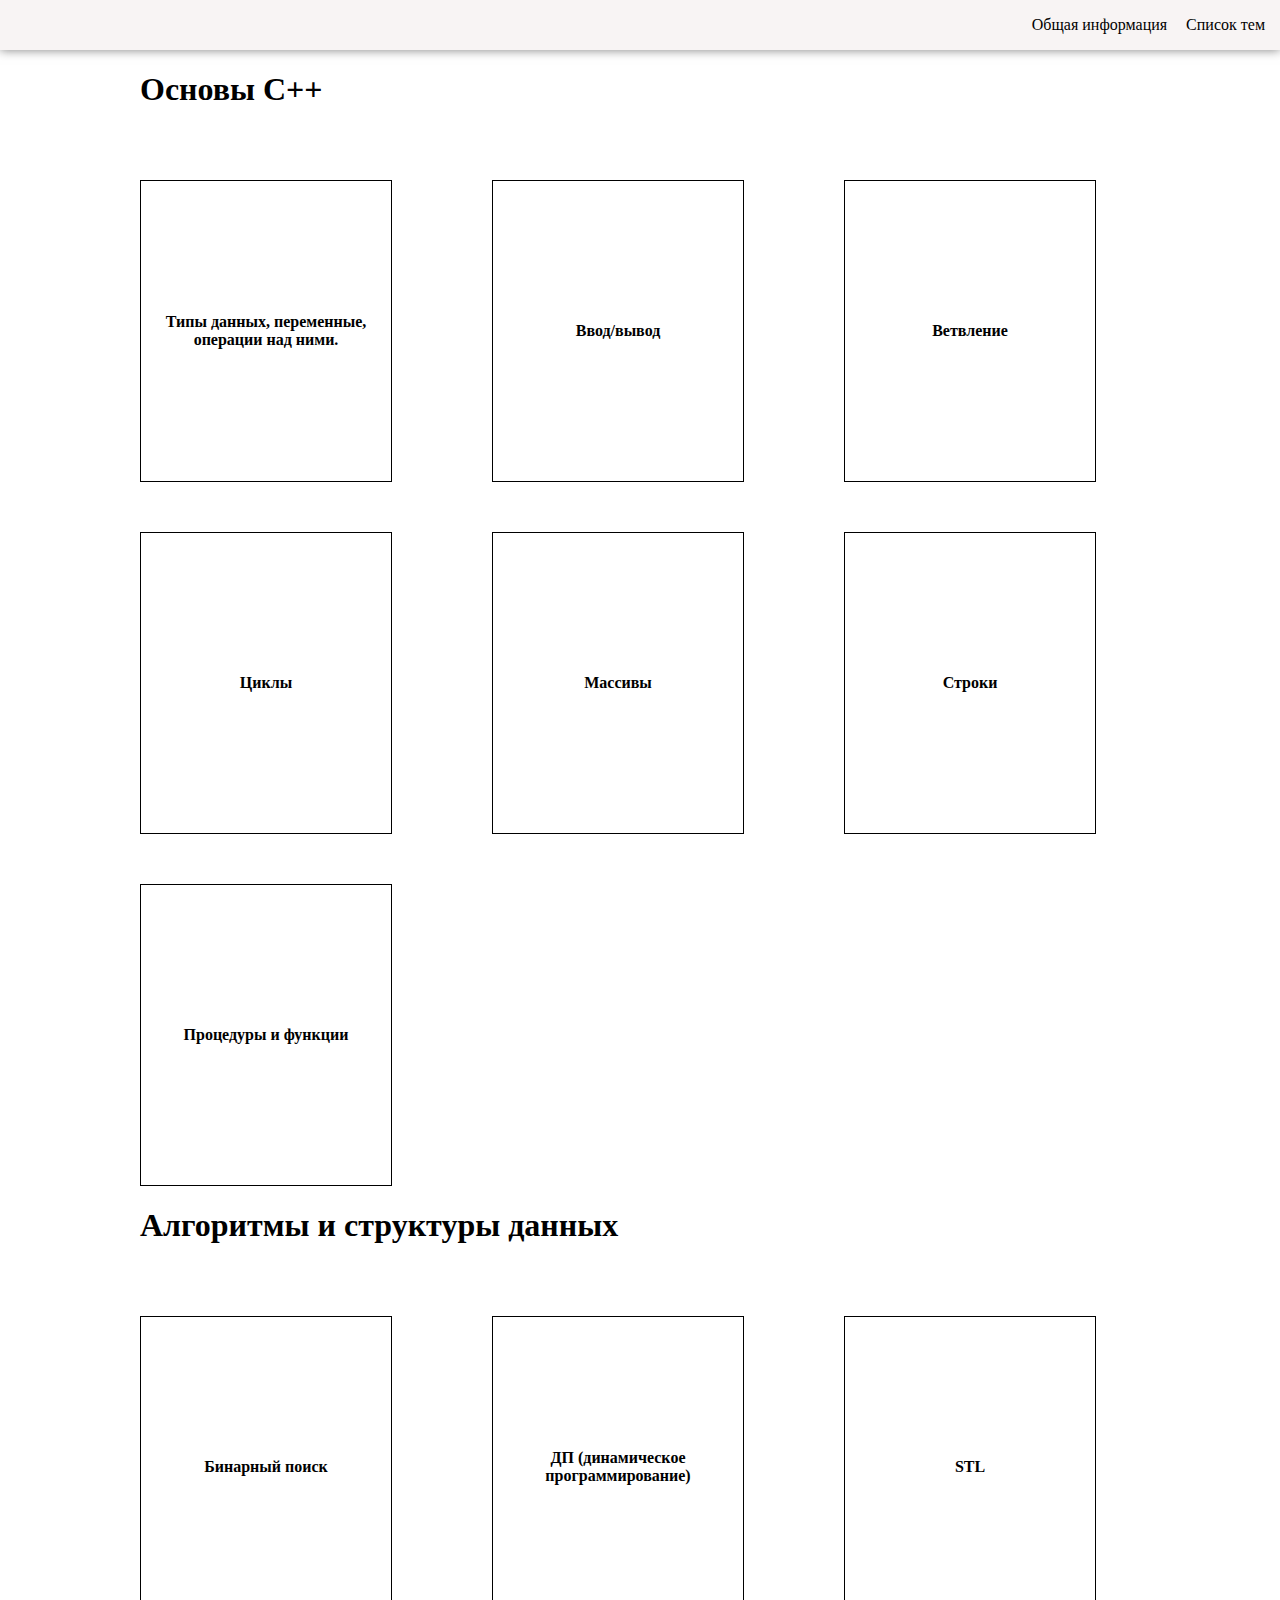
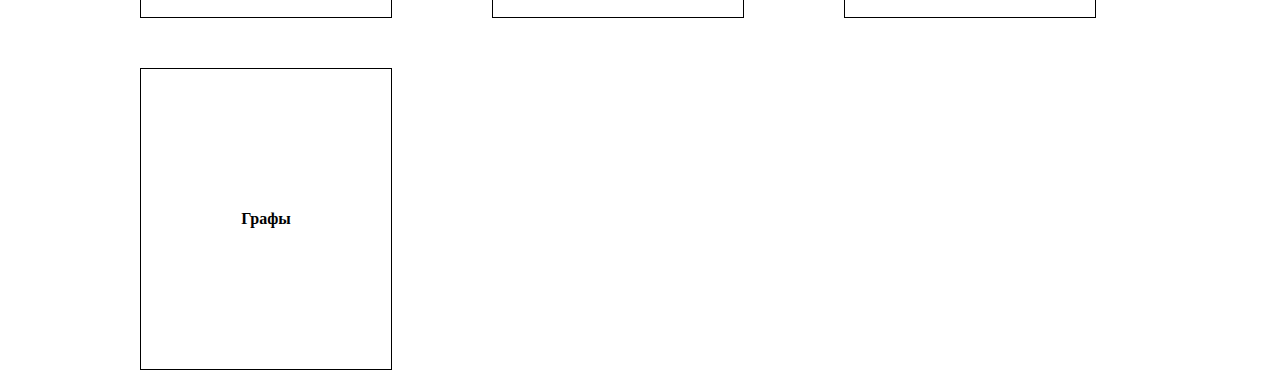
<file: index.htm>
<!DOCTYPE html>
<html lang="en">
<head>
    <meta charset="UTF-8">
    <meta http-equiv="X-UA-Compatible" content="IE=edge">
    <meta name="viewport" content="width=device-width, initial-scale=1.0">
    <link rel="stylesheet" href="style.css">
    <title>Document</title>
</head>
<body>
    <header class="header">
        <div class="logo">
            
        </div>
        <nav class="nav">
            <a href="" class="nav_link">Общая информация</a>
            <a href="" class="nav_link">Список тем</a>
        </nav>
    </header>
    <div class="container">
        <h1 class="start">Основы C++</h1>
        <div class="list_of_topic">
            <div class="card" onclick="location.href='переменные/main.htm'">
                <h1 class="name_of_topic">
                    Типы данных, переменные, операции над ними.
                </h1>
            </div>
                <div class="card" onclick="location.href='cin-cout/main.htm'">
                    <h1 class="name_of_topic">
                        Ввод/вывод
                    </h1>
                </div>
            <div class="card" onclick="location.href='Ветвление/main.htm'">
                <h1 class="name_of_topic">
                    Ветвление
                </h1>
            </div>
        </div>
        <div class="list_of_topic">
            <div class="card" onclick="location.href='Циклы/main.htm'">
                <h1 class="name_of_topic">
                    Циклы
                </h1>
            </div>
            <div class="card" onclick="location.href='массивы/main.htm'">
                <h1 class="name_of_topic">
                    Массивы
                </h1>
            </div>
                <div class="card" onclick="location.href='строки/main.htm'">
                    <h1 class="name_of_topic">
                        Строки
                    </h1>
                </div>
        </div>
        <div class="list_of_topic">
            <div class="card" onclick="location.href='процедуры и функции/main.htm'">
                <h1 class="name_of_topic">
                    Процедуры и функции
                </h1>
            </div>
        </div>

        <!-- Алгоритмы -->

        <h1 class="start">Алгоритмы и структуры данных</h1>
        <div class="list_of_topic">
            <div class="card" onclick="location.href='бинарный поиск/main.htm'">
                <h1 class="name_of_topic">
                    Бинарный поиск
                </h1>
            </div>
                <div class="card" onclick="location.href='ДП/main.htm'">
                    <h1 class="name_of_topic">
                        ДП (динамическое программирование)
                    </h1>
                </div>
            <div class="card" onclick="location.href='STL/main.htm'">
                <h1 class="name_of_topic">
                    STL
                </h1>
            </div>
        </div>
        <div class="list_of_topic">
            <div class="card" onclick="location.href='Графы/main.htm'">
                <h1 class="name_of_topic">
                    Графы
                </h1>
            </div>
        </div>
    </div>

</body>
</html>
</file>
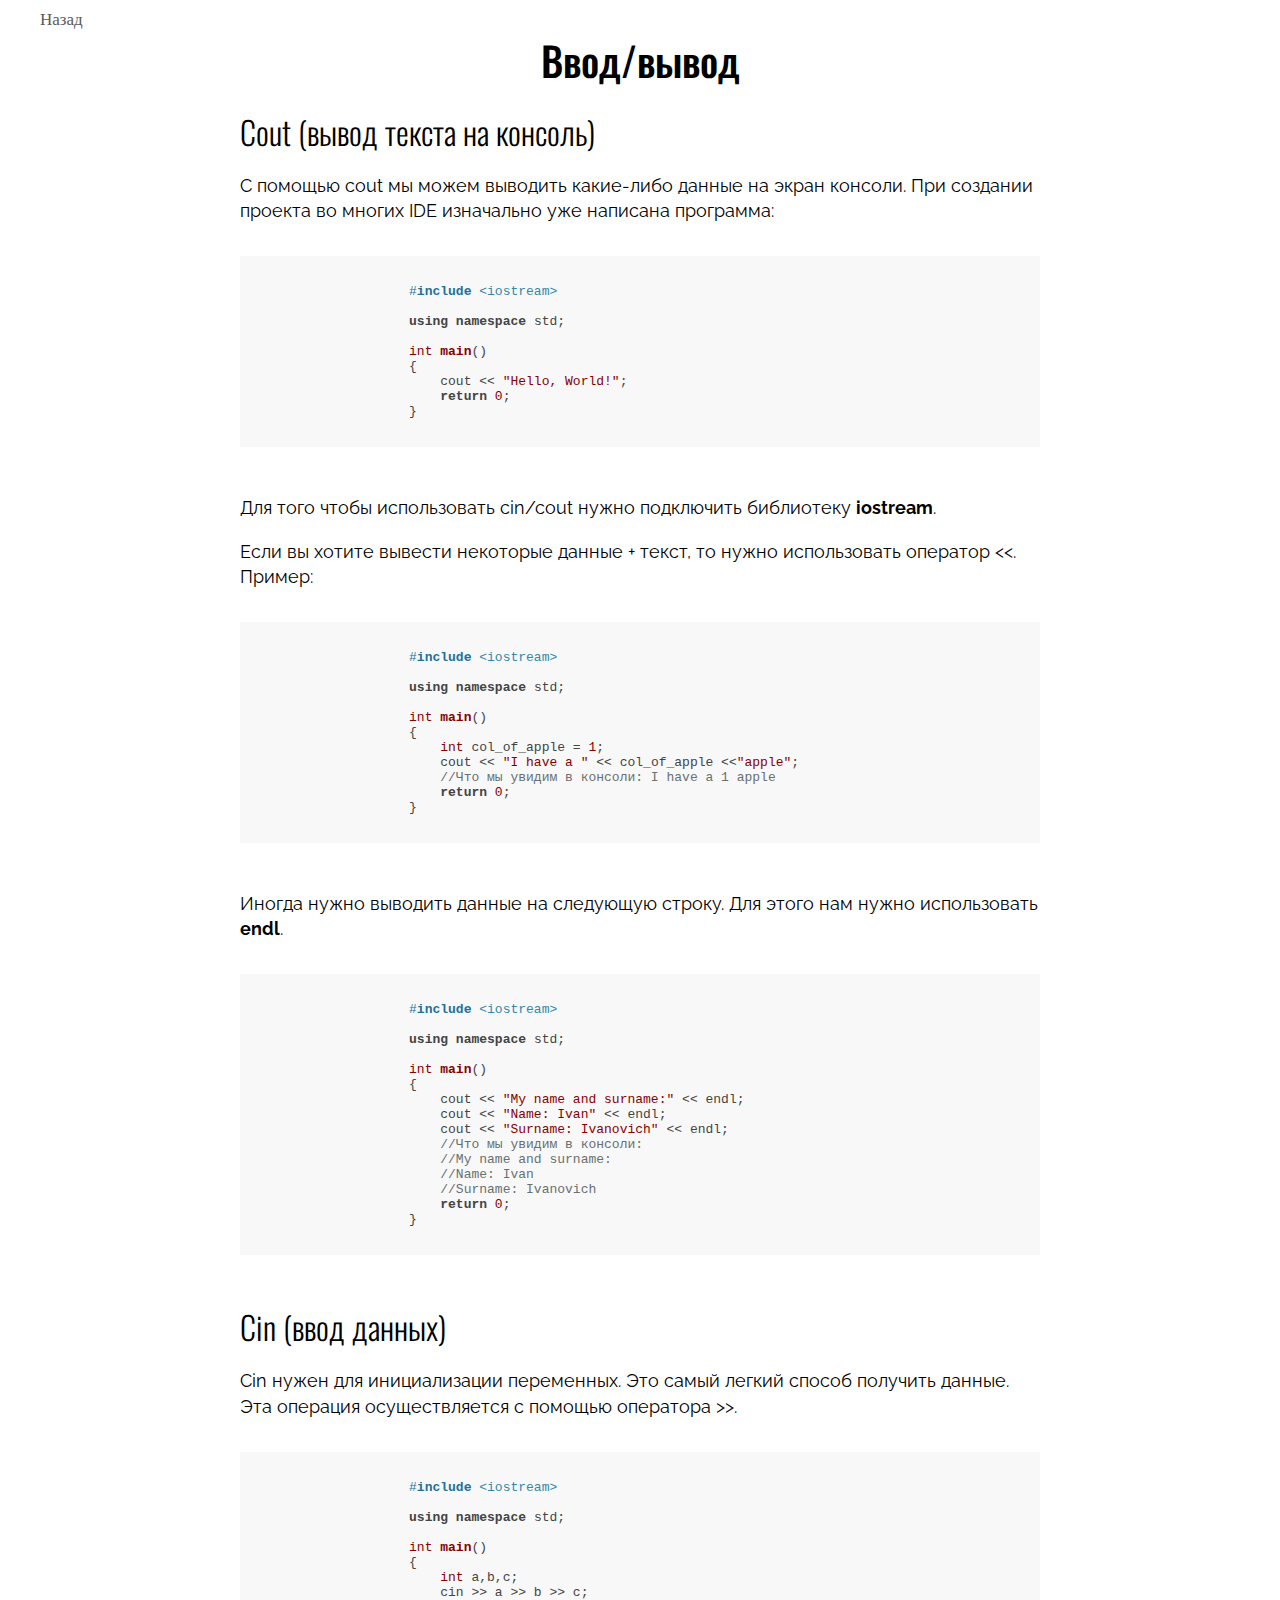
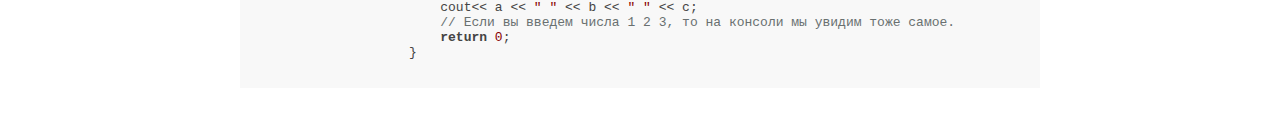
<file: cin-cout/main.htm>
<!DOCTYPE html>
<html lang="en">
<head>
    <meta charset="UTF-8">
    <meta http-equiv="X-UA-Compatible" content="IE=edge">
    <meta name="viewport" content="width=device-width, initial-scale=1.0">
    <link rel="stylesheet" href="style.css">
    <link rel="stylesheet" href="../подсветка/styles/default.min.css">
    <title>cin/cout</title>
</head>
<body>
    <header class="header">
        <a href="../index.htm" class="return">Назад</a>
        <div class="topic">Ввод/вывод</div>
    </header>
    <div class="container">
        <section class="about_topic">
            <p><h1>Cout (вывод текста на консоль)</h1></p>
            <p>С помощью cout мы можем выводить какие-либо данные на экран консоли. При создании проекта во многих IDE изначально уже написана программа:</p>    
            <pre>
                <code data-lang="cpp">
                    #include &lt;iostream&gt;
                    
                    using namespace std;

                    int main()
                    {
                        cout << "Hello, World!";
                        return 0;
                    }
                </code>
            </pre>
            <p>Для того чтобы использовать cin/cout нужно подключить библиотеку <bold>iostream</bold>.</p>
            <p>Если вы хотите вывести некоторые данные + текст, то нужно использовать оператор &lt&lt. Пример:</p>
            <pre>
                <code data-lang="cpp">
                    #include &lt;iostream&gt;
                    
                    using namespace std;

                    int main()
                    {
                        int col_of_apple = 1;
                        cout << "I have a " << col_of_apple <<"apple";
                        //Что мы увидим в консоли: I have a 1 apple
                        return 0;
                    }
                </code>
            </pre>
            <p>Иногда нужно выводить данные на следующую строку. Для этого нам нужно использовать <bold>endl</bold>.</p>
            <pre>
                <code data-lang="cpp">
                    #include &lt;iostream&gt;
                    
                    using namespace std;

                    int main()
                    {
                        cout << "My name and surname:" << endl;
                        cout << "Name: Ivan" << endl;
                        cout << "Surname: Ivanovich" << endl;
                        //Что мы увидим в консоли:
                        //My name and surname:
                        //Name: Ivan
                        //Surname: Ivanovich
                        return 0;
                    }
                </code>
            </pre>
            <p><h1>Cin (ввод данных)</h1></p>
            <p>Cin нужен для инициализации переменных. Это самый легкий способ получить данные. Эта операция осуществляется с помощью оператора >>.</p>
            <pre>
                <code data-lang="cpp">
                    #include &lt;iostream&gt;
                    
                    using namespace std;

                    int main()
                    {
                        int a,b,c;
                        cin >> a >> b >> c;
                        cout<< a << " " << b << " " << c;
                        // Если вы введем числа 1 2 3, то на консоли мы увидим тоже самое.
                        return 0;
                    }
                </code>
            </pre>
        </section>
    </div>
    <script src="../подсветка/highlight.min.js"></script>
    <script>hljs.highlightAll();</script>
</body>
</html>
</file>
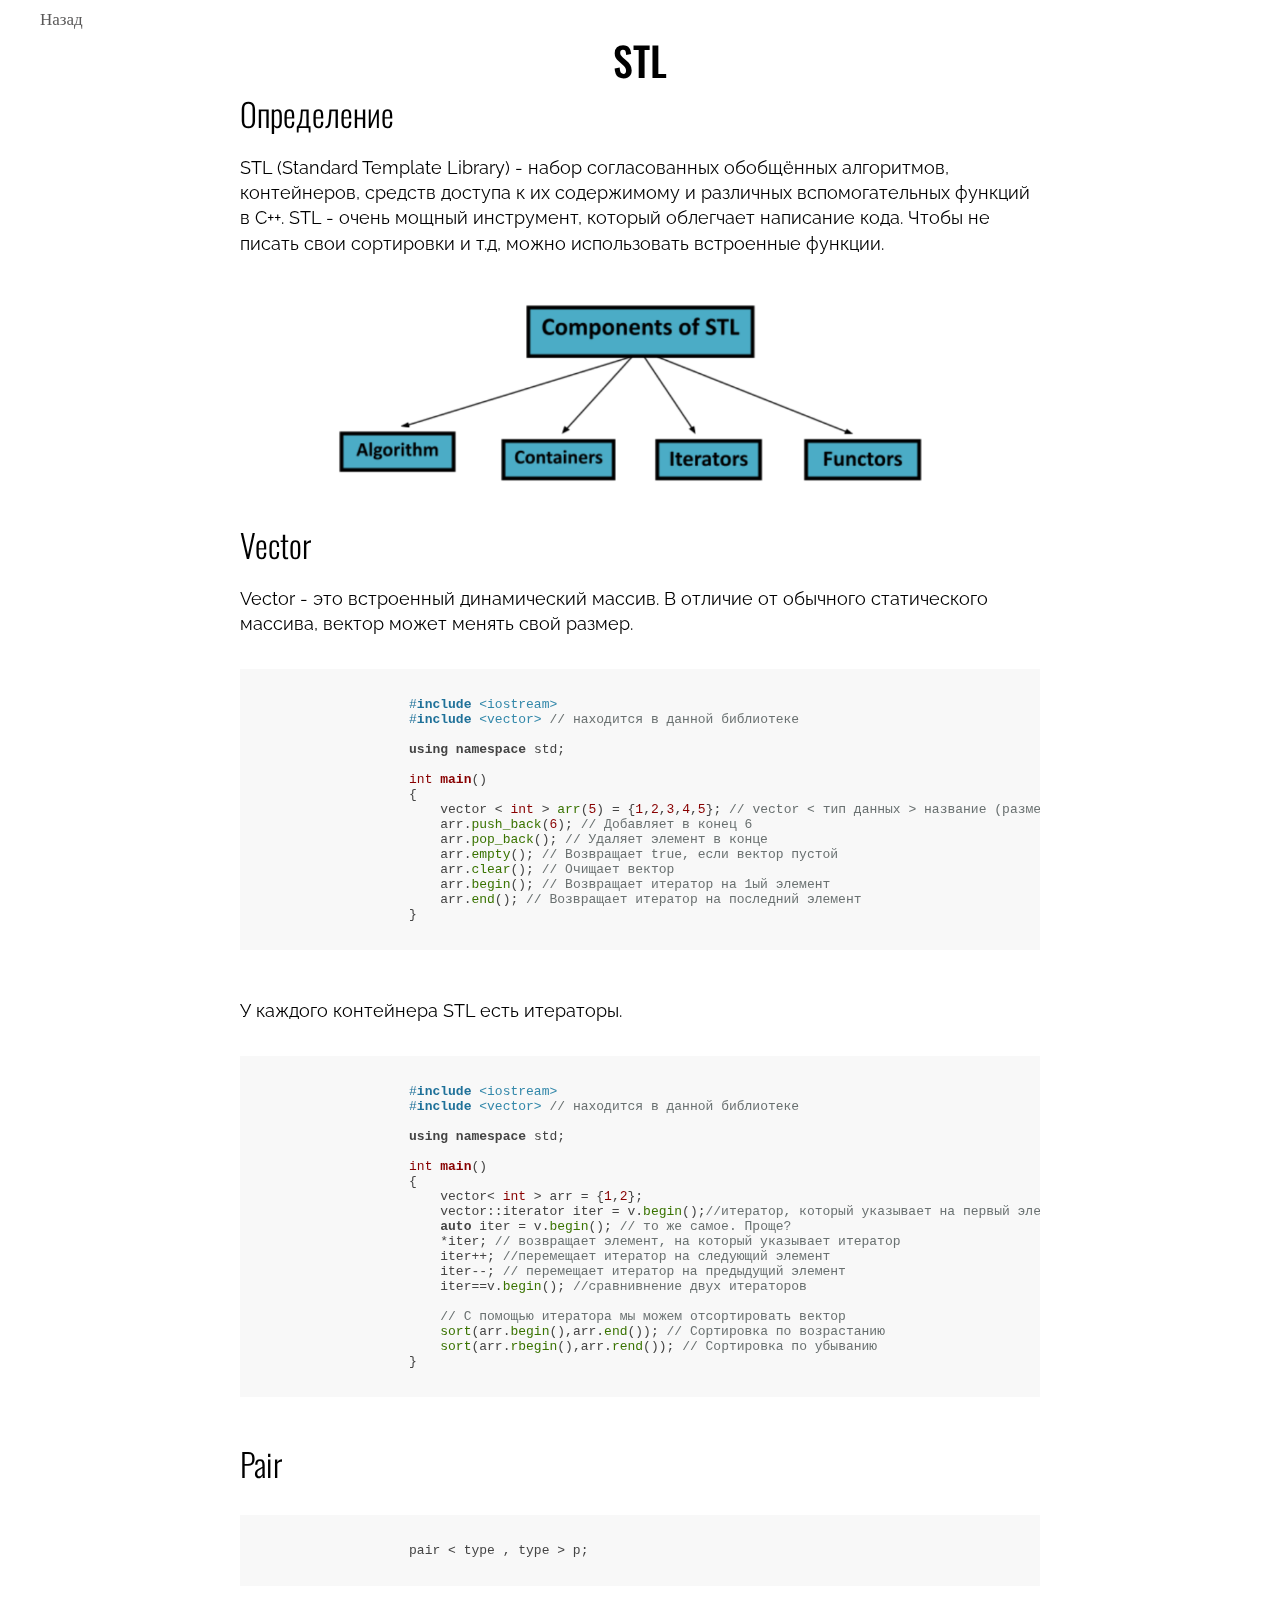
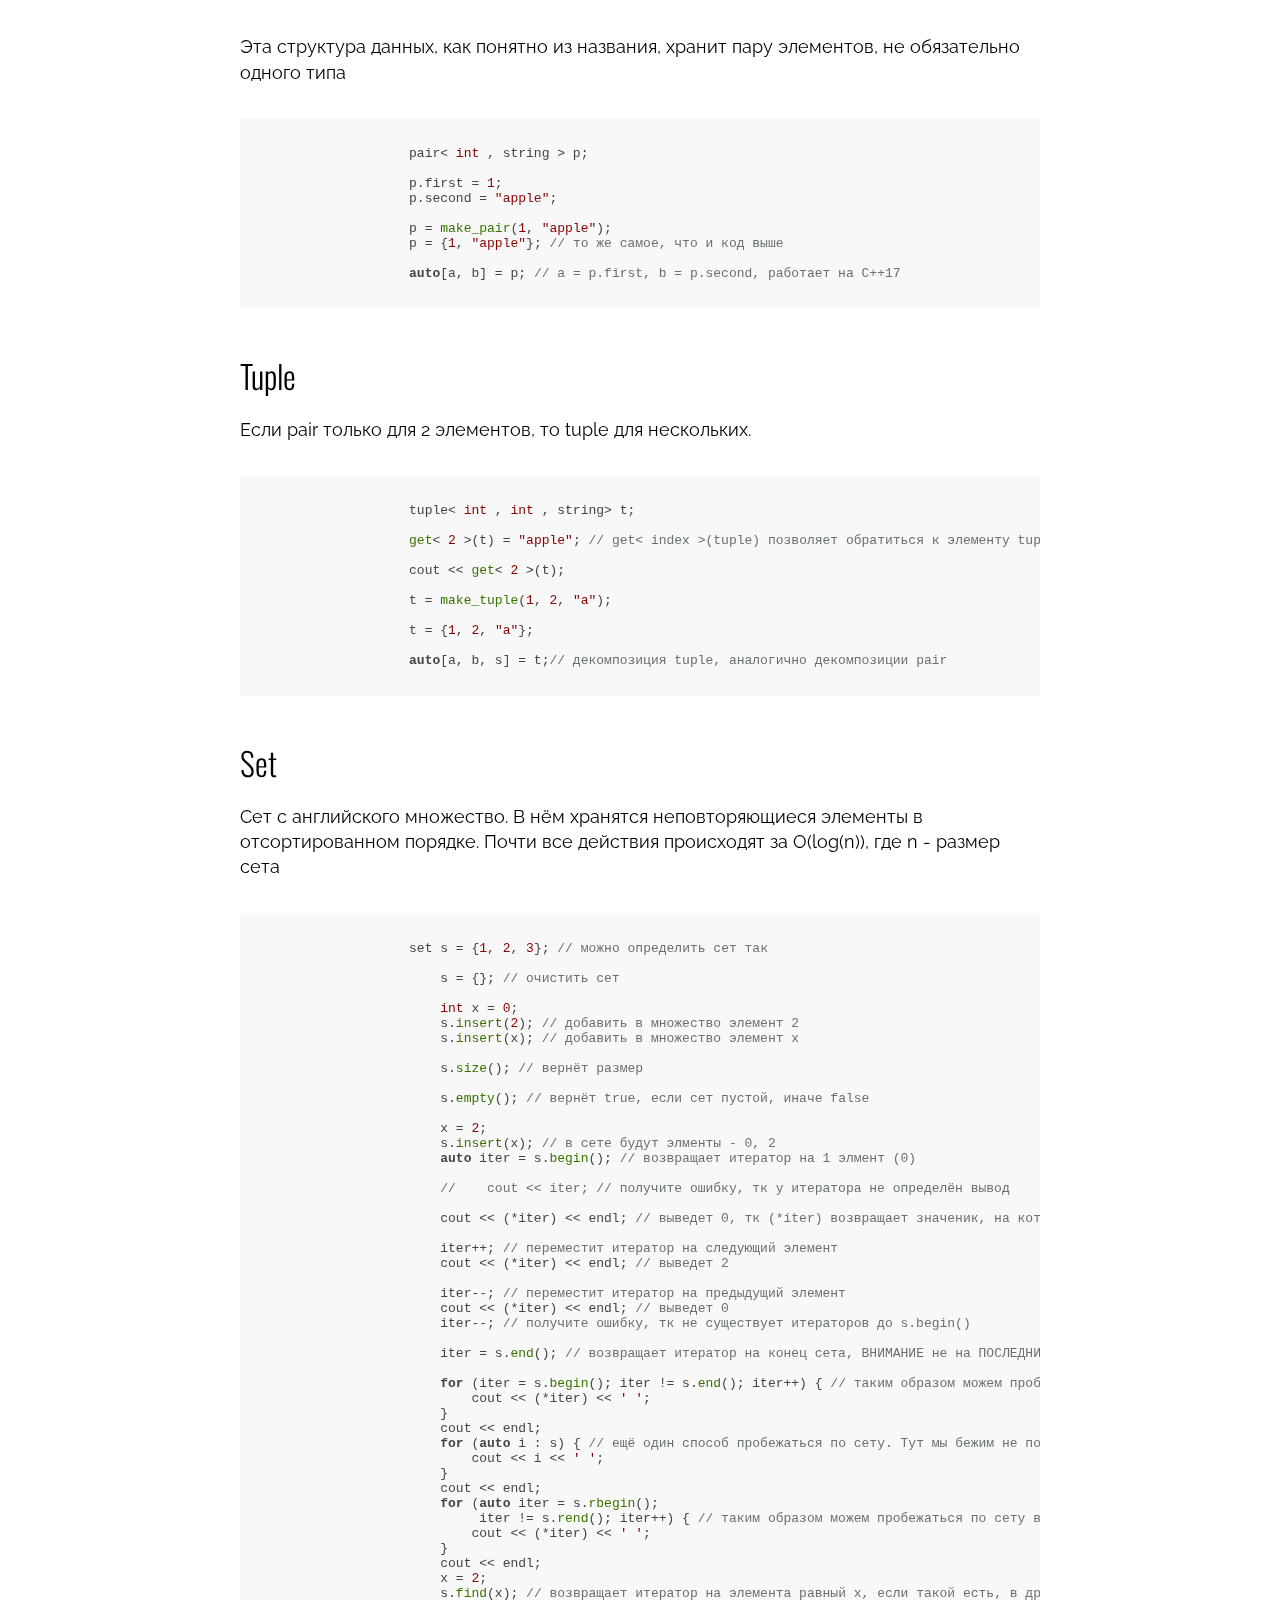
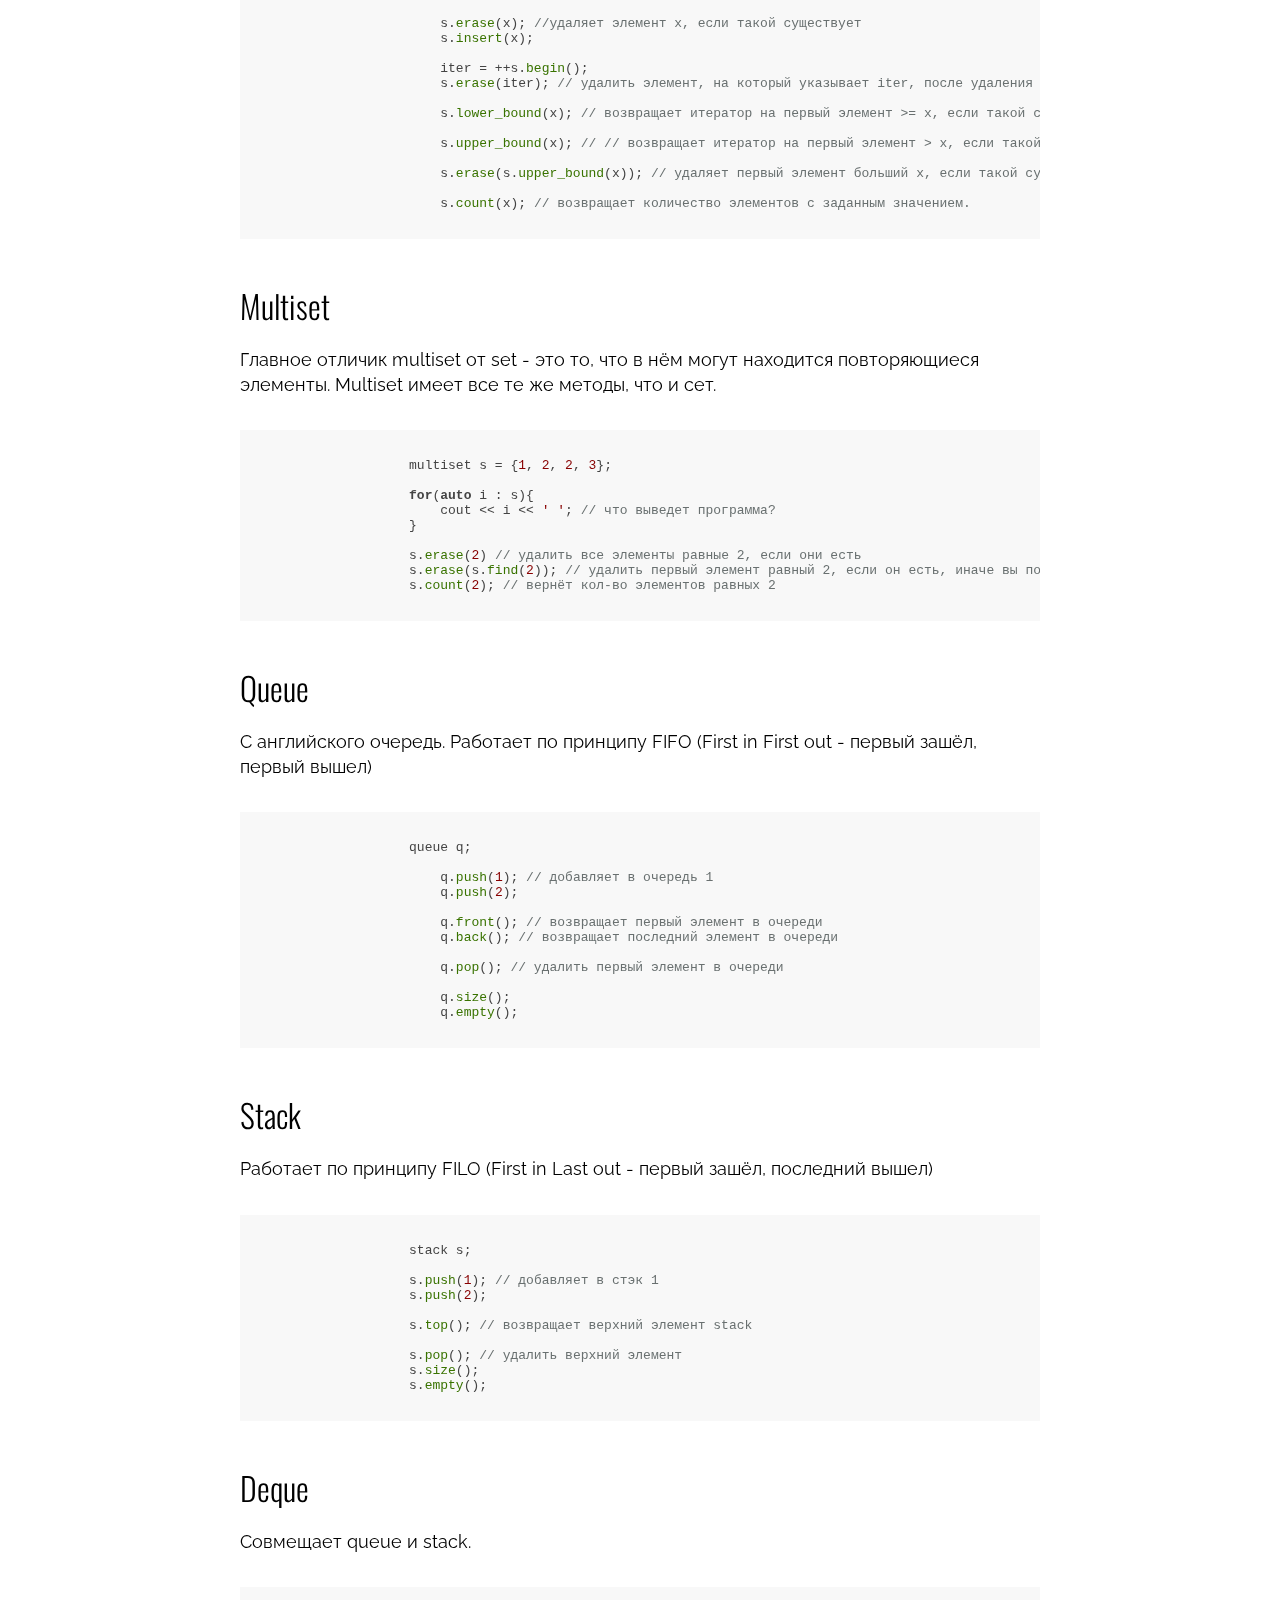
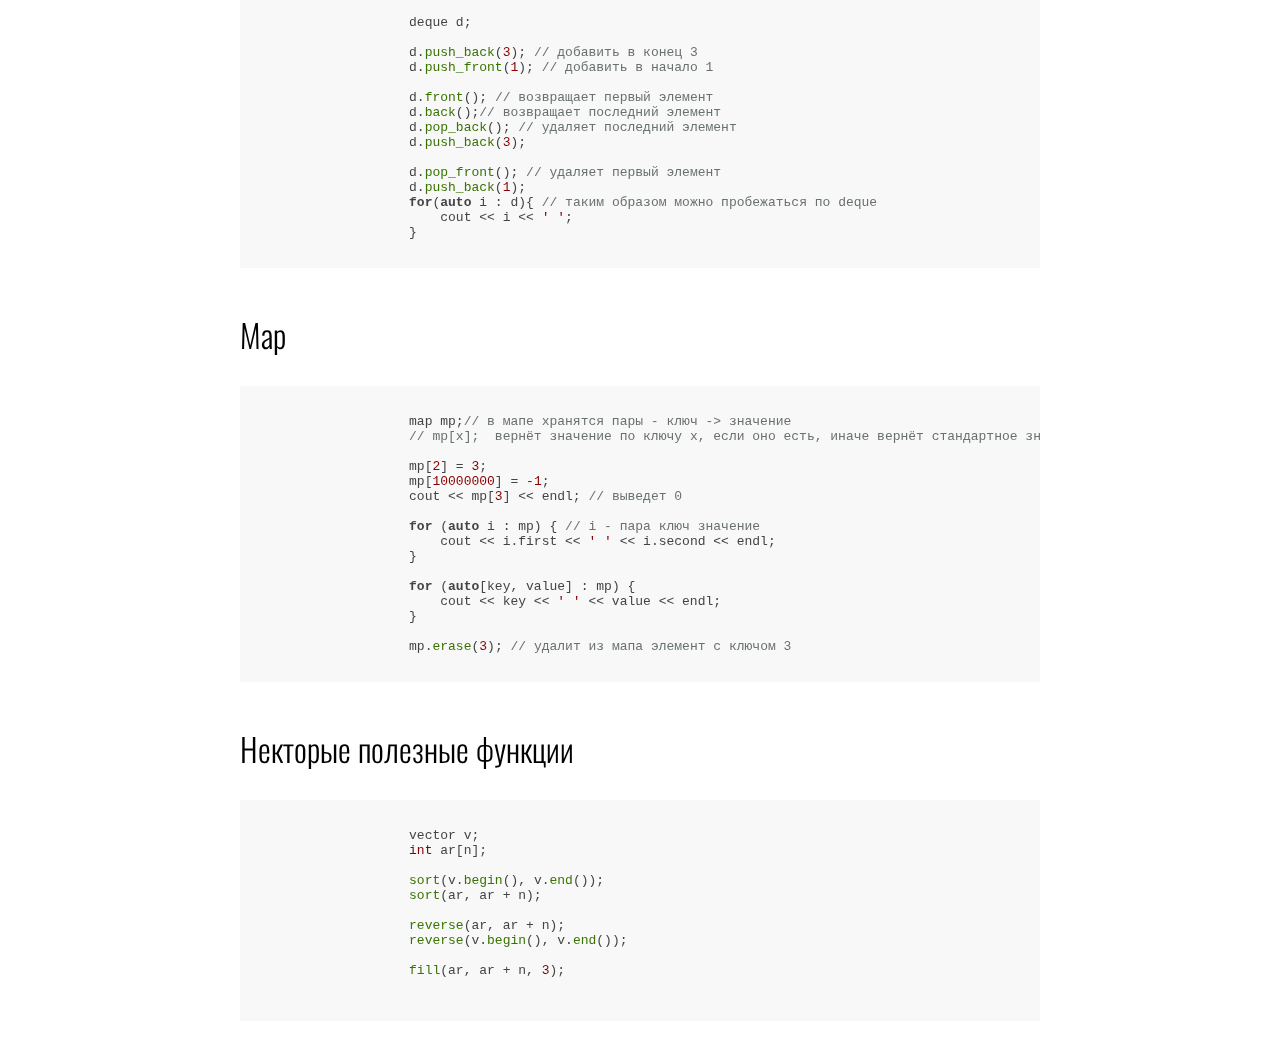
<file: STL/main.htm>
<!DOCTYPE html>
<html lang="en">
<head>
    <meta charset="UTF-8">
    <meta http-equiv="X-UA-Compatible" content="IE=edge">
    <meta name="viewport" content="width=device-width, initial-scale=1.0">
    <link rel="stylesheet" href="style.css">
    <link rel="stylesheet" href="../подсветка/styles/default.min.css">
    <title>STL</title>
</head>
<body>
    <header class="header">
        <a href="../index.htm" class="return">Назад</a>
        <div class="topic">STL</div>
    </header>
    <div class="container">
        <section class="about_topic">
            <h1>Определение</h1>
            <p>STL (Standard Template Library) - набор согласованных обобщённых алгоритмов, контейнеров, средств доступа к их содержимому и различных вспомогательных функций в C++. STL - очень мощный инструмент, который облегчает написание кода. Чтобы не писать свои сортировки и т.д, можно использовать встроенные функции.</p>
            <img src="images/STL.png" alt="" class = "img" width="700">
            <h1>Vector</h1>
            <p>Vector - это встроенный динамический массив. В отличие от обычного статического массива, вектор может менять свой размер.</p>
            <pre>
                <code data-lang="cpp">
                    #include &lt;iostream&gt;
                    #include &lt;vector&gt; // находится в данной библиотеке

                    using namespace std;
                    
                    int main()
                    {
                        vector < int > arr(5) = {1,2,3,4,5}; // vector < тип данных > название (размер, чем заполнить(автоматически вектор заполнен 0))
                        arr.push_back(6); // Добавляет в конец 6
                        arr.pop_back(); // Удаляет элемент в конце
                        arr.empty(); // Возвращает true, если вектор пустой
                        arr.clear(); // Очищает вектор
                        arr.begin(); // Возвращает итератор на 1ый элемент
                        arr.end(); // Возвращает итератор на последний элемент
                    }
                </code>
            </pre>
            <p>У каждого контейнера STL есть итераторы.</p>
            <pre>
                <code data-lang="cpp">
                    #include &lt;iostream&gt;
                    #include &lt;vector&gt; // находится в данной библиотеке

                    using namespace std;
                    
                    int main()
                    {
                        vector< int > arr = {1,2};
                        vector<int>::iterator iter = v.begin();//итератор, который указывает на первый элемент вектора
                        auto iter = v.begin(); // то же самое. Проще?
                        *iter; // возвращает элемент, на который указывает итератор
                        iter++; //перемещает итератор на следующий элемент
                        iter--; // перемещает итератор на предыдущий элемент
                        iter==v.begin(); //сравнивнение двух итераторов

                        // С помощью итератора мы можем отсортировать вектор
                        sort(arr.begin(),arr.end()); // Сортировка по возрастанию
                        sort(arr.rbegin(),arr.rend()); // Сортировка по убыванию
                    }
                </code>
            </pre>
            <h1>Pair</h1>
            <pre>
                <code data-lang="cpp">
                    pair < type , type > p;
                </code>
            </pre>
            <p>Эта структура данных, как понятно из названия, хранит пару элементов, не обязательно одного типа</p>
            <pre>
                <code data-lang="cpp">
                    pair< int , string > p;

                    p.first = 1;
                    p.second = "apple";

                    p = make_pair(1, "apple");
                    p = {1, "apple"}; // то же самое, что и код выше

                    auto[a, b] = p; // a = p.first, b = p.second, работает на C++17
                </code>
            </pre>
            <h1>Tuple</h1>
            <p>Если pair только для 2 элементов, то tuple для нескольких.</p>
            <pre>
                <code data-lang="cpp">
                    tuple< int , int , string> t;

                    get< 2 >(t) = "apple"; // get< index >(tuple) позволяет обратиться к элементу tuple под номером index

                    cout << get< 2 >(t);

                    t = make_tuple(1, 2, "a");

                    t = {1, 2, "a"};

                    auto[a, b, s] = t;// декомпозиция tuple, аналогично декомпозиции pair
                </code>
            </pre>
            <h1>Set</h1>
            <p>Сет с английского множество. В нём хранятся неповторяющиеся элементы в отсортированном порядке. Почти все действия происходят за O(log(n)), где n - размер сета</p>
            <pre>
                <code data-lang="cpp">
                    set<int> s = {1, 2, 3}; // можно определить сет так

                        s = {}; // очистить сет
                        
                        int x = 0;
                        s.insert(2); // добавить в множество элемент 2
                        s.insert(x); // добавить в множество элемент x
                        
                        s.size(); // вернёт размер
                        
                        s.empty(); // вернёт true, если сет пустой, иначе false
                        
                        x = 2;
                        s.insert(x); // в сете будут элменты - 0, 2
                        auto iter = s.begin(); // возвращает итератор на 1 элмент (0)
                        
                        //    cout << iter; // получите ошибку, тк у итератора не определён вывод
                        
                        cout << (*iter) << endl; // выведет 0, тк (*iter) возвращает значеник, на которое указывает итератор
                        
                        iter++; // переместит итератор на следующий элемент
                        cout << (*iter) << endl; // выведет 2
                        
                        iter--; // переместит итератор на предыдущий элемент
                        cout << (*iter) << endl; // выведет 0
                        iter--; // получите ошибку, тк не существует итераторов до s.begin()
                        
                        iter = s.end(); // возвращает итератор на конец сета, ВНИМАНИЕ не на ПОСЛЕДНИЙ ЭЛЕМЕНТ сета, а на КОНЕЦ сета.
                        
                        for (iter = s.begin(); iter != s.end(); iter++) { // таким образом можем пробежаться по сету
                            cout << (*iter) << ' ';
                        }
                        cout << endl;
                        for (auto i : s) { // ещё один способ пробежаться по сету. Тут мы бежим не по итераторам, а по самим элементам
                            cout << i << ' ';
                        }
                        cout << endl;
                        for (auto iter = s.rbegin();
                             iter != s.rend(); iter++) { // таким образом можем пробежаться по сету в обратном порядке
                            cout << (*iter) << ' ';
                        }
                        cout << endl;
                        x = 2;
                        s.find(x); // возвращает итератор на элемента равный x, если такой есть, в другом случае возвращает s.end()
                        
                        s.erase(x); //удаляет элемент x, если такой существует
                        s.insert(x);
                        
                        iter = ++s.begin();
                        s.erase(iter); // удалить элемент, на который указывает iter, после удаления iter считается невалидным итератором.
                        
                        s.lower_bound(x); // возвращает итератор на первый элемент >= x, если такой существует, иначе возвращает s.end()
                        
                        s.upper_bound(x); // // возвращает итератор на первый элемент > x, если такой существует, иначе возвращает s.end()
                        
                        s.erase(s.upper_bound(x)); // удаляет первый элемент больший x, если такой существует, иначе вы получите ошибку, тк вы попытаетесь удалить s.end().
                        
                        s.count(x); // возвращает количество элементов с заданным значением.
                </code>
            </pre>
            <h1>Multiset</h1>
            <p>Главное отличик multiset от set - это то, что в нём могут находится повторяющиеся элементы. Multiset имеет все те же методы, что и сет.</p>
            <pre>
                <code data-lang="cpp">
                    multiset<int> s = {1, 2, 2, 3}; 

                    for(auto i : s){
                        cout << i << ' '; // что выведет программа?
                    }
                    
                    s.erase(2) // удалить все элементы равные 2, если они есть
                    s.erase(s.find(2)); // удалить первый элемент равный 2, если он есть, иначе вы получите ошибку        
                    s.count(2); // вернёт кол-во элементов равных 2
                </code>
            </pre>
            <h1>Queue</h1>
            <p>С английского очередь. Работает по принципу FIFO (First in First out - первый зашёл, первый вышел)</p>
            <pre>
                <code data-lang="cpp">
                    queue<int> q;

                        q.push(1); // добавляет в очередь 1
                        q.push(2);
                        
                        q.front(); // возвращает первый элемент в очереди
                        q.back(); // возвращает последний элемент в очереди
                        
                        q.pop(); // удалить первый элемент в очереди
                        
                        q.size();
                        q.empty();
                </code>
            </pre>
            <h1>Stack</h1>
            <p>Работает по принципу FILO (First in Last out - первый зашёл, последний вышел)</p>
            <pre>
                <code data-lang="cpp">
                    stack<int> s;

                    s.push(1); // добавляет в стэк 1
                    s.push(2);
                    
                    s.top(); // возвращает верхний элемент stack
                    
                    s.pop(); // удалить верхний элемент                        
                    s.size();
                    s.empty();
                </code>
            </pre>
            <h1>Deque</h1>
            <p>Совмещает queue и stack.</p>
            <pre>
                <code data-lang="cpp">
                    deque<int> d;

                    d.push_back(3); // добавить в конец 3
                    d.push_front(1); // добавить в начало 1
                    
                    d.front(); // возвращает первый элемент
                    d.back();// возвращает последний элемент                        
                    d.pop_back(); // удаляет последний элемент
                    d.push_back(3);
                    
                    d.pop_front(); // удаляет первый элемент
                    d.push_back(1);
                    for(auto i : d){ // таким образом можно пробежаться по deque
                        cout << i << ' ';
                    }  
                </code>
            </pre>
            <h1>Map</h1>
            <pre>
                <code data-lang="cpp">
                    map<int, int> mp;// в мапе хранятся пары - ключ -> значение
                    // mp[x];  вернёт значение по ключу x, если оно есть, иначе вернёт стандартное значение типа значение

                    mp[2] = 3;
                    mp[10000000] = -1;
                    cout << mp[3] << endl; // выведет 0

                    for (auto i : mp) { // i - пара ключ значение
                        cout << i.first << ' ' << i.second << endl;
                    }

                    for (auto[key, value] : mp) {
                        cout << key << ' ' << value << endl;
                    }

                    mp.erase(3); // удалит из мапа элемент с ключом 3
                </code>
            </pre>
            <h1>Некторые полезные функции</h1>
            <pre>
                <code data-lang="cpp">
                    vector<int> v;
                    int ar[n];
                    
                    sort(v.begin(), v.end());
                    sort(ar, ar + n);
                    
                    reverse(ar, ar + n);
                    reverse(v.begin(), v.end());
                        
                    fill(ar, ar + n, 3);
                        
                </code>
            </pre>
        </section>
    </div>
    <script src="../подсветка/highlight.min.js"></script>
    <script>hljs.highlightAll();</script>
</body>
</html>
</file>
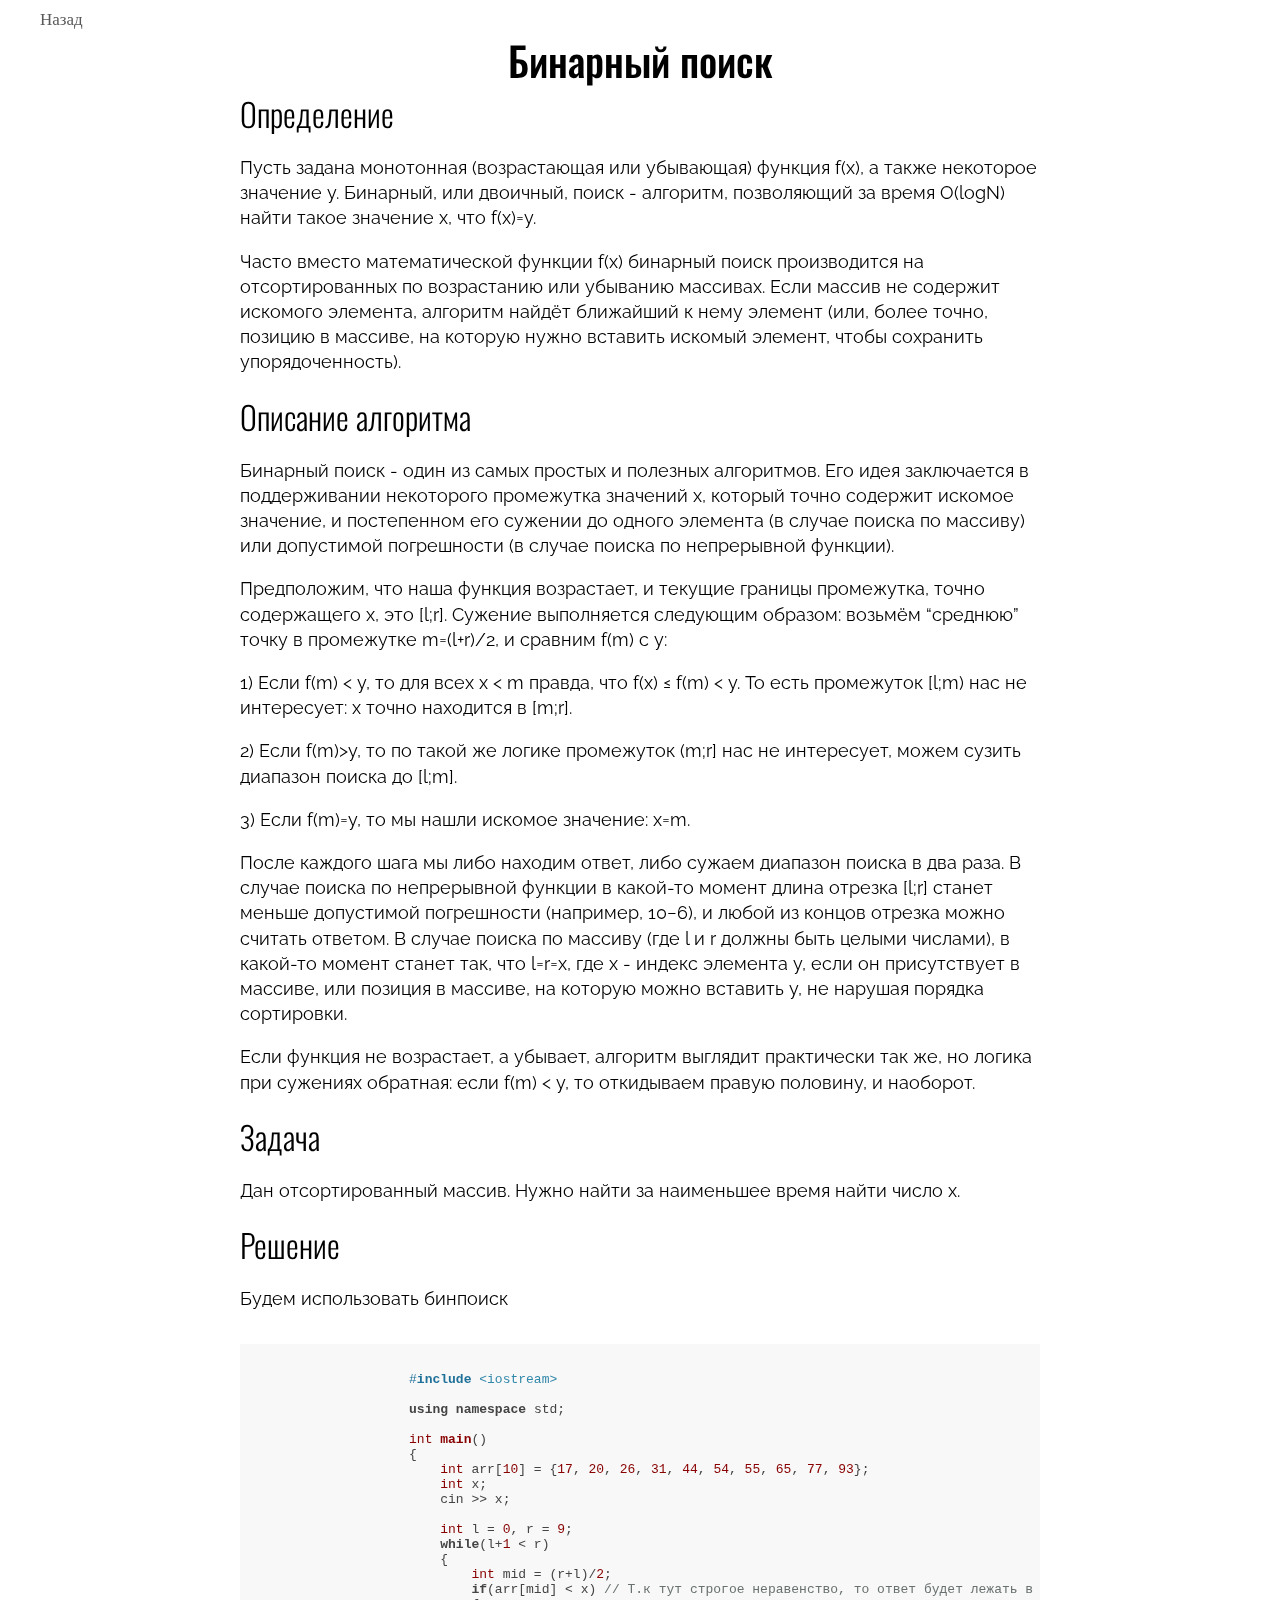
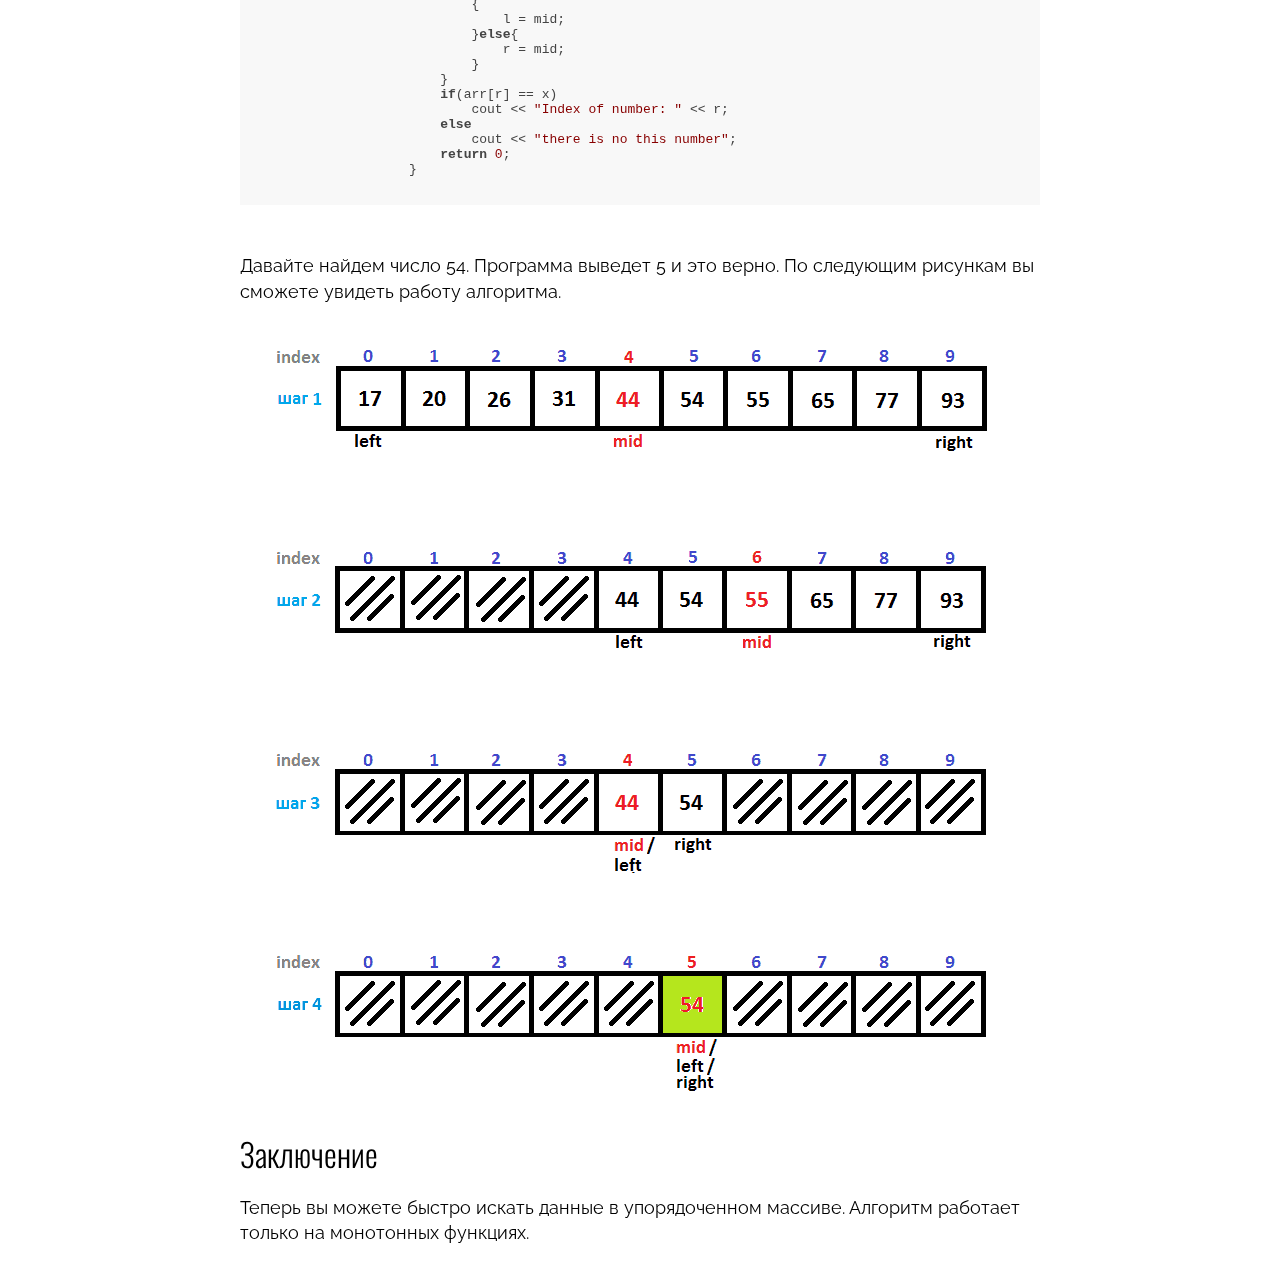
<file: бинарный поиск/main.htm>
<!DOCTYPE html>
<html lang="en">
<head>
    <meta charset="UTF-8">
    <meta http-equiv="X-UA-Compatible" content="IE=edge">
    <meta name="viewport" content="width=device-width, initial-scale=1.0">
    <link rel="stylesheet" href="style.css">
    <link rel="stylesheet" href="../подсветка/styles/default.min.css">
    <title>Бинарный поиск</title>
</head>
<body>
    <header class="header">
        <a href="../index.htm" class="return">Назад</a>
        <div class="topic">Бинарный поиск</div>
    </header>
    <div class="container">
        <section class="about_topic">
            <h1>Определение</h1>
            <p>Пусть задана монотонная (возрастающая или убывающая) функция f(x), а также некоторое значение y. Бинарный, или двоичный, поиск - алгоритм, позволяющий за время O(logN) найти такое значение x, что f(x)=y.</p>
            <p>Часто вместо математической функции f(x) бинарный поиск производится на отсортированных по возрастанию или убыванию массивах. Если массив не содержит искомого элемента, алгоритм найдёт ближайший к нему элемент (или, более точно, позицию в массиве, на которую нужно вставить искомый элемент, чтобы сохранить упорядоченность).</p>
            <h1>Описание алгоритма</h1>
            <p>Бинарный поиск - один из самых простых и полезных алгоритмов. Его идея заключается в поддерживании некоторого промежутка значений x, который точно содержит искомое значение, и постепенном его сужении до одного элемента (в случае поиска по массиву) или допустимой погрешности (в случае поиска по непрерывной функции).</p>
            <p>Предположим, что наша функция возрастает, и текущие границы промежутка, точно содержащего x, это [l;r]. Сужение выполняется следующим образом: возьмём “среднюю” точку в промежутке m=(l+r)/2, и сравним f(m) с y:</p>
            <p>1) Если f(m) < y, то для всех x < m правда, что f(x) ≤ f(m) < y. То есть промежуток [l;m) нас не интересует: x точно находится в [m;r]. </p>
            <p>2) Если f(m)>y, то по такой же логике промежуток (m;r] нас не интересует, можем сузить диапазон поиска до [l;m].</p>
            <p>3) Если f(m)=y, то мы нашли искомое значение: x=m.</p>
            <p>После каждого шага мы либо находим ответ, либо сужаем диапазон поиска в два раза. В случае поиска по непрерывной функции в какой-то момент длина отрезка [l;r] станет меньше допустимой погрешности (например, 10−6), и любой из концов отрезка можно считать ответом. В случае поиска по массиву (где l и r должны быть целыми числами), в какой-то момент станет так, что l=r=x, где x - индекс элемента y, если он присутствует в массиве, или позиция в массиве, на которую можно вставить y, не нарушая порядка сортировки.</p>
            <p>Если функция не возрастает, а убывает, алгоритм выглядит практически так же, но логика при сужениях обратная: если f(m) < y, то откидываем правую половину, и наоборот.</p>
            <h1>Задача</h1>
            <p>Дан отсортированный массив. Нужно найти за наименьшее время найти число x. </p>
            <h1>Решение</h1>
            <p>Будем использовать бинпоиск</p>
            <pre>
                <code data-lang="cpp">
                    #include &lt;iostream&gt;

                    using namespace std;

                    int main()
                    {
                        int arr[10] = {17, 20, 26, 31, 44, 54, 55, 65, 77, 93};
                        int x;
                        cin >> x;
                        
                        int l = 0, r = 9;
                        while(l+1 < r)
                        {
                            int mid = (r+l)/2;
                            if(arr[mid] < x) // Т.к тут строгое неравенство, то ответ будет лежать в r
                            {
                                l = mid;
                            }else{
                                r = mid;
                            }
                        }
                        if(arr[r] == x)
                            cout << "Index of number: " << r;
                        else
                            cout << "there is no this number";
                        return 0;
                    }
                </code>
            </pre>
            <p>Давайте найдем число 54. Программа выведет 5 и это верно. По следующим рисункам вы сможете увидеть работу алгоритма.</p>
            <img src="images/Бинпоиск1.png" alt="" class = "img">
            <img src="images/Бинпоиск2.png" alt="" class = "img">
            <img src="images/Бинпоиск3.png" alt="" class = "img">
            <img src="images/Бинпоиск4.png" alt="" class = "img">
            <h1>Заключение</h1>
            <p>Теперь вы можете быстро искать данные в упорядоченном массиве. Алгоритм работает только на монотонных функциях.</p>
        </section>
    </div>
    <script src="../подсветка/highlight.min.js"></script>
    <script>hljs.highlightAll();</script>
</body>
</html>
</file>
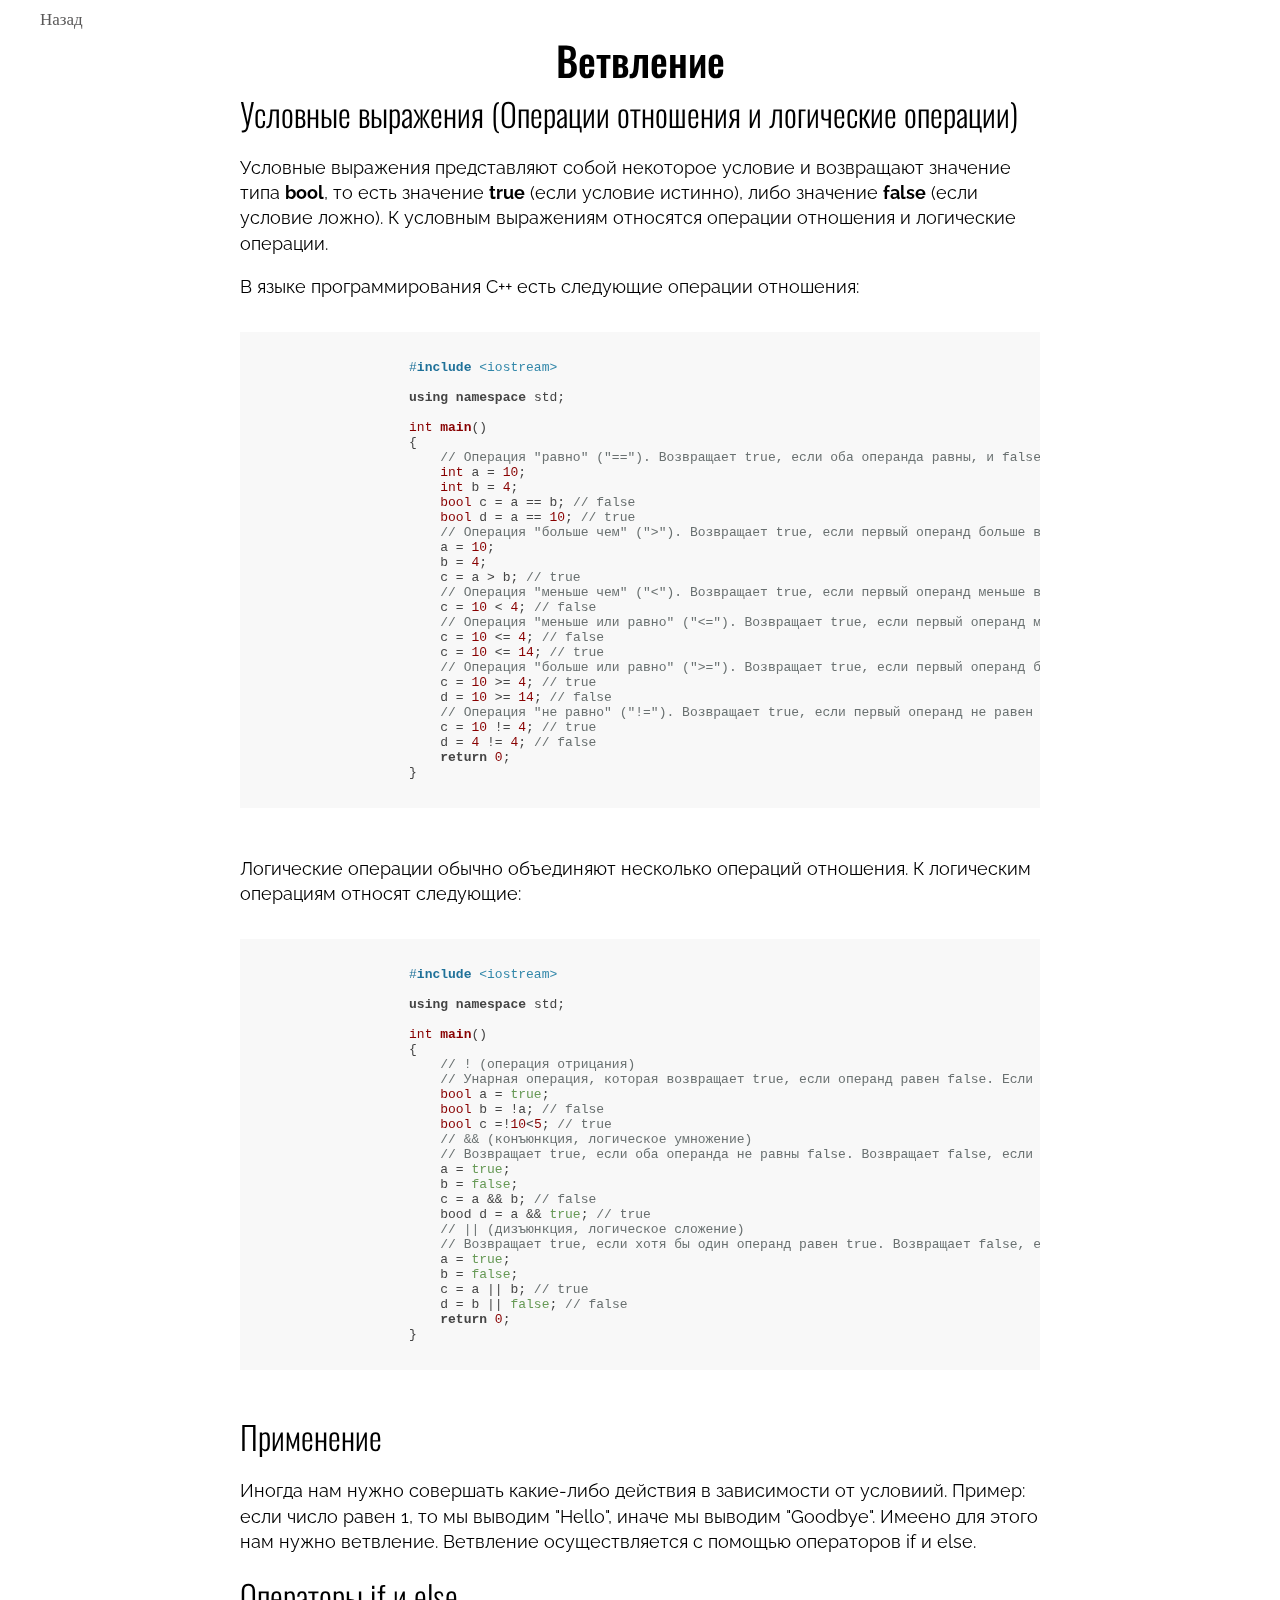
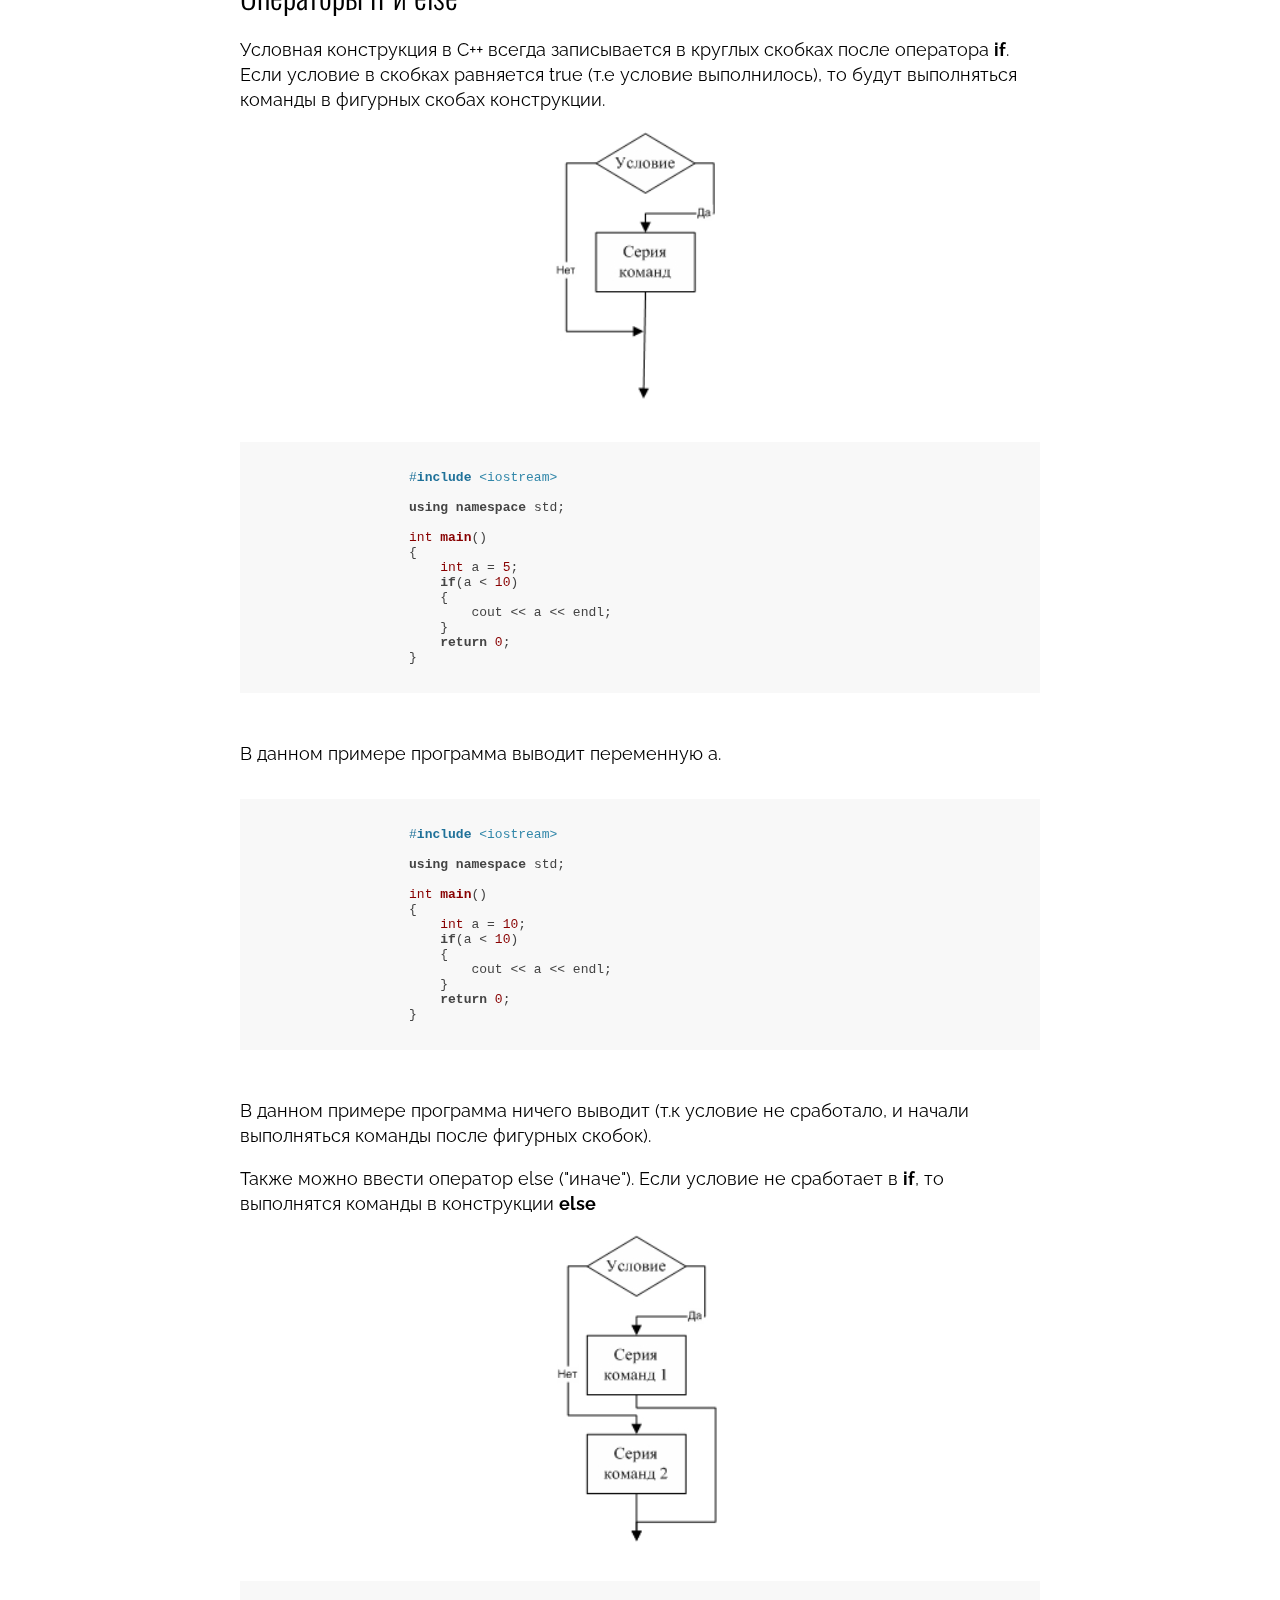
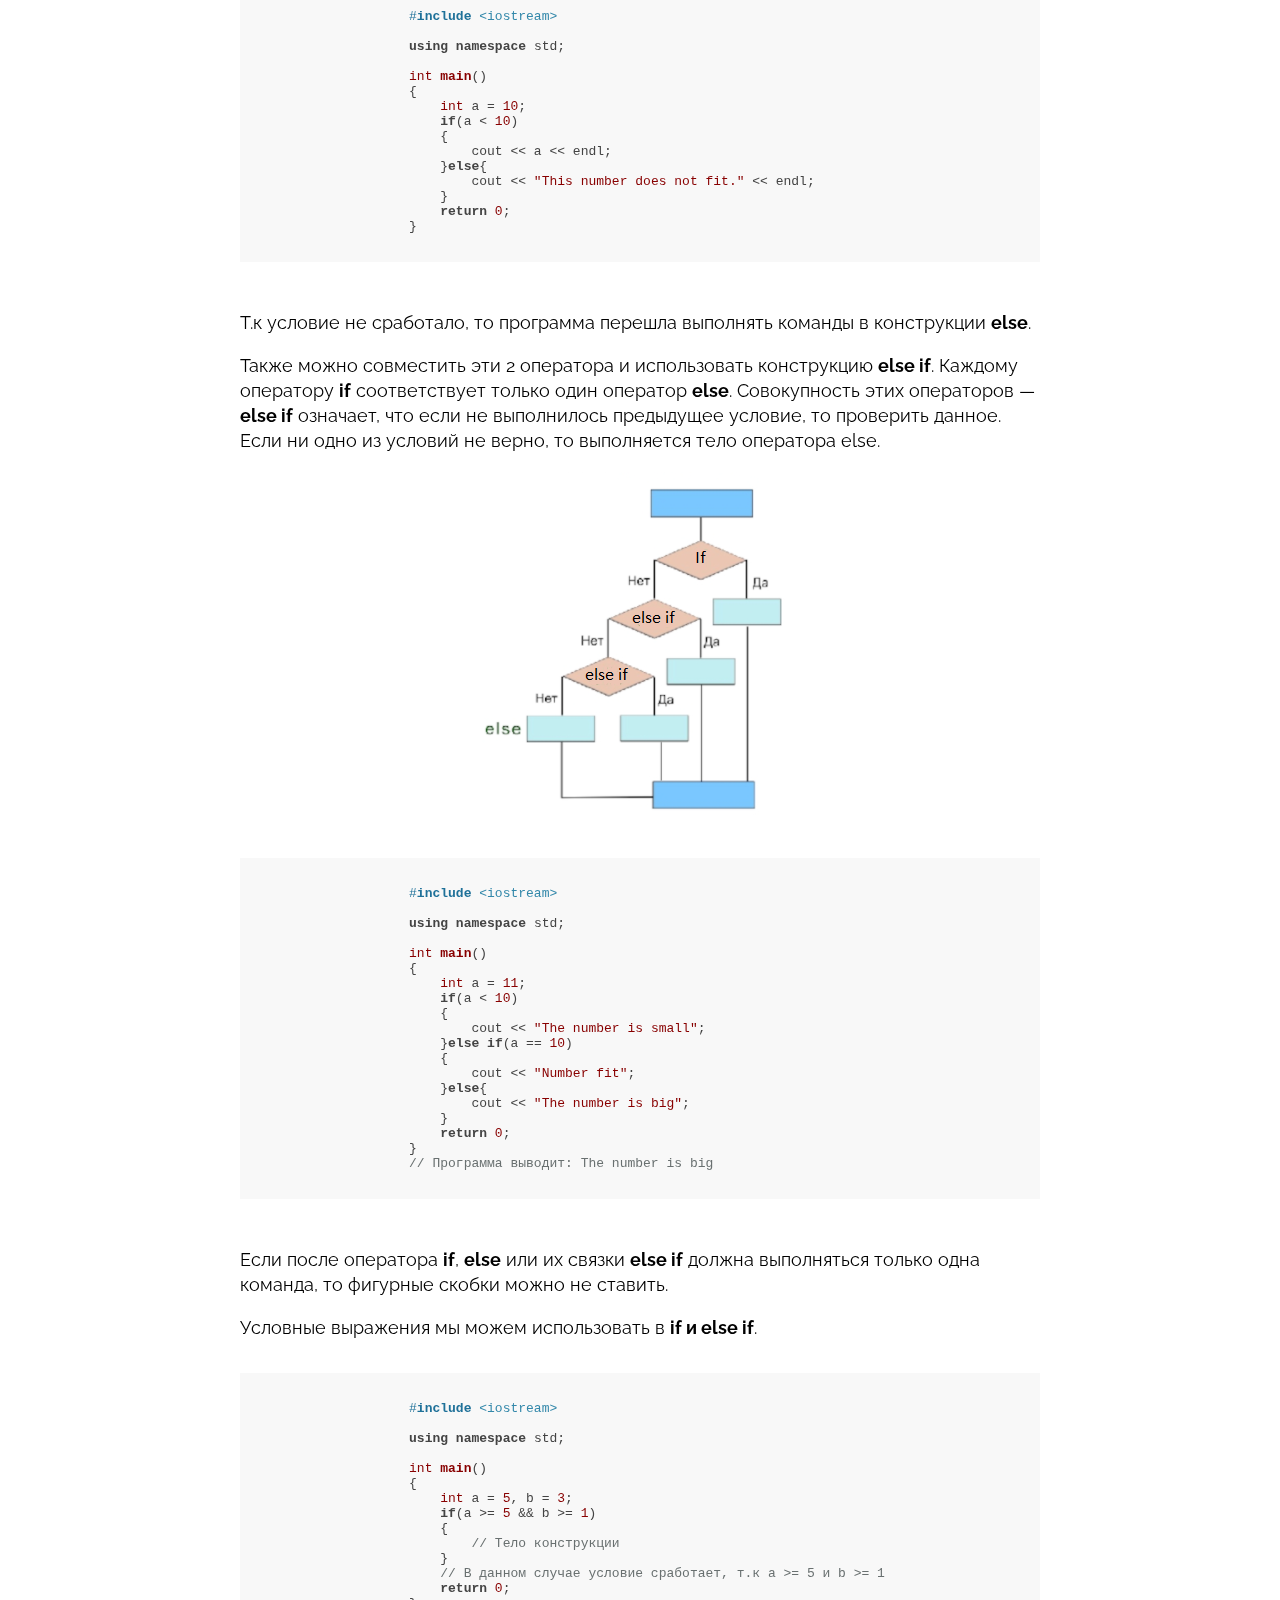
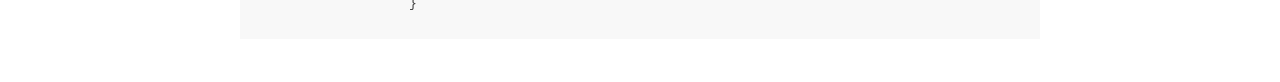
<file: Ветвление/main.htm>
<!DOCTYPE html>
<html lang="en">
<head>
    <meta charset="UTF-8">
    <meta http-equiv="X-UA-Compatible" content="IE=edge">
    <meta name="viewport" content="width=device-width, initial-scale=1.0">
    <link rel="stylesheet" href="style.css">
    <link rel="stylesheet" href="../подсветка/styles/default.min.css">
    <title>Ветвление</title>
</head>
<body>
    <header class="header">
        <a href="../index.htm" class="return">Назад</a>
        <div class="topic">Ветвление</div>
    </header>
    <div class="container">
        <section class="about_topic">
            <h1>Условные выражения (Операции отношения и логические операции)</h1>
            <p>Условные выражения представляют собой некоторое условие и возвращают значение типа <bold>bool</bold>, то есть значение <bold>true</bold> (если условие истинно), либо значение <bold>false</bold> (если условие ложно). К условным выражениям относятся операции отношения и логические операции.</p>
            <p>В языке программирования C++ есть следующие операции отношения:</p>
            <pre>
                <code data-lang="cpp">
                    #include &lt;iostream&gt;
                    
                    using namespace std;

                    int main()
                    {
                        // Операция "равно" ("=="). Возвращает true, если оба операнда равны, и false, если они не равны:
                        int a = 10;
                        int b = 4;
                        bool c = a == b; // false
                        bool d = a == 10; // true
                        // Операция "больше чем" (">"). Возвращает true, если первый операнд больше второго, и false, если первый операнд меньше второго:
                        a = 10;
                        b = 4;
                        c = a > b; // true
                        // Операция "меньше чем" ("<"). Возвращает true, если первый операнд меньше второго, и false, если первый операнд больше второго:
                        c = 10 < 4; // false
                        // Операция "меньше или равно" ("<="). Возвращает true, если первый операнд меньше или равен второму, и false, если первый операнд больше второго:
                        c = 10 <= 4; // false
                        c = 10 <= 14; // true
                        // Операция "больше или равно" (">="). Возвращает true, если первый операнд больше или равен второму, и false, если первый операнд меньше второго:
                        c = 10 >= 4; // true
                        d = 10 >= 14; // false
                        // Операция "не равно" ("!="). Возвращает true, если первый операнд не равен второму, и false, если оба операнда равны:
                        c = 10 != 4; // true
                        d = 4 != 4; // false
                        return 0;
                    }
                </code>
            </pre>
            <p>Логические операции обычно объединяют несколько операций отношения. К логическим операциям относят следующие:</p>
            <pre>
                <code data-lang="cpp">
                    #include &lt;iostream&gt;
                    
                    using namespace std;

                    int main()
                    {
                        // ! (операция отрицания)
                        // Унарная операция, которая возвращает true, если операнд равен false. Если операнд равен true, операция возвращает false.
                        bool a = true;
                        bool b = !a; // false
                        bool c =!10<5; // true
                        // && (конъюнкция, логическое умножение)
                        // Возвращает true, если оба операнда не равны false. Возвращает false, если хотя бы один операнд равен false.
                        a = true;
                        b = false;
                        c = a && b; // false
                        bood d = a && true; // true
                        // || (дизъюнкция, логическое сложение)
                        // Возвращает true, если хотя бы один операнд равен true. Возвращает false, если оба операнда равны false.
                        a = true;
                        b = false;
                        c = a || b; // true
                        d = b || false; // false
                        return 0;
                    }
                </code>
            </pre>
            <h1>Применение</h1>
            <p>Иногда нам нужно совершать какие-либо действия в зависимости от условиий. Пример: если число равен 1, то мы выводим "Hello", иначе мы выводим "Goodbye". Имеено для этого нам нужно ветвление. Ветвление осуществляется с помощью операторов if и else.</p>
            <h1>Операторы if и else</h1>
            <p>Условная конструкция в С++ всегда записывается в круглых скобках после оператора <bold>if</bold>. Если условие в скобках равняется true (т.е условие выполнилось), то будут выполняться команды в фигурных скобах конструкции.</p>
            <img src="images/if.jpg" alt="" class = "img">
            <pre>
                <code data-lang="cpp">
                    #include &lt;iostream&gt;
                    
                    using namespace std;

                    int main()
                    {
                        int a = 5;
                        if(a < 10)
                        {
                            cout << a << endl;
                        }
                        return 0;
                    }
                </code>
            </pre>
            <p>В данном примере программа выводит переменную a.</p>
            <pre>
                <code data-lang="cpp">
                    #include &lt;iostream&gt;
                    
                    using namespace std;

                    int main()
                    {
                        int a = 10;
                        if(a < 10)
                        {
                            cout << a << endl;
                        }
                        return 0;
                    }
                </code>
            </pre>
            <p>В данном примере программа ничего выводит (т.к условие не сработало, и начали выполняться команды после фигурных скобок).</p>
            <p>Также можно ввести оператор else ("иначе"). Если условие не сработает в <bold>if</bold>, то выполнятся команды в конструкции <bold>else</bold></p>
            <img src="images/if-else.jpg" alt="" class = "img">
            <pre>
                <code data-lang="cpp">
                    #include &lt;iostream&gt;
                    
                    using namespace std;

                    int main()
                    {
                        int a = 10;
                        if(a < 10)
                        {
                            cout << a << endl;
                        }else{
                            cout << "This number does not fit." << endl;
                        }
                        return 0;
                    }
                </code>
            </pre>
            <p>Т.к условие не сработало, то программа перешла выполнять команды в конструкции <bold>else</bold>.</p>
            <p>Также можно совместить эти 2 оператора и использовать конструкцию <bold>else if</bold>. Каждому оператору <bold>if</bold> соответствует только один оператор <bold>else</bold>. Совокупность этих операторов — <bold>else if</bold> означает, что если не выполнилось предыдущее условие, то проверить данное. Если ни одно из условий не верно, то выполняется тело оператора else.</p>
            <img src="images/elseif.png" alt="" class = "img">
            <pre>
                <code data-lang="cpp">
                    #include &lt;iostream&gt;
                    
                    using namespace std;

                    int main()
                    {
                        int a = 11;
                        if(a < 10)
                        {
                            cout << "The number is small";
                        }else if(a == 10)
                        {
                            cout << "Number fit";
                        }else{
                            cout << "The number is big";
                        }
                        return 0;
                    }
                    // Программа выводит: The number is big
                </code>
            </pre>
            <p>Если после оператора <bold>if</bold>, <bold>else</bold> или их связки <bold>else if</bold> должна выполняться только одна команда, то фигурные скобки можно не ставить.</p>
            <p>Условные выражения мы можем использовать в <bold>if и else if</bold>.</p>
            <pre>
                <code data-lang="cpp">
                    #include &lt;iostream&gt;
                    
                    using namespace std;

                    int main()
                    {
                        int a = 5, b = 3;
                        if(a >= 5 && b >= 1)
                        {
                            // Тело конструкции
                        }
                        // В данном случае условие сработает, т.к a >= 5 и b >= 1
                        return 0;
                    }
                </code>
            </pre>
        </section>
    </div>
    <script src="../подсветка/highlight.min.js"></script>
    <script>hljs.highlightAll();</script>
</body>
</file>
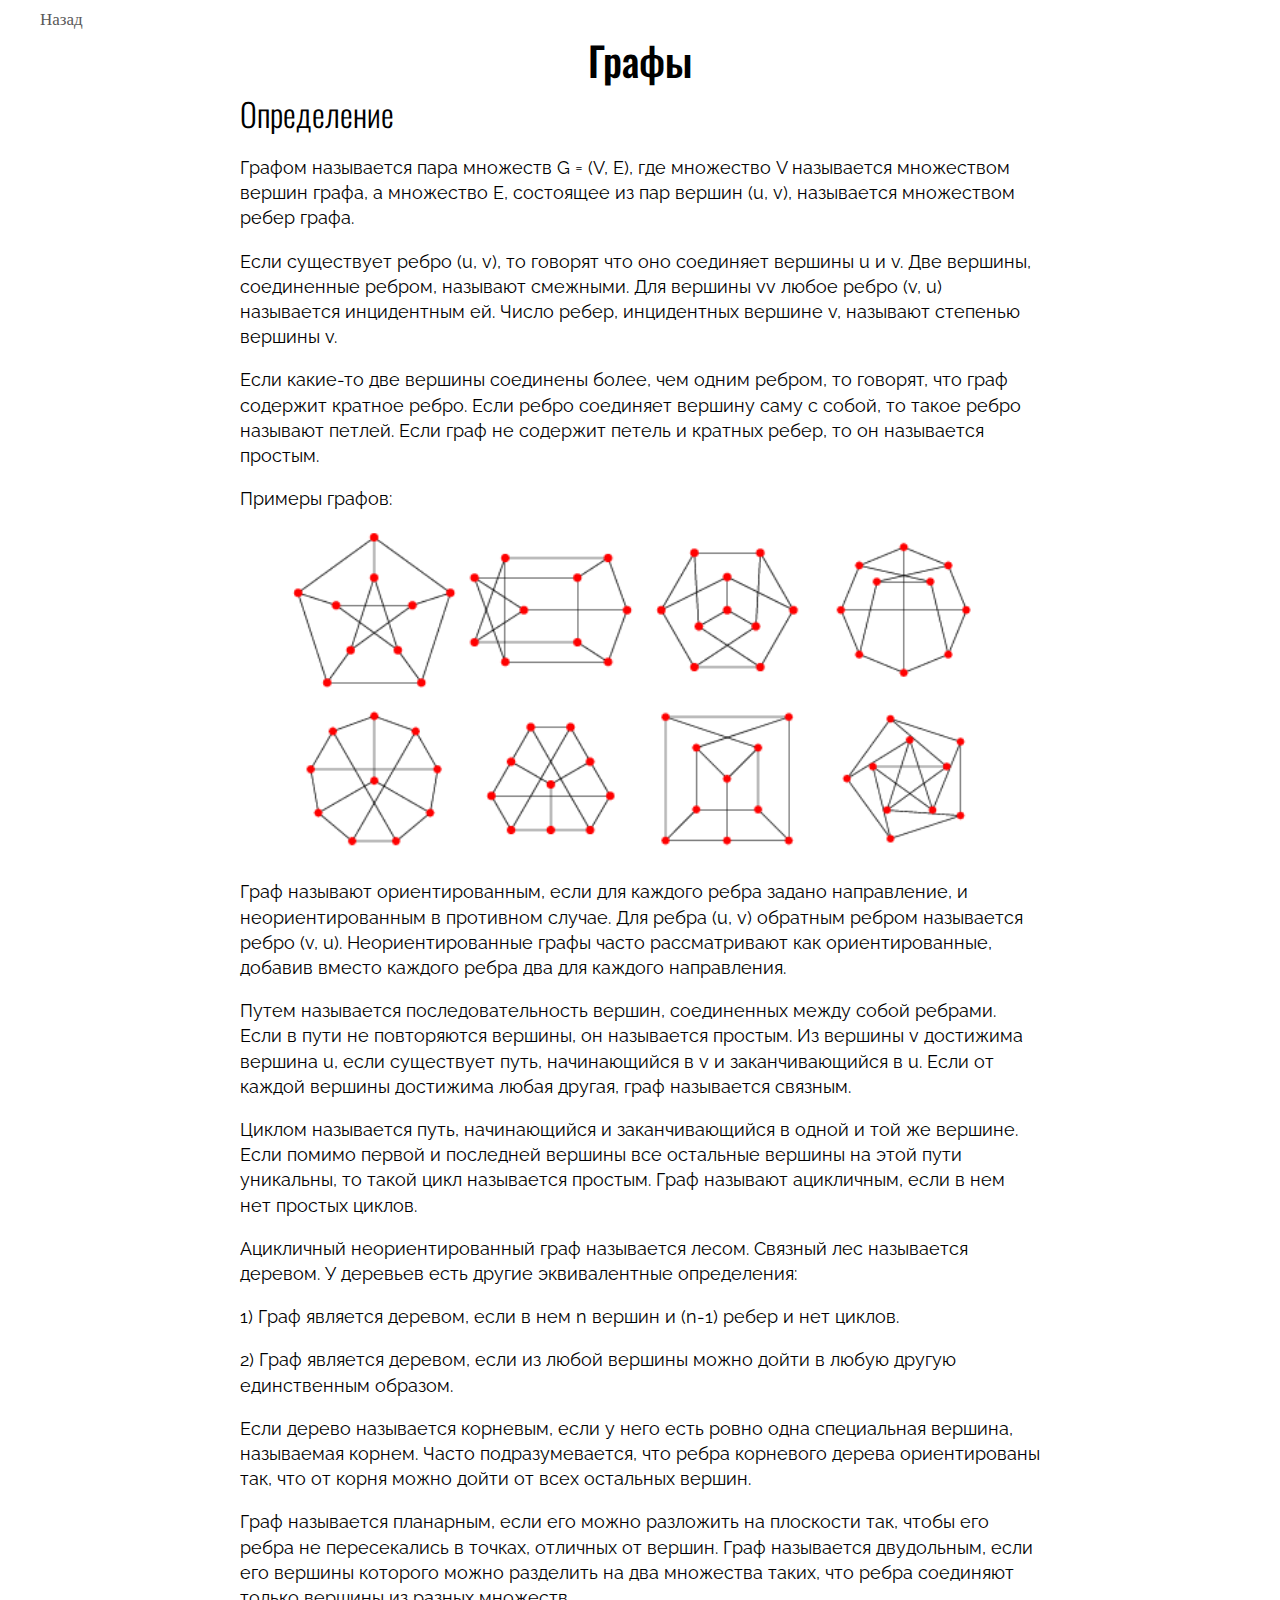
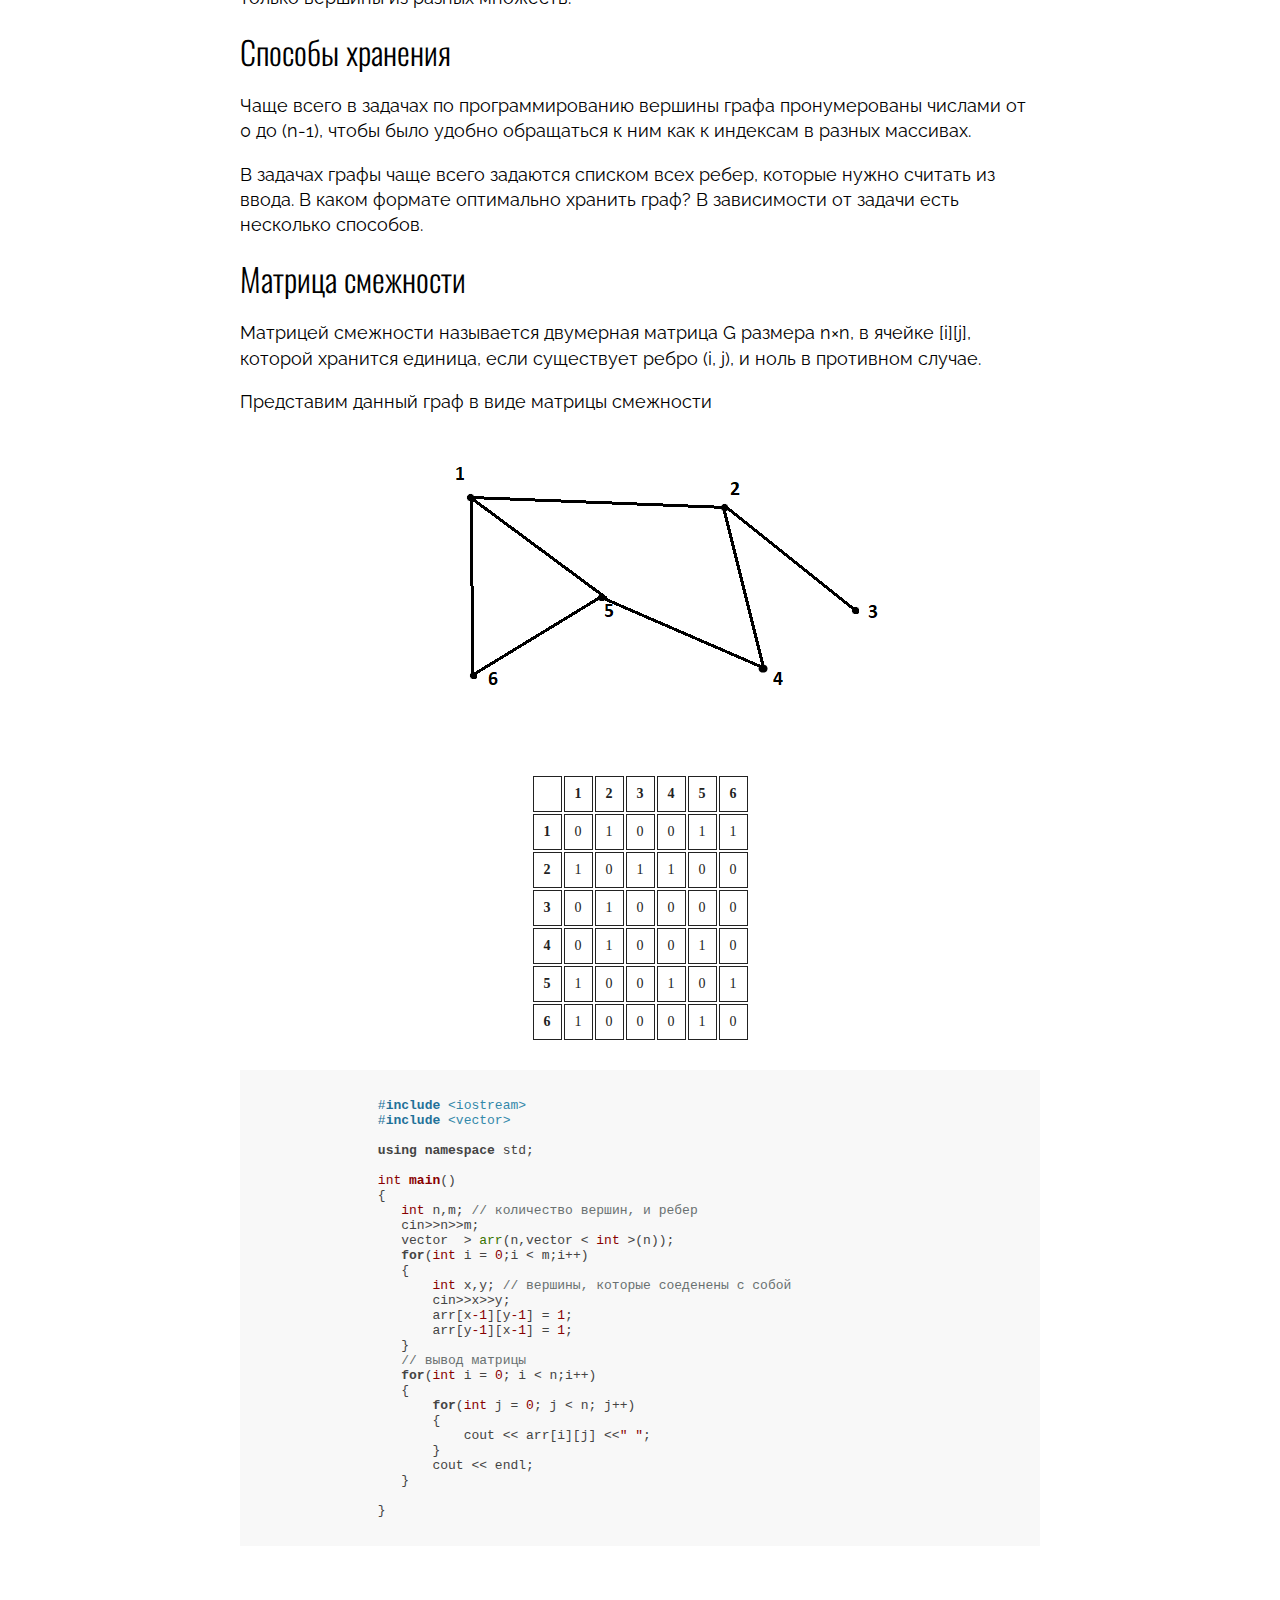
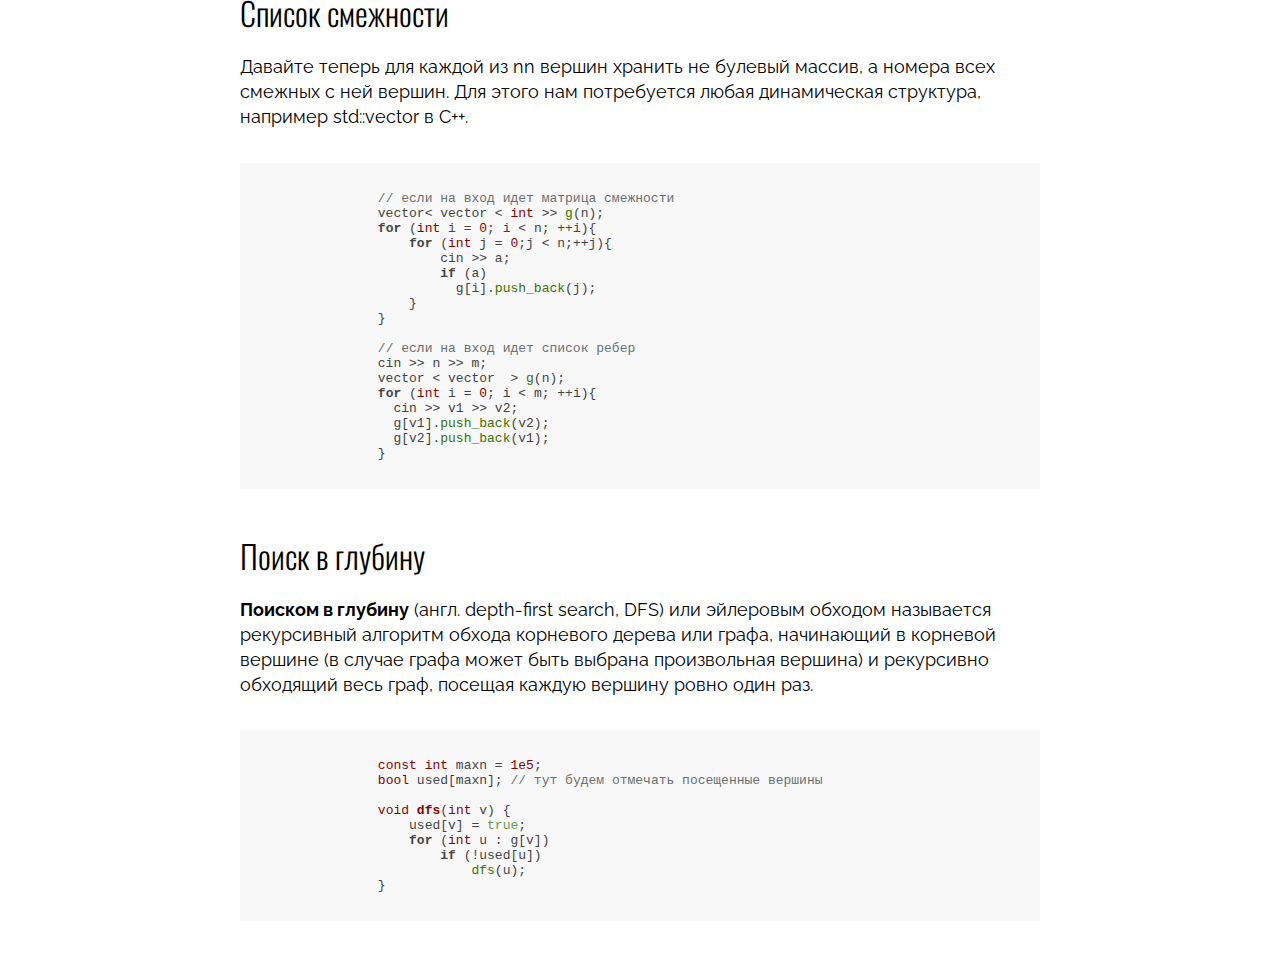
<file: Графы/main.htm>
<!DOCTYPE html>
<html lang="en">
<head>
    <meta charset="UTF-8">
    <meta http-equiv="X-UA-Compatible" content="IE=edge">
    <meta name="viewport" content="width=device-width, initial-scale=1.0">
    <link rel="stylesheet" href="style.css">
    <link rel="stylesheet" href="../подсветка/styles/default.min.css">
    <title>Графы</title>
</head>
<body>
    <header class="header">
        <a href="../index.htm" class="return">Назад</a>
        <div class="topic">Графы</div>
    </header>
    <div class="container">
        <section class="about_topic">
            <h1>Определение</h1>
            <p>Графом называется пара множеств G = (V, E), где множество V называется множеством вершин графа, а множество E, состоящее из пар вершин (u, v), называется множеством ребер графа.</p>
            <p>Если существует ребро (u, v), то говорят что оно соединяет вершины u и v. Две вершины, соединенные ребром, называют смежными. Для вершины vv любое ребро (v, u) называется инцидентным ей. Число ребер, инцидентных вершине v, называют степенью вершины v.</p>
            <p>Если какие-то две вершины соединены более, чем одним ребром, то говорят, что граф содержит кратное ребро. Если ребро соединяет вершину саму с собой, то такое ребро называют петлей. Если граф не содержит петель и кратных ребер, то он называется простым.</p>
            <p>Примеры графов:</p>
            <img src="images/graphs.png" alt="" class = "img" width="700">
            <p>Граф называют ориентированным, если для каждого ребра задано направление, и неориентированным в противном случае. Для ребра (u, v) обратным ребром называется ребро (v, u). Неориентированные графы часто рассматривают как ориентированные, добавив вместо каждого ребра два для каждого направления.</p>
            <p>Путем называется последовательность вершин, соединенных между собой ребрами. Если в пути не повторяются вершины, он называется простым. Из вершины v достижима вершина u, если существует путь, начинающийся в v и заканчивающийся в u. Если от каждой вершины достижима любая другая, граф называется связным.</p>
            <p>Циклом называется путь, начинающийся и заканчивающийся в одной и той же вершине. Если помимо первой и последней вершины все остальные вершины на этой пути уникальны, то такой цикл называется простым. Граф называют ацикличным, если в нем нет простых циклов.</p>
            <p>Ацикличный неориентированный граф называется лесом. Связный лес называется деревом. У деревьев есть другие эквивалентные определения:</p>
            <p>1) Граф является деревом, если в нем n вершин и (n-1) ребер и нет циклов.</p>
            <p>2) Граф является деревом, если из любой вершины можно дойти в любую другую единственным образом.</p>
            <p>Если дерево называется корневым, если у него есть ровно одна специальная вершина, называемая корнем. Часто подразумевается, что ребра корневого дерева ориентированы так, что от корня можно дойти от всех остальных вершин.</p>
            <p>Граф называется планарным, если его можно разложить на плоскости так, чтобы его ребра не пересекались в точках, отличных от вершин. Граф называется двудольным, если его вершины которого можно разделить на два множества таких, что ребра соединяют только вершины из разных множеств.</p>
            <h1>Способы хранения</h1>
            <p>Чаще всего в задачах по программированию вершины графа пронумерованы числами от 0 до (n-1), чтобы было удобно обращаться к ним как к индексам в разных массивах.</p>
            <p>В задачах графы чаще всего задаются списком всех ребер, которые нужно считать из ввода. В каком формате оптимально хранить граф? В зависимости от задачи есть несколько способов.</p>
            <h1>Матрица смежности</h1>
            <p>Матрицей смежности называется двумерная матрица G размера n×n, в ячейке [i][j], которой хранится единица, если существует ребро (i, j), и ноль в противном случае.</p>
            <p>Представим данный граф в виде матрицы смежности</p>
            <img src="images/граф.png" alt="" class = "img">
            <table>
                <thead>
                    <tr>
                        <th>&nbsp;</th>
                        <th>1</th>
                        <th>2</th>
                        <th>3</th>
                        <th>4</th>
                        <th>5</th>
                        <th>6</th>
                    </tr>
                </thead>
                <tbody>
                <tr>
                    <td>
                        <strong>1</strong>
                    </td>
                    <td>0</td>
                    <td>1</td>
                    <td>0</td>
                    <td>0</td>
                    <td>1</td>
                    <td>1</td>
                </tr>
                <tr>
                    <td>
                        <strong>2</strong>
                    </td>
                    <td>1</td>
                    <td>0</td>
                    <td>1</td>
                    <td>1</td>
                    <td>0</td>
                    <td>0</td>
                </tr>
                <tr>
                    <td>
                        <strong>3</strong>
                    </td>
                    <td>0</td>
                    <td>1</td>
                    <td>0</td>
                    <td>0</td>
                    <td>0</td>
                    <td>0</td>
                </tr>
                <tr>
                    <td>
                        <strong>4</strong>
                    </td>
                    <td>0</td>
                    <td>1</td>
                    <td>0</td>
                    <td>0</td>
                    <td>1</td>
                    <td>0</td>
                </tr>
                <tr>
                    <td>
                        <strong>5</strong>
                    </td>
                    <td>1</td>
                    <td>0</td>
                    <td>0</td>
                    <td>1</td>
                    <td>0</td>
                    <td>1</td>
                </tr>
                <tr>
                    <td>
                        <strong>6</strong>
                    </td>
                    <td>1</td>
                    <td>0</td>
                    <td>0</td>
                    <td>0</td>
                    <td>1</td>
                    <td>0</td>
                </tr>
            </tbody>
        </table>
        <pre>
            <code data-lang="cpp">
                #include &lt;iostream&gt;
                #include &lt;vector&gt;

                using namespace std;

                int main()
                {
                   int n,m; // количество вершин, и ребер
                   cin>>n>>m;
                   vector <vector < int > > arr(n,vector < int >(n));
                   for(int i = 0;i < m;i++)
                   {
                       int x,y; // вершины, которые соеденены с собой 
                       cin>>x>>y;
                       arr[x-1][y-1] = 1;
                       arr[y-1][x-1] = 1;
                   }
                   // вывод матрицы
                   for(int i = 0; i < n;i++)
                   {
                       for(int j = 0; j < n; j++)
                       {
                           cout << arr[i][j] <<" ";
                       }
                       cout << endl;
                   }
                   
                }
            </code>
        </pre>
        <h1>Список смежности</h1>
        <p>Давайте теперь для каждой из nn вершин хранить не булевый массив, а номера всех смежных с ней вершин. Для этого нам потребуется любая динамическая структура, например std::vector в C++.</p>
        <pre>
            <code data-lang="cpp">
                // если на вход идет матрица смежности
                vector< vector < int >> g(n);
                for (int i = 0; i < n; ++i){
                    for (int j = 0;j < n;++j){
                        cin >> a;
                        if (a)
                          g[i].push_back(j);
                    }
                }
                
                // если на вход идет список ребер
                cin >> n >> m;
                vector < vector <int> > g(n);
                for (int i = 0; i < m; ++i){
                  cin >> v1 >> v2;
                  g[v1].push_back(v2);
                  g[v2].push_back(v1);
                } 
            </code>
        </pre>
        <h1>Поиск в глубину</h1>
        <p><bold>Поиском в глубину</bold> (англ. depth-first search, DFS) или эйлеровым обходом называется рекурсивный алгоритм обхода корневого дерева или графа, начинающий в корневой вершине (в случае графа может быть выбрана произвольная вершина) и рекурсивно обходящий весь граф, посещая каждую вершину ровно один раз.</p>
        <pre>
            <code data-lang="cpp"> 
                const int maxn = 1e5;
                bool used[maxn]; // тут будем отмечать посещенные вершины

                void dfs(int v) {
                    used[v] = true;
                    for (int u : g[v])
                        if (!used[u])
                            dfs(u);
                }
            </code>
        </pre>
    </section>
    </div>
    <script src="../подсветка/highlight.min.js"></script>
    <script>hljs.highlightAll();</script>
</body>
</html>
</file>
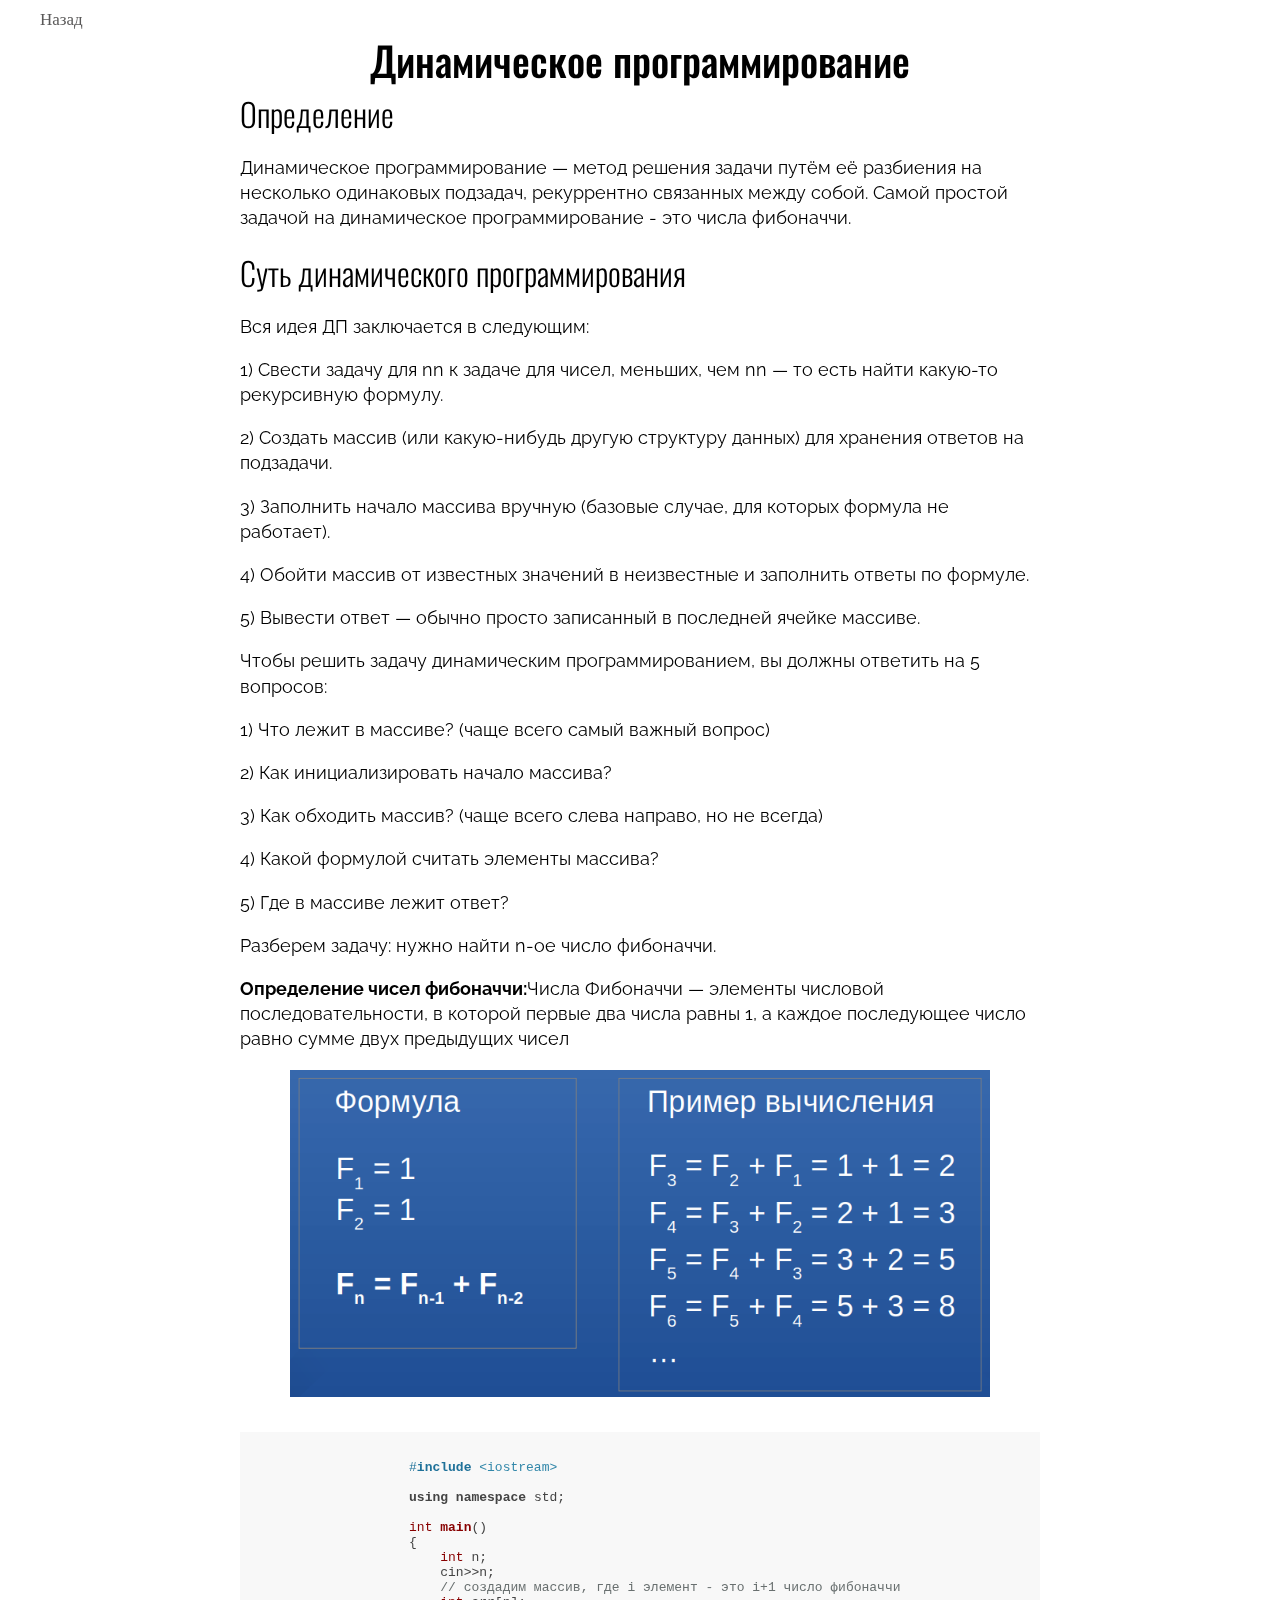
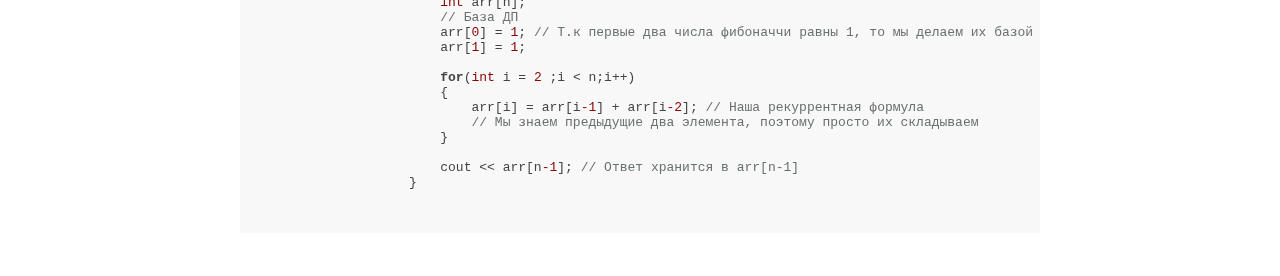
<file: ДП/main.htm>
<!DOCTYPE html>
<html lang="en">
<head>
    <meta charset="UTF-8">
    <meta http-equiv="X-UA-Compatible" content="IE=edge">
    <meta name="viewport" content="width=device-width, initial-scale=1.0">
    <link rel="stylesheet" href="style.css">
    <link rel="stylesheet" href="../подсветка/styles/default.min.css">
    <title>Динамическое программирование</title>
</head>
<body>
    <header class="header">
        <a href="../index.htm" class="return">Назад</a>
        <div class="topic">Динамическое программирование</div>
    </header>
    <div class="container">
        <section class="about_topic">
            <h1>Определение</h1>
            <p>Динамическое программирование — метод решения задачи путём её разбиения на несколько одинаковых подзадач, рекуррентно связанных между собой. Самой простой задачой на динамическое программирование - это числа фибоначчи.</p>
            <h1>Суть динамического программирования</h1>
            <p>Вся идея ДП заключается в следующим:</p>
            <p>1) Свести задачу для nn к задаче для чисел, меньших, чем nn — то есть найти какую-то рекурсивную формулу.</p>
            <p>2) Создать массив (или какую-нибудь другую структуру данных) для хранения ответов на подзадачи.</p>
            <p>3) Заполнить начало массива вручную (базовые случае, для которых формула не работает).</p>
            <p>4) Обойти массив от известных значений в неизвестные и заполнить ответы по формуле.</p>
            <p>5) Вывести ответ — обычно просто записанный в последней ячейке массиве.</p>
            <p>Чтобы решить задачу динамическим программированием, вы должны ответить на 5 вопросов:</p>
            <p>1) Что лежит в массиве? (чаще всего самый важный вопрос)</p>
            <p>2) Как инициализировать начало массива?</p>
            <p>3) Как обходить массив? (чаще всего слева направо, но не всегда)</p>
            <p>4) Какой формулой считать элементы массива?</p>
            <p>5) Где в массиве лежит ответ?</p>
            <p>Разберем задачу: нужно найти n-ое число фибоначчи.</p>
            <p><bold>Определение чисел фибоначчи:</bold>Числа Фибоначчи — элементы числовой последовательности, в которой первые два числа равны 1, а каждое последующее число равно сумме двух предыдущих чисел</p>
            <img src="images/fibonacci.png" alt="" class = "img" width="700">
            <pre>
                <code data-lang="cpp">
                    #include &lt;iostream&gt;

                    using namespace std;

                    int main()
                    {
                        int n;
                        cin>>n;
                        // создадим массив, где i элемент - это i+1 число фибоначчи
                        int arr[n];
                        // База ДП
                        arr[0] = 1; // Т.к первые два числа фибоначчи равны 1, то мы делаем их базой
                        arr[1] = 1;
                        
                        for(int i = 2 ;i < n;i++)
                        {
                            arr[i] = arr[i-1] + arr[i-2]; // Наша рекуррентная формула
                            // Мы знаем предыдущие два элемента, поэтому просто их складываем
                        }

                        cout << arr[n-1]; // Ответ хранится в arr[n-1]
                    }
                    
                </code>
            </pre>
        </section>
    </div>
    
    <script src="../подсветка/highlight.min.js"></script>
    <script>hljs.highlightAll();</script>
</body>
</html>
</file>
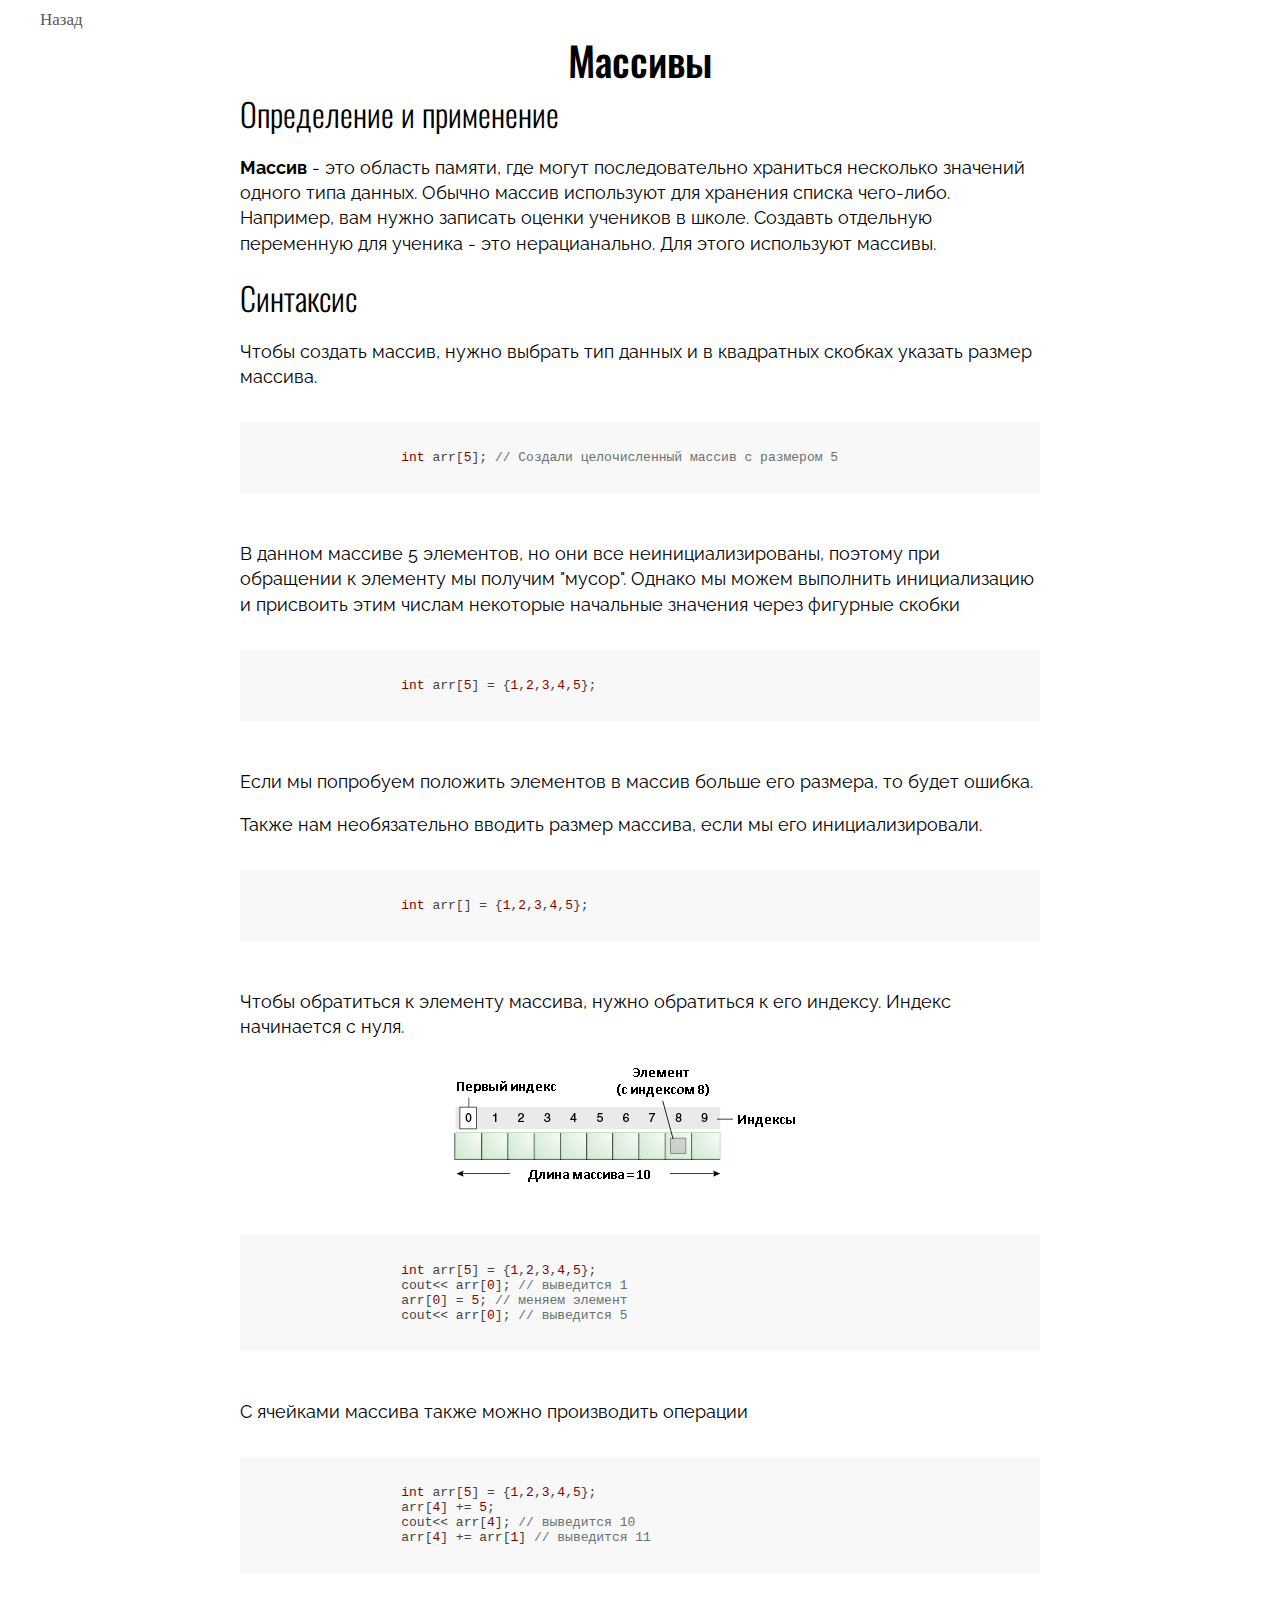
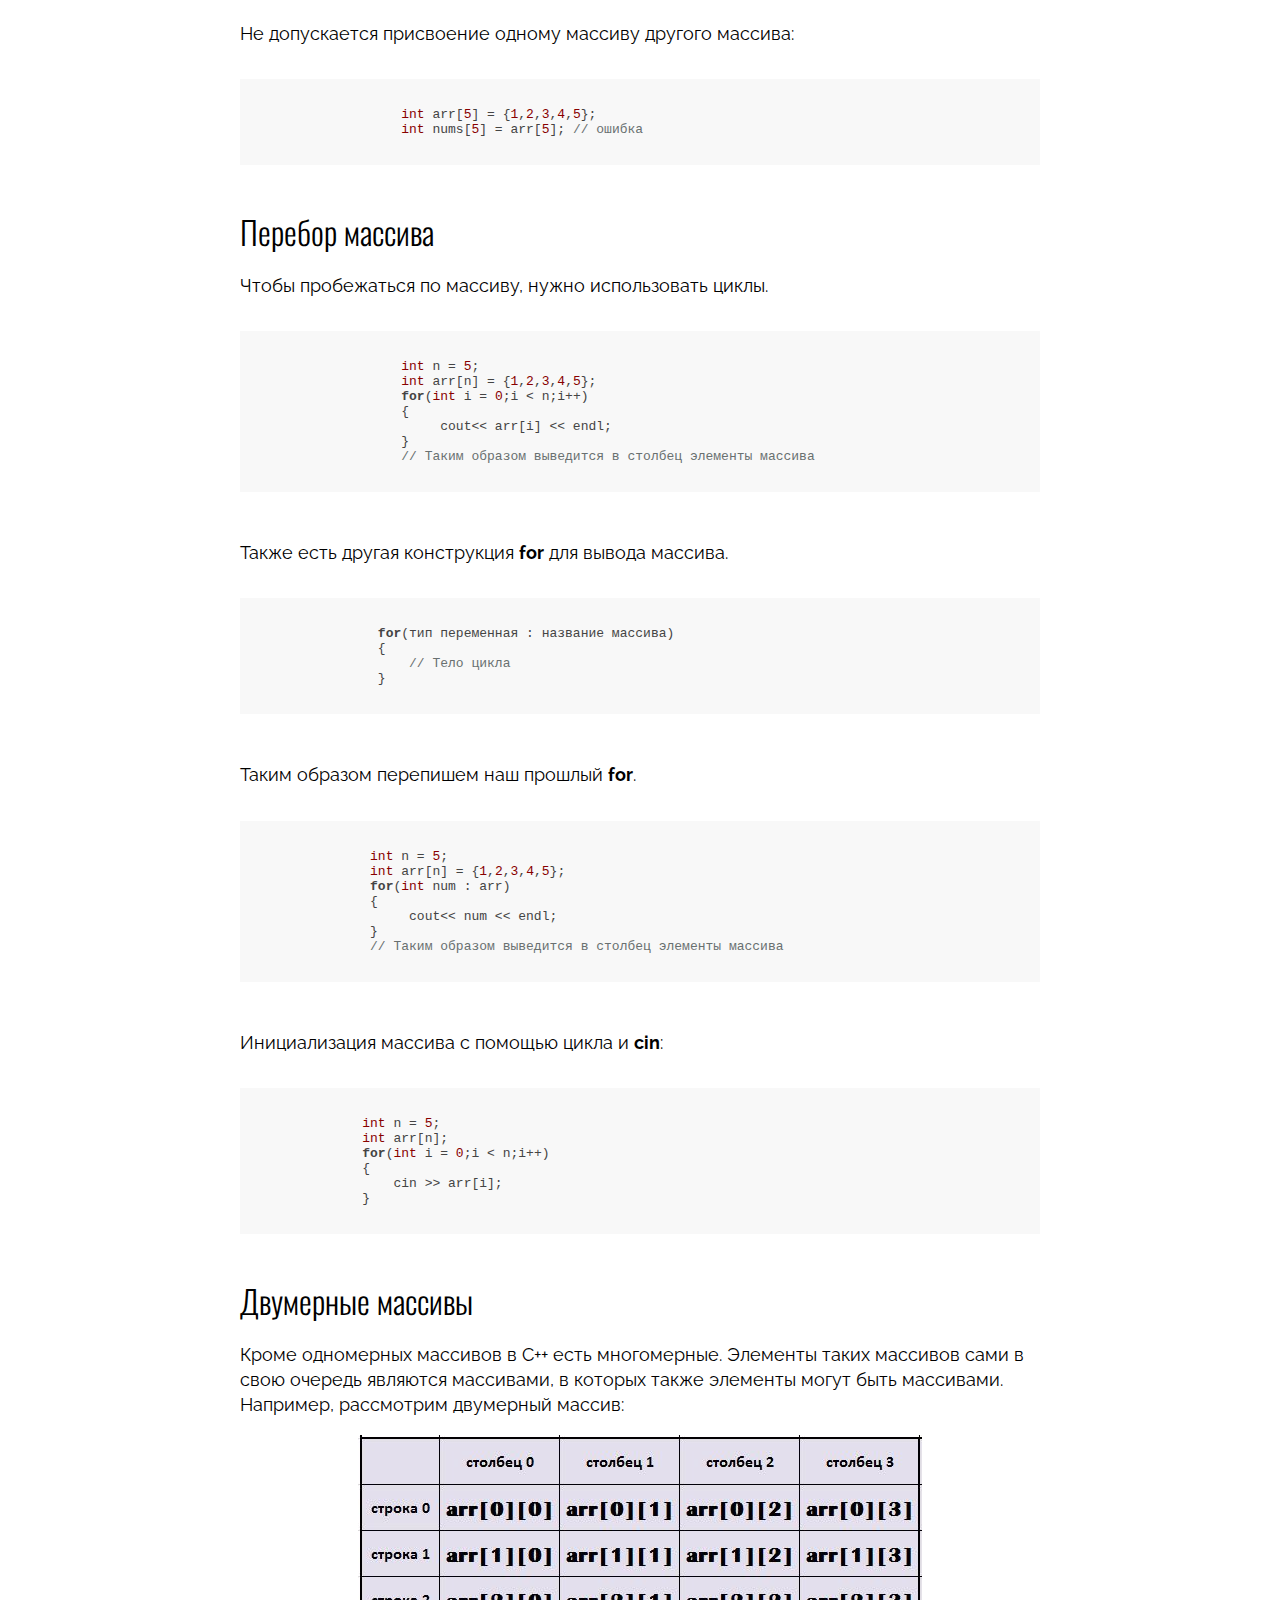
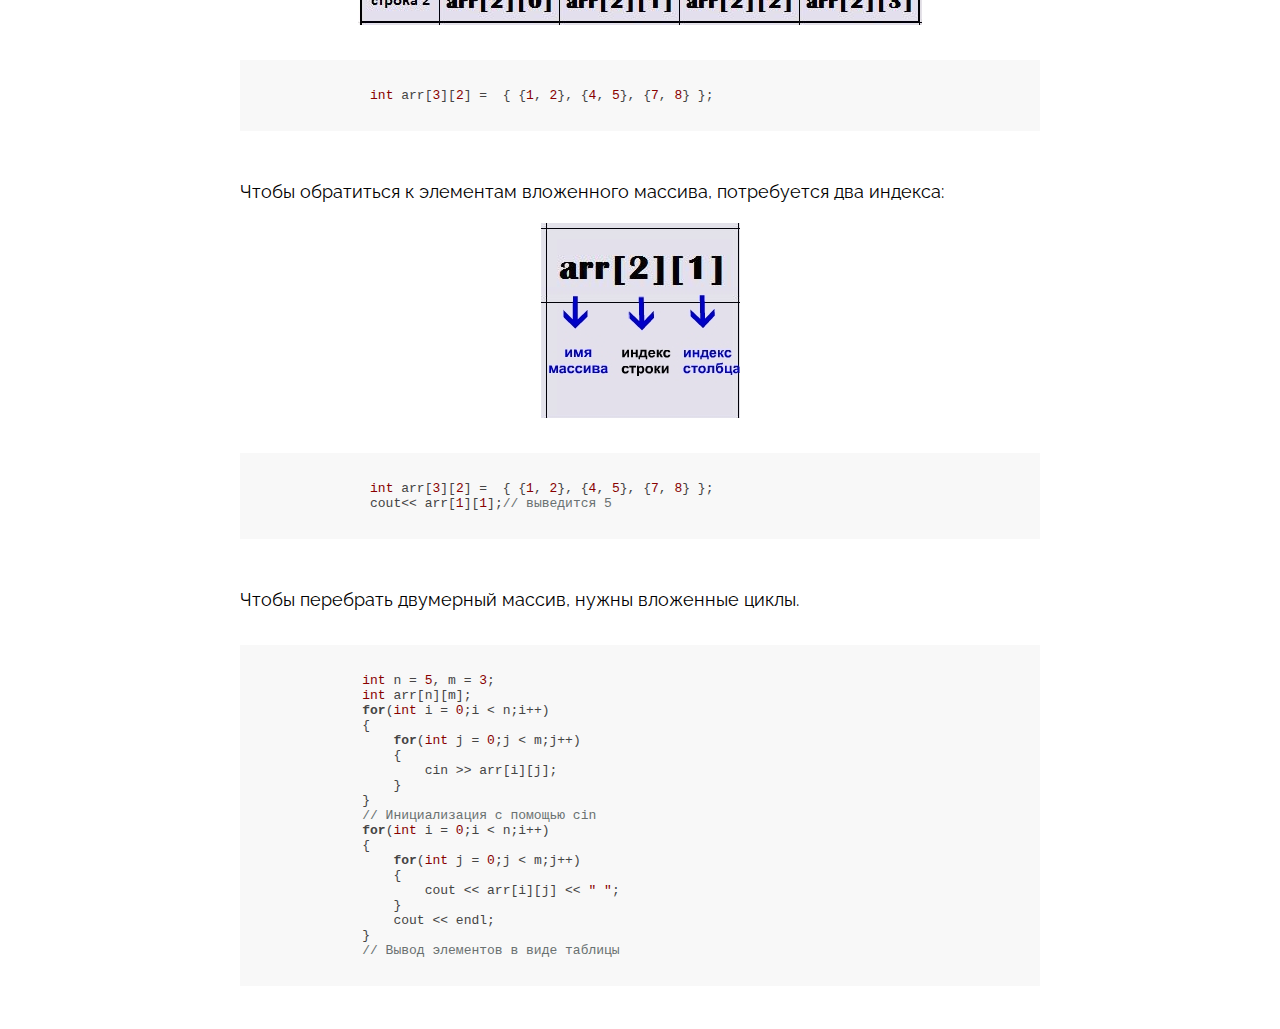
<file: массивы/main.htm>
<!DOCTYPE html>
<html lang="en">
<head>
    <meta charset="UTF-8">
    <meta http-equiv="X-UA-Compatible" content="IE=edge">
    <meta name="viewport" content="width=device-width, initial-scale=1.0">
    <link rel="stylesheet" href="style.css">
    <link rel="stylesheet" href="../подсветка/styles/default.min.css">
    <title>Массивы</title>
</head>
<body>
    <header class="header">
        <a href="../index.htm" class="return">Назад</a>
        <div class="topic">Массивы</div>
    </header>
    <div class="container">
        <section class="about_topic">
            <h1>Определение и применение</h1>
            <p><bold>Массив</bold> - это область памяти, где могут последовательно храниться несколько значений одного типа данных. Обычно массив используют для хранения списка чего-либо. Например, вам нужно записать оценки учеников в школе. Создавть отдельную переменную для ученика - это нерацианально. Для этого используют массивы.</p>
            <h1>Синтаксис</h1>
            <p>Чтобы создать массив, нужно выбрать тип данных и в квадратных скобках указать размер массива.</p>
            <pre>
                <code data-lang="cpp">
                   int arr[5]; // Создали целочисленный массив с размером 5
                </code>
            </pre>
            <p>В данном массиве 5 элементов, но они все неинициализированы, поэтому при обращении к элементу мы получим "мусор". Однако мы можем выполнить инициализацию и присвоить этим числам некоторые начальные значения через фигурные скобки</p>
            <pre>
                <code data-lang="cpp">
                   int arr[5] = {1,2,3,4,5};
                </code>
            </pre>
            <p>Если мы попробуем положить элементов в массив больше его размера, то будет ошибка.</p>
            <p>Также нам необязательно вводить размер массива, если мы его инициализировали.</p>
            <pre>
                <code data-lang="cpp">
                   int arr[] = {1,2,3,4,5};
                </code>
            </pre>
            <p>Чтобы обратиться к элементу массива, нужно обратиться к его индексу. Индекс начинается с нуля.</p>
            <img src="images/массив.png" alt="" class = "img">
            <pre>
                <code data-lang="cpp">
                   int arr[5] = {1,2,3,4,5};
                   cout<< arr[0]; // выведится 1
                   arr[0] = 5; // меняем элемент
                   cout<< arr[0]; // выведится 5
                </code>
            </pre>
            <p>С ячейками массива также можно производить операции</p>
            <pre>
                <code data-lang="cpp">
                   int arr[5] = {1,2,3,4,5};
                   arr[4] += 5;
                   cout<< arr[4]; // выведится 10
                   arr[4] += arr[1] // выведится 11
                </code>
            </pre>
            <p>Не допускается присвоение одному массиву другого массива:</p>
            <pre>
                <code data-lang="cpp">
                   int arr[5] = {1,2,3,4,5};
                   int nums[5] = arr[5]; // ошибка
                </code>
            </pre>
            <h1>Перебор массива</h1>
            <p>Чтобы пробежаться по массиву, нужно использовать циклы.</p>
            <pre>
                <code data-lang="cpp">
                   int n = 5;
                   int arr[n] = {1,2,3,4,5};
                   for(int i = 0;i < n;i++)
                   {
                        cout<< arr[i] << endl;
                   }
                   // Таким образом выведится в столбец элементы массива
                </code>
            </pre>
            <p>Также есть другая конструкция <bold>for</bold> для вывода массива.</p>
        <pre>
            <code data-lang="cpp">
                for(тип переменная : название массива)
                {
                    // Тело цикла
                }
             </code>
         </pre>
         <p>Таким образом перепишем наш прошлый <bold>for</bold>.</p>
         <pre>
            <code data-lang="cpp">
               int n = 5;
               int arr[n] = {1,2,3,4,5};
               for(int num : arr)
               {
                    cout<< num << endl;
               }
               // Таким образом выведится в столбец элементы массива
            </code>
        </pre>
        <p>Инициализация массива с помощью цикла и <bold>cin</bold>:</p>
        <pre>
            <code data-lang="cpp">
              int n = 5;
              int arr[n];
              for(int i = 0;i < n;i++)
              {
                  cin >> arr[i];
              }
            </code>
        </pre>
        <h1>Двумерные массивы</h1>
        <p>Кроме одномерных массивов в C++ есть многомерные. Элементы таких массивов сами в свою очередь являются массивами, в которых также элементы могут быть массивами. Например, рассмотрим двумерный массив:</p>
        <img src="images/двумерный массив.png" alt="" class = "img">
        <pre>
            <code data-lang="cpp">
               int arr[3][2] =  { {1, 2}, {4, 5}, {7, 8} };
            </code>
        </pre> 
        <p>Чтобы обратиться к элементам вложенного массива, потребуется два индекса:</p>
        <img src="images/ячейки массива.png" alt="" class = "img"> 
        <pre>
            <code data-lang="cpp">
               int arr[3][2] =  { {1, 2}, {4, 5}, {7, 8} };
               cout<< arr[1][1];// выведится 5
            </code>
        </pre>
        <p>Чтобы перебрать двумерный массив, нужны вложенные циклы.</p>
        <pre>
            <code data-lang="cpp">
              int n = 5, m = 3;
              int arr[n][m];
              for(int i = 0;i < n;i++)
              {
                  for(int j = 0;j < m;j++)
                  {
                      cin >> arr[i][j];
                  }
              }
              // Инициализация с помощью cin
              for(int i = 0;i < n;i++)
              {
                  for(int j = 0;j < m;j++)
                  {
                      cout << arr[i][j] << " "; 
                  }
                  cout << endl;
              }
              // Вывод элементов в виде таблицы
            </code>
        </pre>

    </section>
    </div>
    <script src="../подсветка/highlight.min.js"></script>
    <script>hljs.highlightAll();</script>
</body>
</html>
</file>
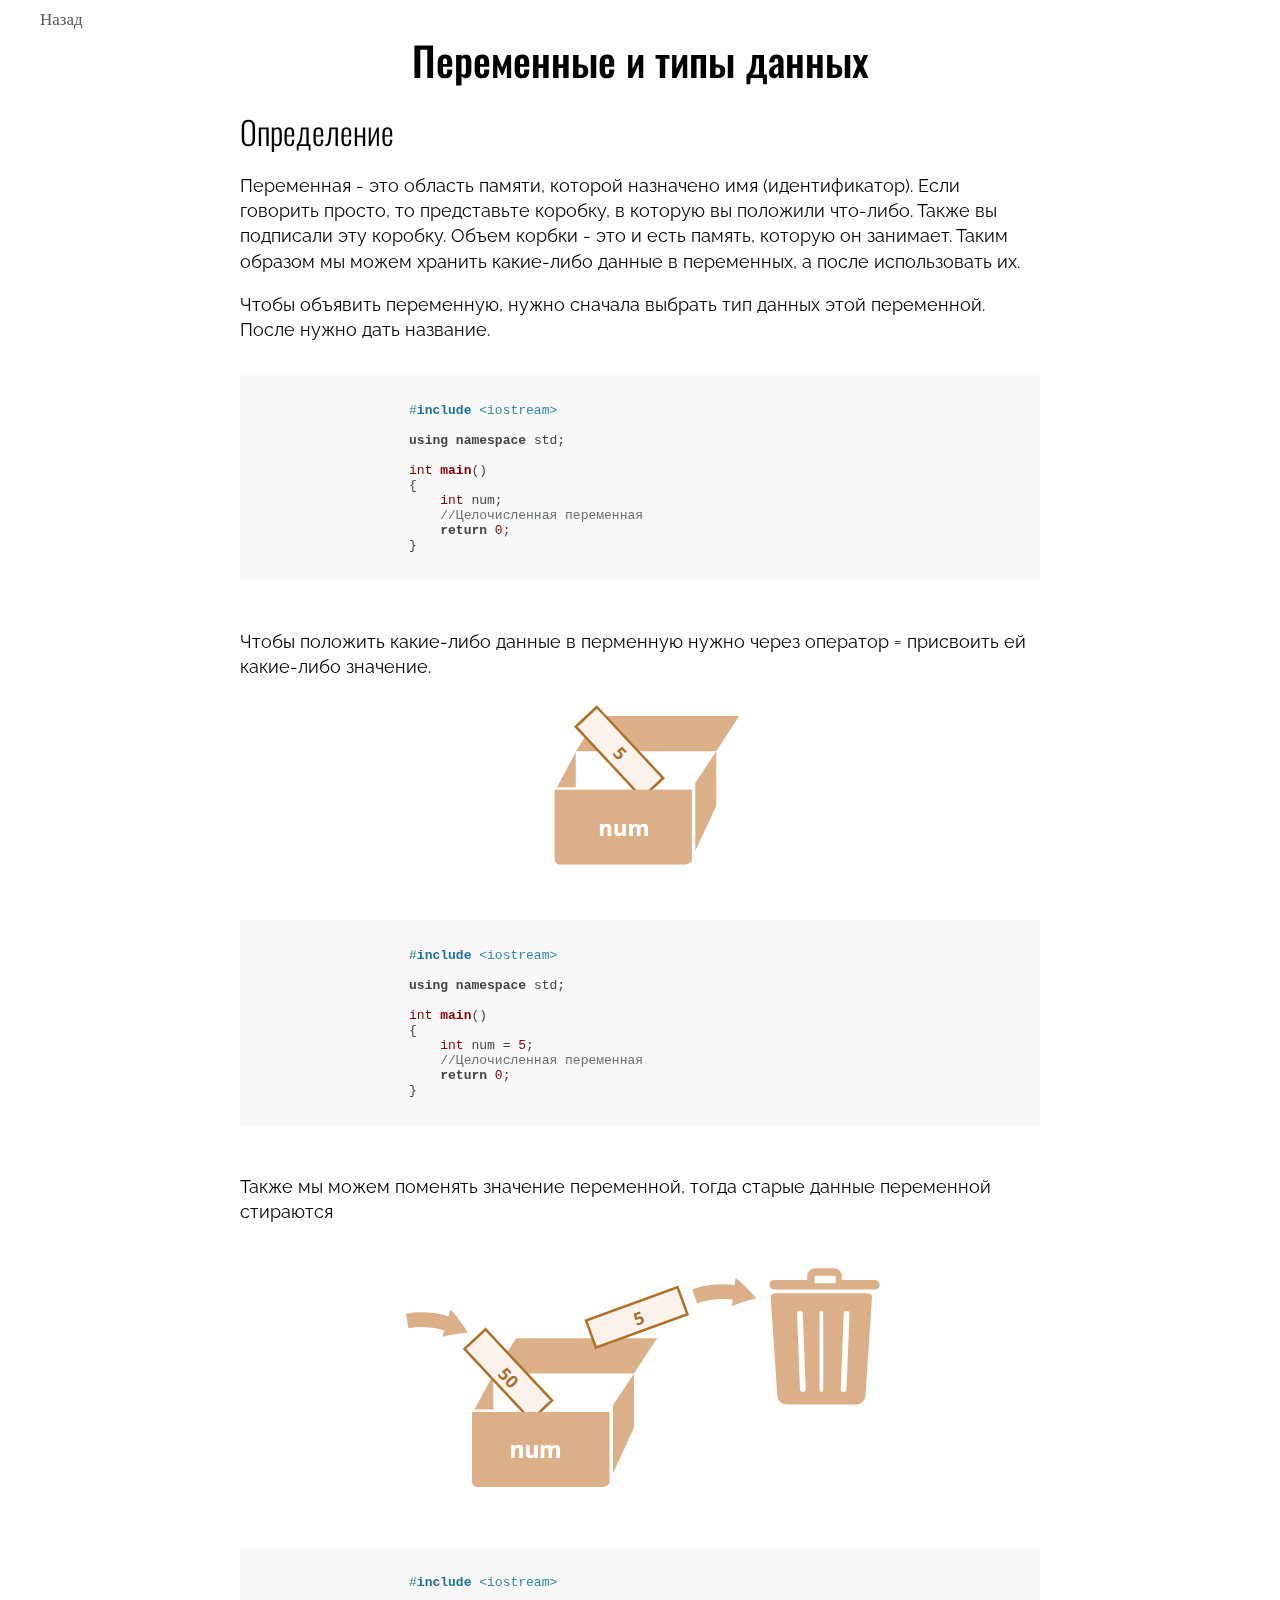
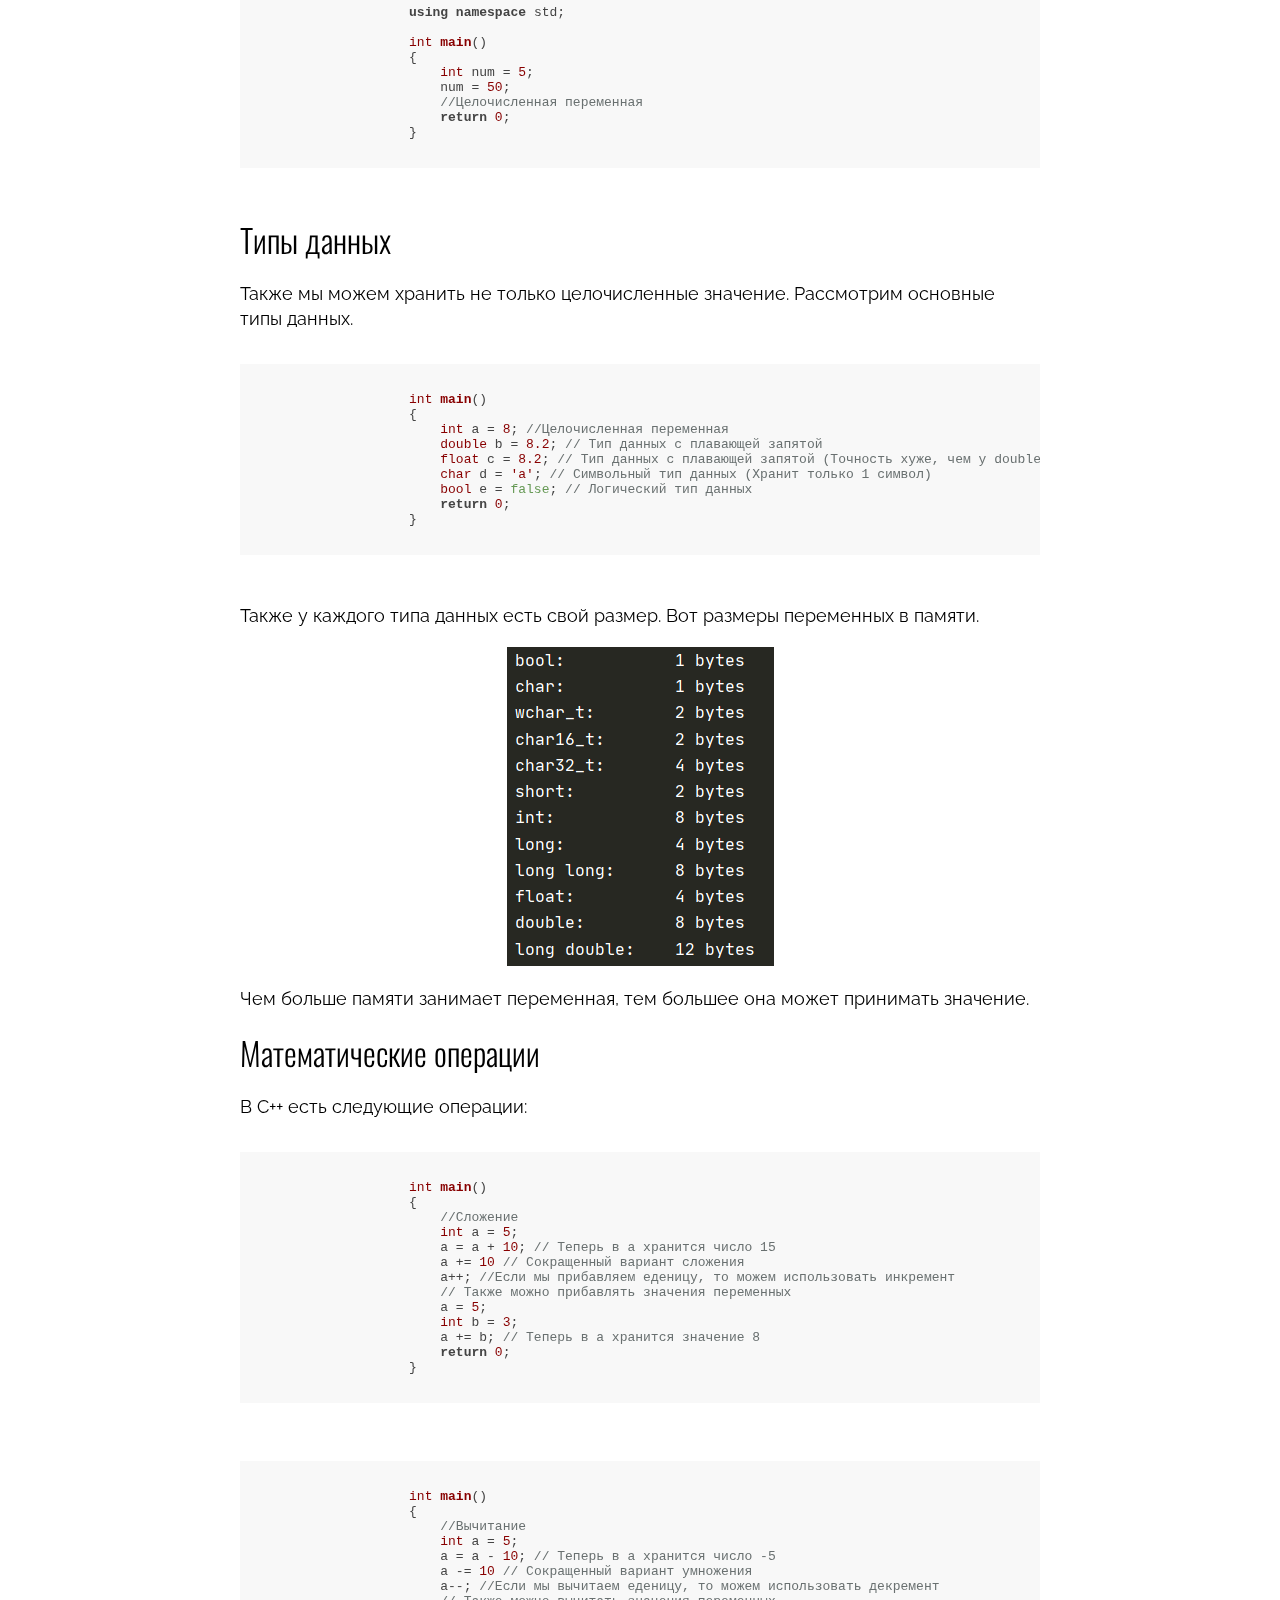
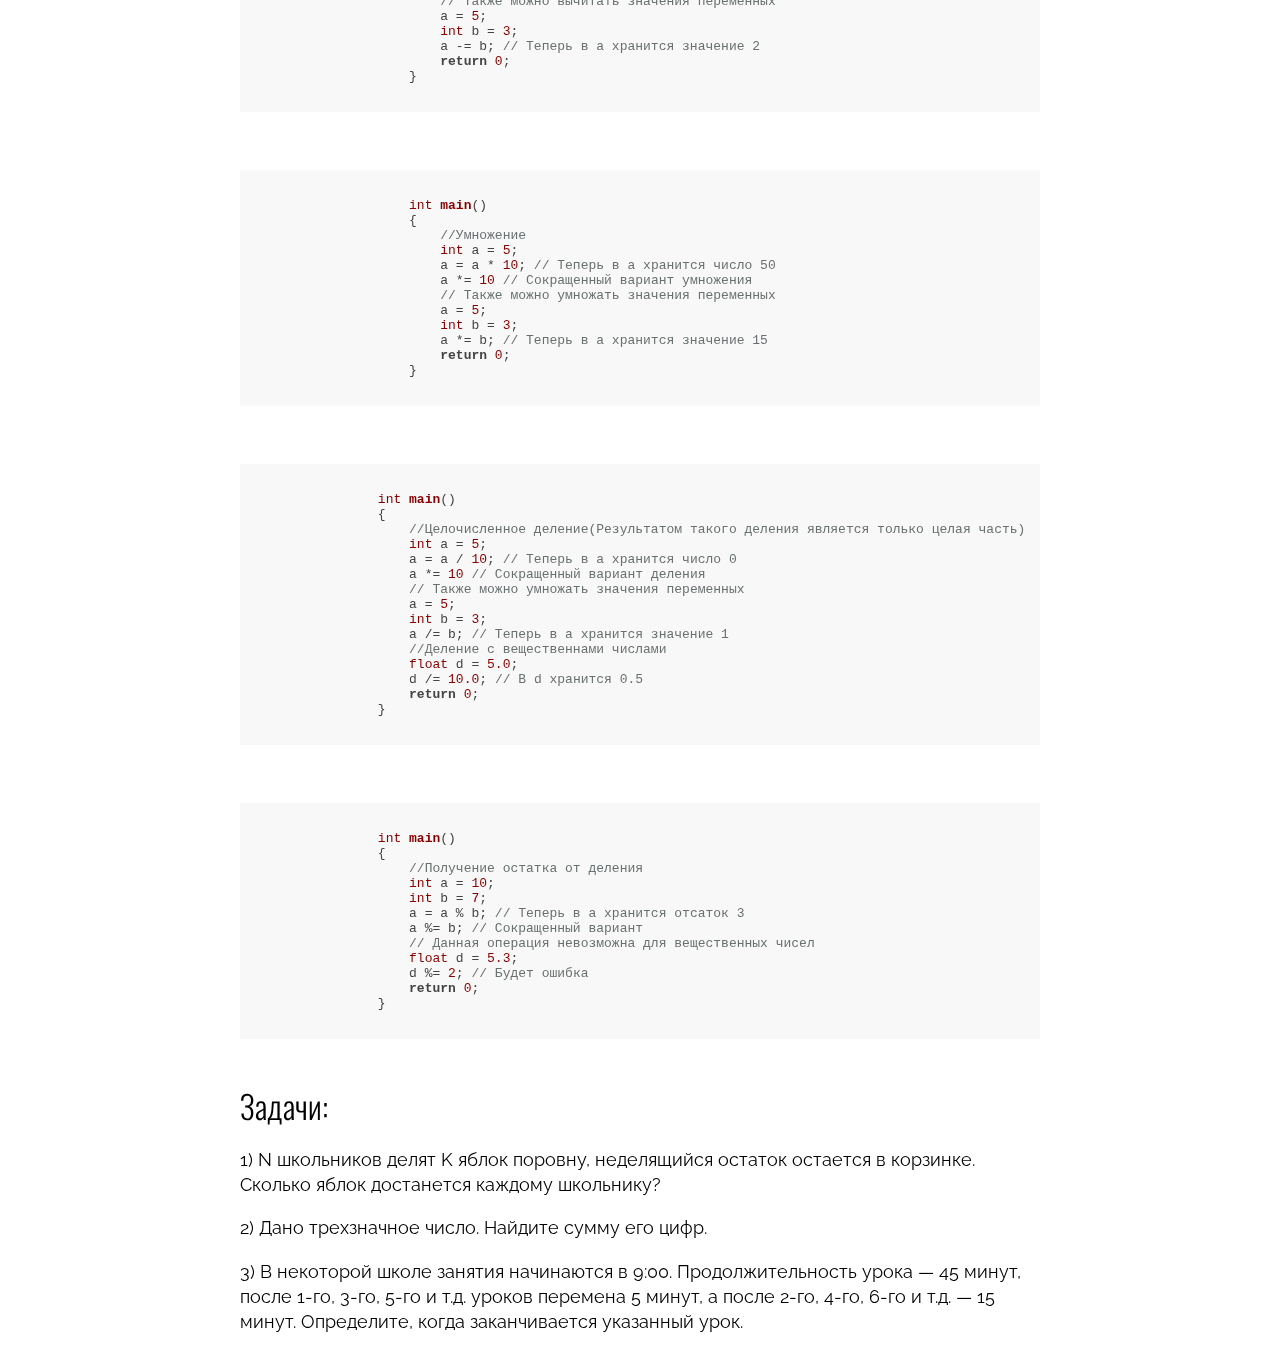
<file: переменные/main.htm>
<!DOCTYPE html>
<html lang="en">
<head>
    <meta charset="UTF-8">
    <meta http-equiv="X-UA-Compatible" content="IE=edge">
    <meta name="viewport" content="width=device-width, initial-scale=1.0">
    <link rel="stylesheet" href="style.css">
    <link rel="stylesheet" href="../подсветка/styles/default.min.css">
    <title>Переменные</title>
</head>
<body>
    <header class="header">
        <a href="../index.htm" class="return">Назад</a>
        <div class="topic">Переменные и типы данных</div>
    </header>
    <div class="container">
        <section class="about_topic">
            <p><h1>Определение</h1></p>
            <p>Переменная - это область памяти, которой назначено имя (идентификатор). Если говорить просто, то представьте коробку, в которую вы положили что-либо. Также вы подписали эту коробку. Объем корбки - это и есть память, которую он занимает. Таким образом мы можем хранить какие-либо данные в переменных, а после использовать их.</p>
            <p>Чтобы объявить переменную, нужно сначала выбрать тип данных этой переменной. После нужно дать название.</p>
            <pre>
                <code data-lang="cpp">
                    #include &lt;iostream&gt;
                    
                    using namespace std;

                    int main()
                    {
                        int num;
                        //Целочисленная переменная
                        return 0;
                    }
                </code>
            </pre>
            <p>Чтобы положить какие-либо данные в перменную нужно через оператор = присвоить ей какие-либо значение.</p>
            <img src="images/переменные1.jpg" alt="" class = "img">
            <pre>
                <code data-lang="cpp">
                    #include &lt;iostream&gt;
                    
                    using namespace std;

                    int main()
                    {
                        int num = 5;
                        //Целочисленная переменная
                        return 0;
                    }
                </code>
            </pre>
            <p>Также мы можем поменять значение переменной, тогда старые данные переменной стираются</p>
            <img src="images/переменные2.jpg" alt="" class = "img">
            <pre>
                <code data-lang="cpp">
                    #include &lt;iostream&gt;
                    
                    using namespace std;

                    int main()
                    {
                        int num = 5;
                        num = 50;
                        //Целочисленная переменная
                        return 0;
                    }
                </code>
            </pre>
            <p><h1>Типы данных</h1></p>
            <p>Также мы можем хранить не только целочисленные значение. Рассмотрим основные типы данных. </p>
            <pre>
                <code data-lang="cpp">
                    int main()
                    {
                        int a = 8; //Целочисленная переменная
                        double b = 8.2; // Тип данных с плавающей запятой
                        float c = 8.2; // Тип данных с плавающей запятой (Точность хуже, чем у double)
                        char d = 'a'; // Символьный тип данных (Хранит только 1 символ)
                        bool e = false; // Логический тип данных
                        return 0;
                    }
                </code>
            </pre>
            <p>Также у каждого типа данных есть свой размер. Вот размеры переменных в памяти.</p>
            <img src="images/Размеры.png" alt="" class = "img">
            <p>Чем больше памяти занимает переменная, тем большее она может принимать значение.</p>
            <p><h1>Математические операции</h1></p>
            <p>В C++ есть следующие операции:</p>
            <pre>
                <code data-lang="cpp">
                    int main()
                    {
                        //Сложение
                        int a = 5;
                        a = a + 10; // Теперь в a хранится число 15
                        a += 10 // Сокращенный вариант сложения
                        a++; //Если мы прибавляем еденицу, то можем использовать инкремент
                        // Также можно прибавлять значения переменных
                        a = 5;
                        int b = 3;
                        a += b; // Теперь в a хранится значение 8
                        return 0;
                    }
                </code>
            </pre>
            <pre>
                <code data-lang="cpp">
                    int main()
                    {
                        //Вычитание
                        int a = 5;
                        a = a - 10; // Теперь в a хранится число -5
                        a -= 10 // Сокращенный вариант умножения
                        a--; //Если мы вычитаем еденицу, то можем использовать декремент
                        // Также можно вычитать значения переменных
                        a = 5;
                        int b = 3;
                        a -= b; // Теперь в a хранится значение 2
                        return 0;
                    }
                </code>
            </pre>
            <pre>
                <code data-lang="cpp">
                    int main()
                    {
                        //Умножение
                        int a = 5;
                        a = a * 10; // Теперь в a хранится число 50
                        a *= 10 // Сокращенный вариант умножения
                        // Также можно умножать значения переменных
                        a = 5;
                        int b = 3;
                        a *= b; // Теперь в a хранится значение 15
                        return 0;
                    }
            </code>
        </pre>
        <pre>
            <code data-lang="cpp">
                int main()
                {
                    //Целочисленное деление(Результатом такого деления является только целая часть)
                    int a = 5;
                    a = a / 10; // Теперь в a хранится число 0
                    a *= 10 // Сокращенный вариант деления
                    // Также можно умножать значения переменных
                    a = 5;
                    int b = 3;
                    a /= b; // Теперь в a хранится значение 1
                    //Деление с вещественнами числами
                    float d = 5.0;
                    d /= 10.0; // В d хранится 0.5
                    return 0;
                }
            </code>
        </pre>
        <pre>
            <code data-lang="cpp">
                int main()
                {
                    //Получение остатка от деления
                    int a = 10;
                    int b = 7;
                    a = a % b; // Теперь в a хранится отсаток 3
                    a %= b; // Сокращенный вариант
                    // Данная операция невозможна для вещественных чисел
                    float d = 5.3;
                    d %= 2; // Будет ошибка
                    return 0;
                }
            </code>
        </pre>
    <h1>Задачи:</h1>
    <p>1) N школьников делят K яблок поровну, неделящийся остаток остается в корзинке. Сколько яблок достанется каждому школьнику?</p>
    <p>2) Дано трехзначное число. Найдите сумму его цифр.</p>
    <p>3) В некоторой школе занятия начинаются в 9:00. Продолжительность урока — 45 минут, после 1-го, 3-го, 5-го и т.д. уроков перемена 5 минут, а после 2-го, 4-го, 6-го и т.д. — 15 минут. Определите, когда заканчивается указанный урок.</p>
        </section>
    </div>
    <script src="../подсветка/highlight.min.js"></script>
    <script>hljs.highlightAll();</script>
</body>
</file>
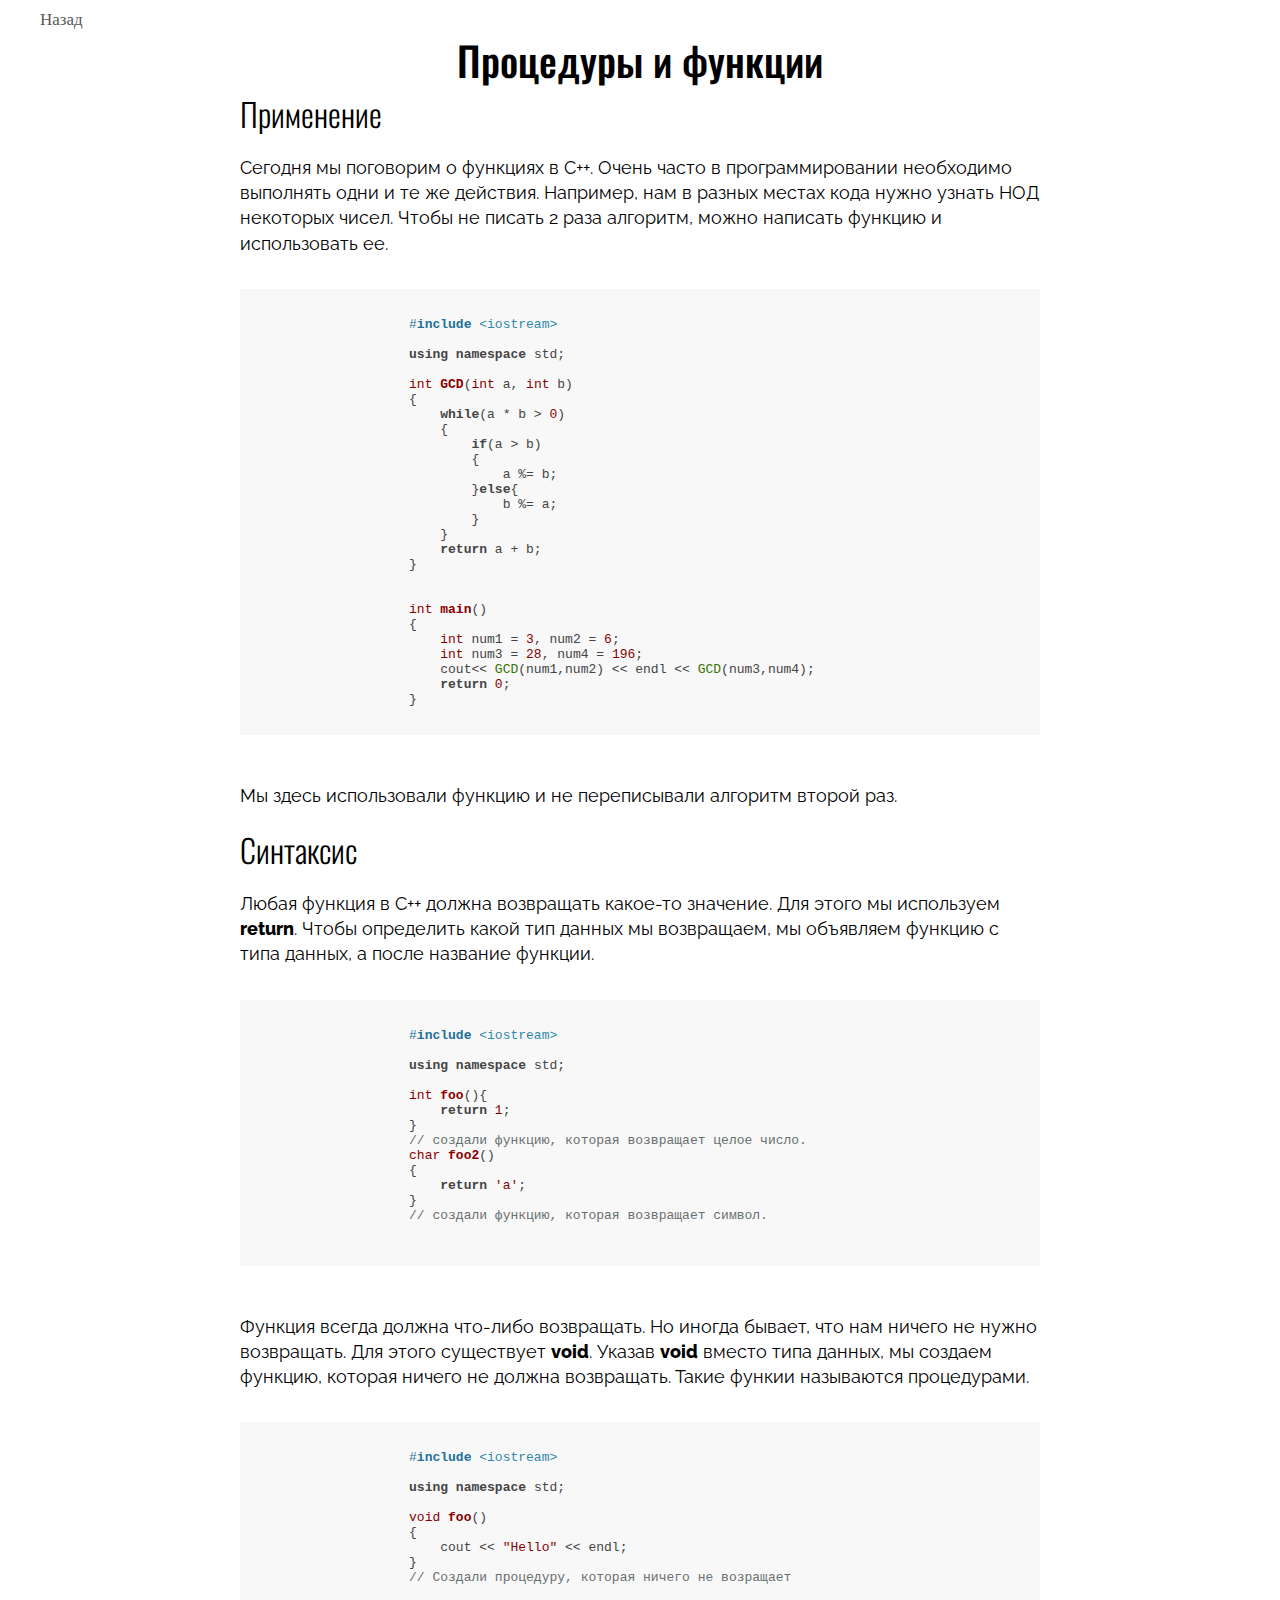
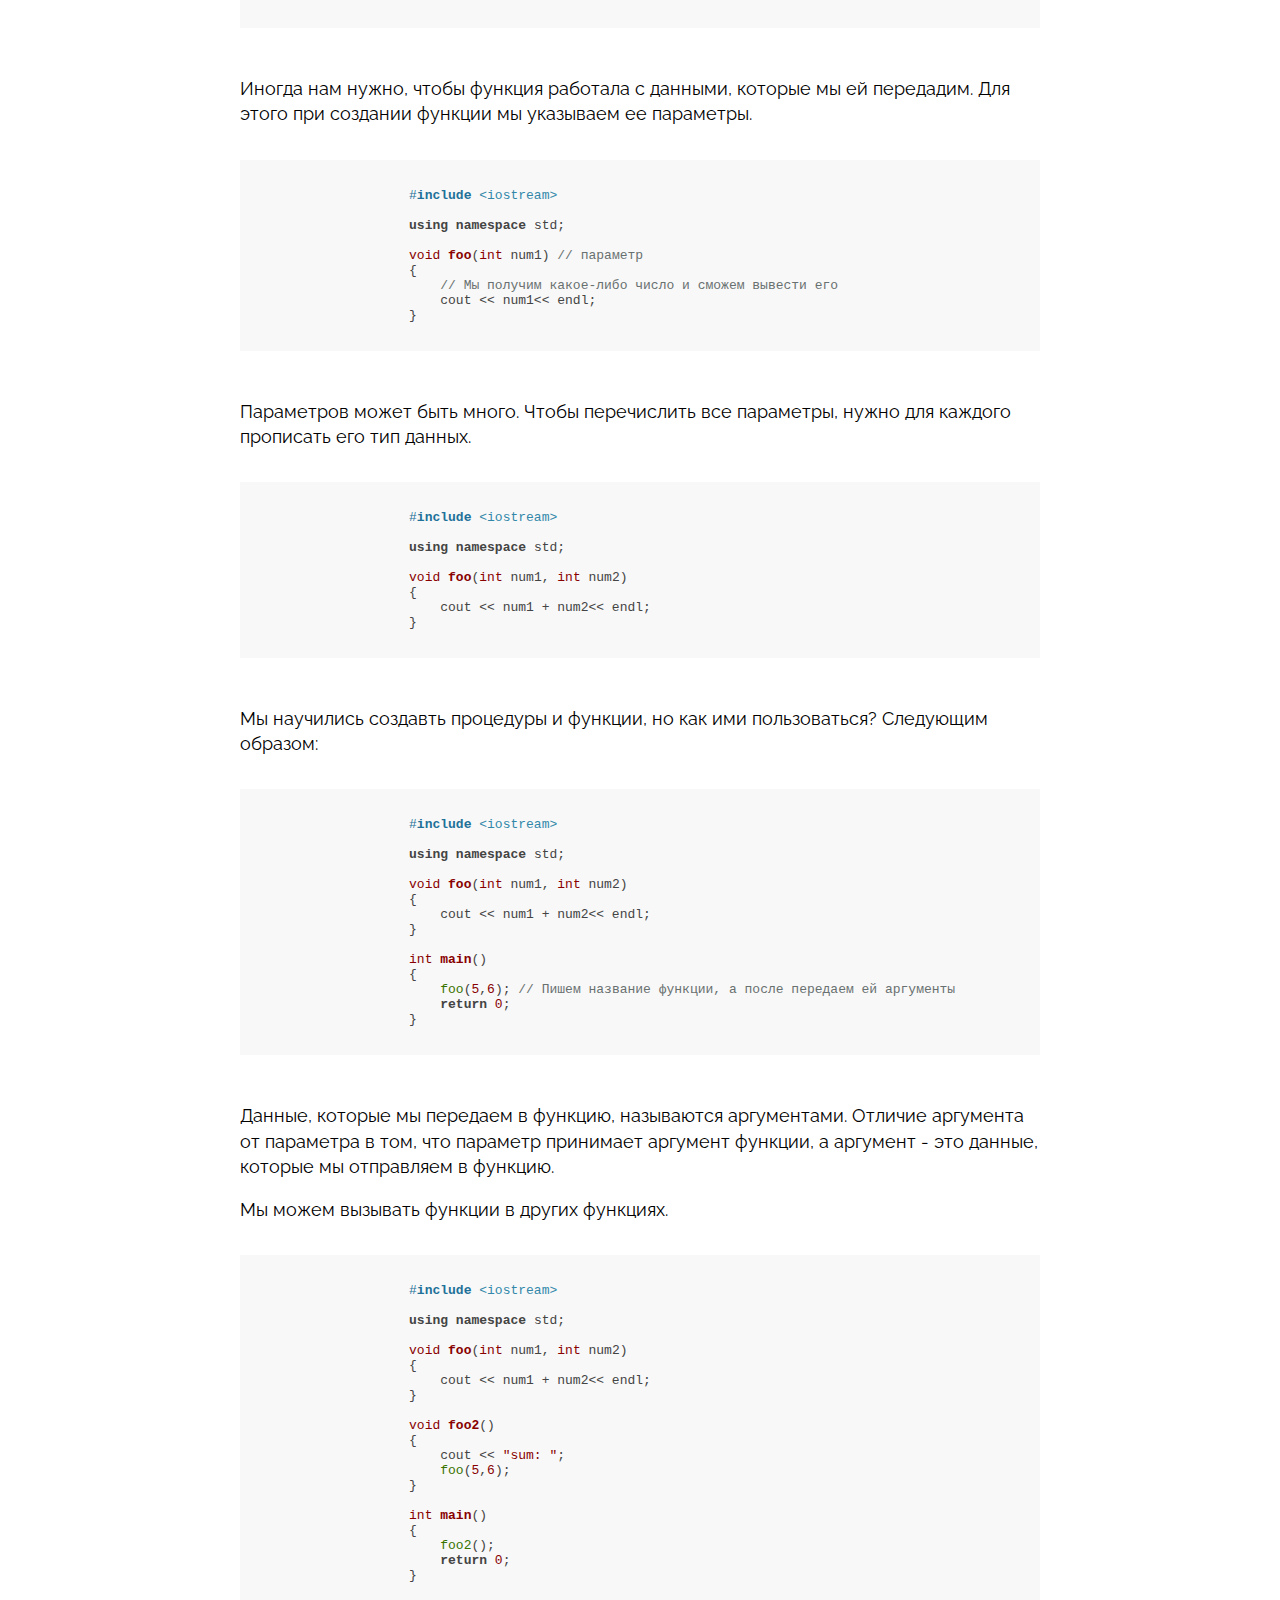
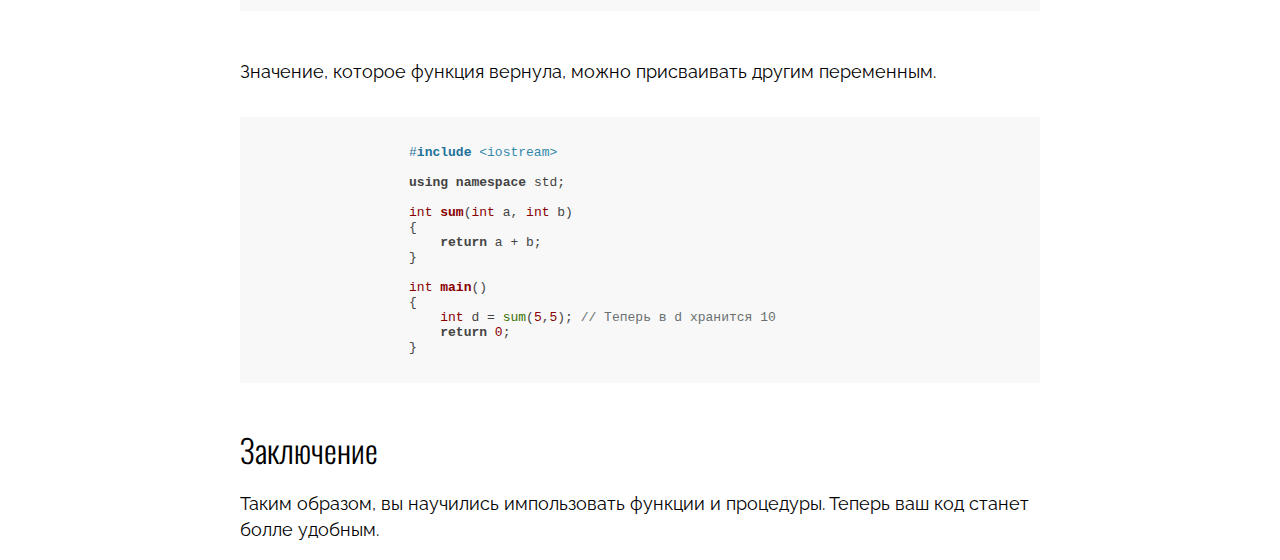
<file: процедуры и функции/main.htm>
<!DOCTYPE html>
<html lang="en">
<head>
    <meta charset="UTF-8">
    <meta http-equiv="X-UA-Compatible" content="IE=edge">
    <meta name="viewport" content="width=device-width, initial-scale=1.0">
    <link rel="stylesheet" href="style.css">
    <link rel="stylesheet" href="../подсветка/styles/default.min.css">
    <title>функции</title>
</head>
<body>
    <header class="header">
        <a href="../index.htm" class="return">Назад</a>
        <div class="topic">Процедуры и функции</div>
    </header>
    <div class="container">
        <section class="about_topic">
            <h1>Применение</h1>
            <p>Сегодня мы поговорим о функциях в C++. Очень часто в программировании необходимо выполнять одни и те же действия. Например, нам в разных местах кода нужно узнать НОД некоторых чисел. Чтобы не писать 2 раза алгоритм, можно написать функцию и использовать ее.</p>
            <pre>
                <code data-lang="cpp">
                    #include &lt;iostream&gt;

                    using namespace std;

                    int GCD(int a, int b)
                    {
                        while(a * b > 0)
                        {
                            if(a > b)
                            {
                                a %= b;
                            }else{
                                b %= a;
                            }
                        }
                        return a + b;
                    }
                    

                    int main()
                    {
                        int num1 = 3, num2 = 6;
                        int num3 = 28, num4 = 196;
                        cout<< GCD(num1,num2) << endl << GCD(num3,num4);
                        return 0;
                    }
                </code>
            </pre>
            <p>Мы здесь использовали функцию и не переписывали алгоритм второй раз.</p>
            <h1>Синтаксис</h1>
            <p>Любая функция в C++ должна возвращать какое-то значение. Для этого мы используем <bold>return</bold>. Чтобы определить какой тип данных мы возвращаем, мы объявляем функцию с типа данных, а после название функции.</p>
            <pre>
                <code data-lang="cpp">
                    #include &lt;iostream&gt;

                    using namespace std;

                    int foo(){
                        return 1;
                    }
                    // создали функцию, которая возвращает целое число.
                    char foo2()
                    {
                        return 'a';
                    }
                    // создали функцию, которая возвращает символ.
                    
                </code>
            </pre>
            <p>Функция всегда должна что-либо возвращать. Но иногда бывает, что нам ничего не нужно возвращать. Для этого существует <bold>void</bold>. Указав <bold>void</bold> вместо типа данных, мы создаем функцию, которая ничего не должна возвращать. Такие функии называются процедурами.</p>
            <pre>
                <code data-lang="cpp">
                    #include &lt;iostream&gt;

                    using namespace std;

                    void foo()
                    {
                        cout << "Hello" << endl;
                    }
                    // Создали процедуру, которая ничего не возращает
                    
                </code>
            </pre>
            <p>Иногда нам нужно, чтобы функция работала с данными, которые мы ей передадим. Для этого при создании функции мы указываем ее параметры.</p>
            <pre>
                <code data-lang="cpp">
                    #include &lt;iostream&gt;

                    using namespace std;

                    void foo(int num1) // параметр 
                    {
                        // Мы получим какое-либо число и сможем вывести его
                        cout << num1<< endl;
                    }                    
                </code>
            </pre>
            <p>Параметров может быть много. Чтобы перечислить все параметры, нужно для каждого прописать его тип данных.</p>
            <pre>
                <code data-lang="cpp">
                    #include &lt;iostream&gt;

                    using namespace std;

                    void foo(int num1, int num2)
                    {
                        cout << num1 + num2<< endl;
                    }                    
                </code>
            </pre>
            <p>Мы научились создавть процедуры и функции, но как ими пользоваться? Следующим образом:</p>
            <pre>
                <code data-lang="cpp">
                    #include &lt;iostream&gt;

                    using namespace std;

                    void foo(int num1, int num2)
                    {
                        cout << num1 + num2<< endl;
                    }
                    
                    int main()
                    {
                        foo(5,6); // Пишем название функции, а после передаем ей аргументы
                        return 0;
                    }
                </code>
            </pre>
            <p>Данные, которые мы передаем в функцию, называются аргументами. Отличие аргумента от параметра в том, что параметр принимает аргумент функции, а аргумент - это данные, которые мы отправляем в функцию.</p>
            <p>Мы можем вызывать функции в других функциях.</p>
            <pre>
                <code data-lang="cpp">
                    #include &lt;iostream&gt;

                    using namespace std;

                    void foo(int num1, int num2)
                    {
                        cout << num1 + num2<< endl;
                    }

                    void foo2()
                    {
                        cout << "sum: ";
                        foo(5,6);
                    }
                    
                    int main()
                    {
                        foo2();
                        return 0;
                    }
                </code>
            </pre>
            <p>Значение, которое функция вернула, можно присваивать другим переменным.</p>
            <pre>
                <code data-lang="cpp">
                    #include &lt;iostream&gt;

                    using namespace std;

                    int sum(int a, int b)
                    {
                        return a + b;
                    }
                    
                    int main()
                    {
                        int d = sum(5,5); // Теперь в d хранится 10
                        return 0;
                    }
                </code>
            </pre>
            <h1>Заключение</h1>
            <p>Таким образом, вы научились импользовать функции и процедуры. Теперь ваш код станет болле удобным.</p>
        </section>
    </div>

    <script src="../подсветка/highlight.min.js"></script>
    <script>hljs.highlightAll();</script>
</body>
</html>
</file>
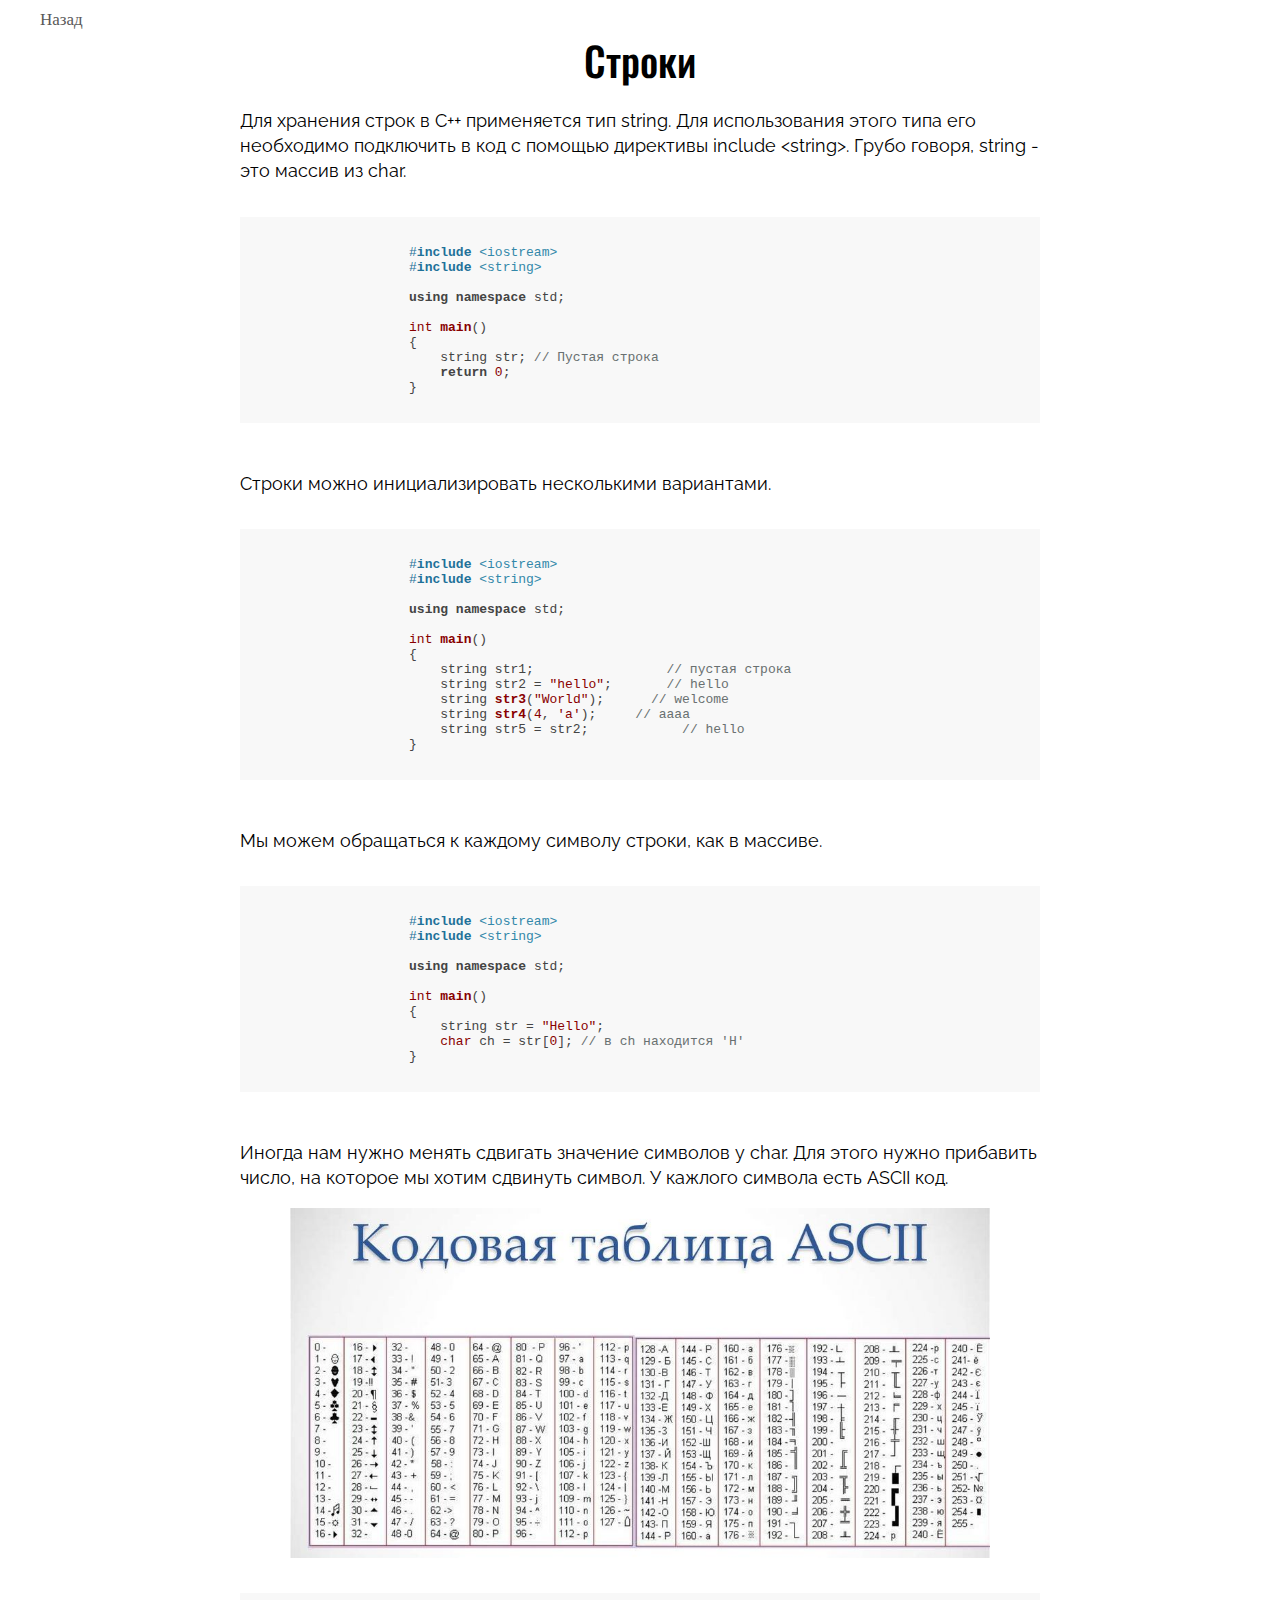
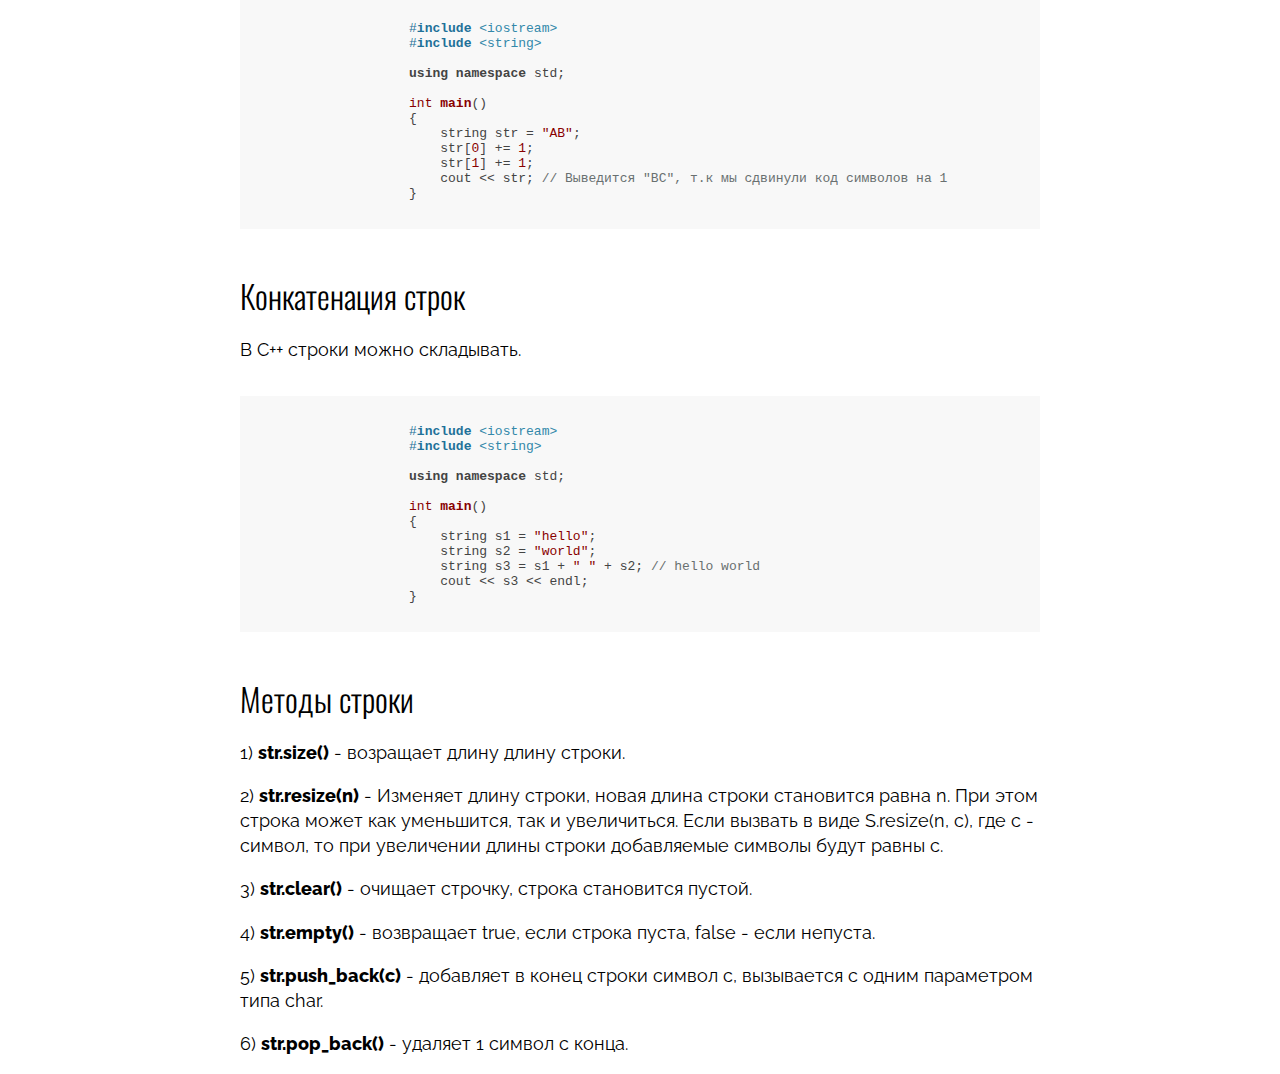
<file: строки/main.htm>
<!DOCTYPE html>
<html lang="en">
<head>
    <meta charset="UTF-8">
    <meta http-equiv="X-UA-Compatible" content="IE=edge">
    <meta name="viewport" content="width=device-width, initial-scale=1.0">
    <link rel="stylesheet" href="style.css">
    <link rel="stylesheet" href="../подсветка/styles/default.min.css">
    <title>Строки</title>
</head>
<body>
    <header class="header">
        <a href="../index.htm" class="return">Назад</a>
        <div class="topic">Строки</div>
    </header>
    <div class="container">
        <section class="about_topic">
            <p>Для хранения строк в C++ применяется тип string. Для использования этого типа его необходимо подключить в код с помощью директивы include &lt;string&gt;. Грубо говоря, string - это массив из char.</p>
            <pre>
                <code data-lang="cpp">
                    #include &lt;iostream&gt;
                    #include &lt;string&gt;
                    
                    using namespace std;

                    int main()
                    {
                        string str; // Пустая строка
                        return 0;
                    }
                </code>
            </pre>
            <p>Строки можно инициализировать несколькими вариантами.</p>
            <pre>
                <code data-lang="cpp">
                    #include &lt;iostream&gt;
                    #include &lt;string&gt;
                    
                    using namespace std;

                    int main()
                    {
                        string str1;                 // пустая строка
                        string str2 = "hello";       // hello
                        string str3("World");      // welcome
                        string str4(4, 'a');     // aaaa
                        string str5 = str2;            // hello
                    }
                </code>
            </pre>
            <p>Мы можем обращаться к каждому символу строки, как в массиве.</p>
            <pre>
                <code data-lang="cpp">
                    #include &lt;iostream&gt;
                    #include &lt;string&gt;
                    
                    using namespace std;

                    int main()
                    {
                        string str = "Hello";
                        char ch = str[0]; // в ch находится 'H'
                    }
                </code>
            </pre>
            <p>Иногда нам нужно менять сдвигать значение символов у char. Для этого нужно прибавить число, на которое мы хотим сдвинуть символ. У кажлого символа есть ASCII код.</p>
            <img src="images/ascii.jpg" alt="" class = "img" width="700" height="350">
            <pre>
                <code data-lang="cpp">
                    #include &lt;iostream&gt;
                    #include &lt;string&gt;
                    
                    using namespace std;

                    int main()
                    {
                        string str = "AB";
                        str[0] += 1;
                        str[1] += 1;
                        cout << str; // Выведится "BC", т.к мы сдвинули код символов на 1
                    }
                </code>
            </pre>
            <h1>Конкатенация строк</h1>
            <p>В C++ строки можно складывать.</p>
            <pre>
                <code data-lang="cpp">
                    #include &lt;iostream&gt;
                    #include &lt;string&gt;
                    
                    using namespace std;

                    int main()
                    {
                        string s1 = "hello";
                        string s2 = "world";
                        string s3 = s1 + " " + s2; // hello world
                        cout << s3 << endl;
                    }
                </code>
            </pre>
            <h1>Методы строки</h1>
            <p>1) <bold>str.size()</bold> - возращает длину длину строки.</p>
            <p>2) <bold>str.resize(n)</bold> - Изменяет длину строки, новая длина строки становится равна n. При этом строка может как уменьшится, так и увеличиться. Если вызвать в виде S.resize(n, c), где c - символ, то при увеличении длины строки добавляемые символы будут равны c.</p>
            <p>3) <bold>str.clear()</bold> - очищает строчку, строка становится пустой.</p>
            <p>4) <bold>str.empty()</bold> - возвращает true, если строка пуста, false - если непуста.</p>
            <p>5) <bold>str.push_back(c)</bold> - добавляет в конец строки символ c, вызывается с одним параметром типа char.</p>
            <p>6) <bold>str.pop_back()</bold> - удаляет 1 символ с конца.</p>
        </section>
    </div>
    <script src="../подсветка/highlight.min.js"></script>
    <script>hljs.highlightAll();</script>
</body>
</html>
</file>
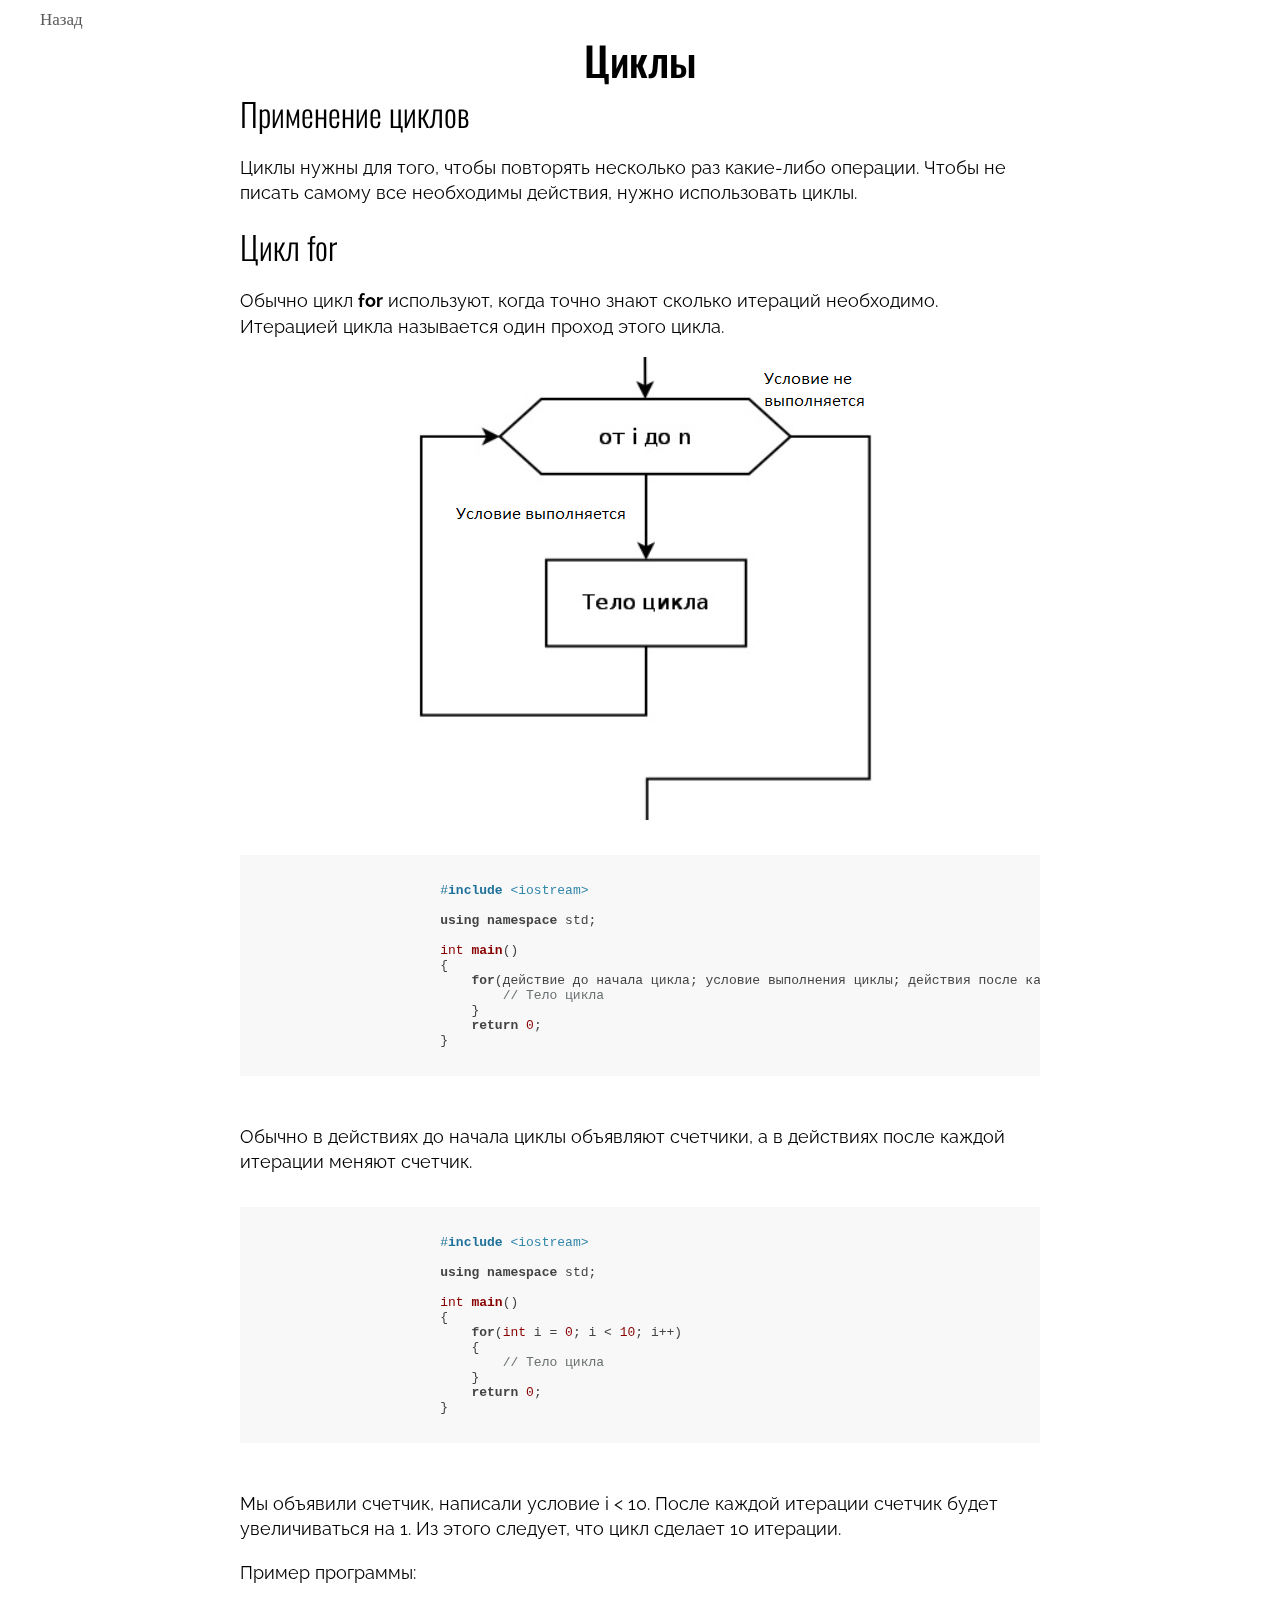
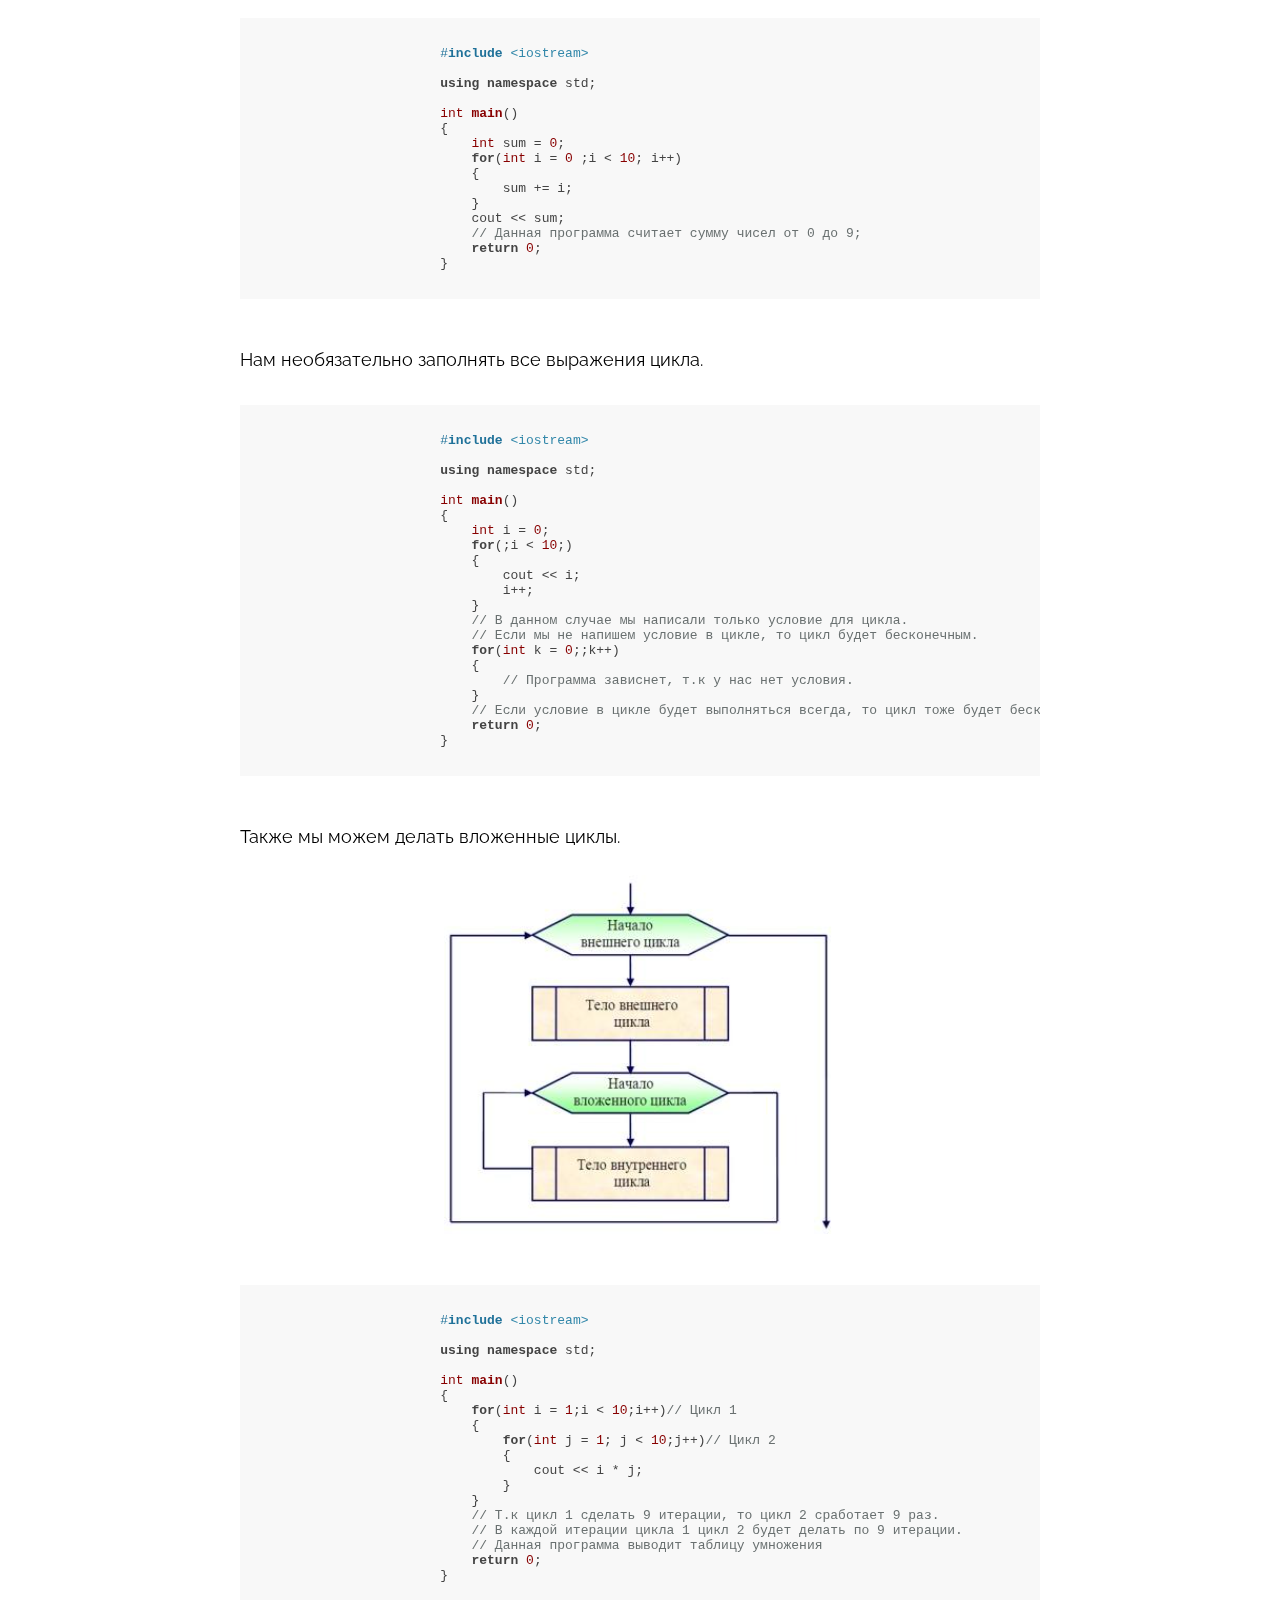
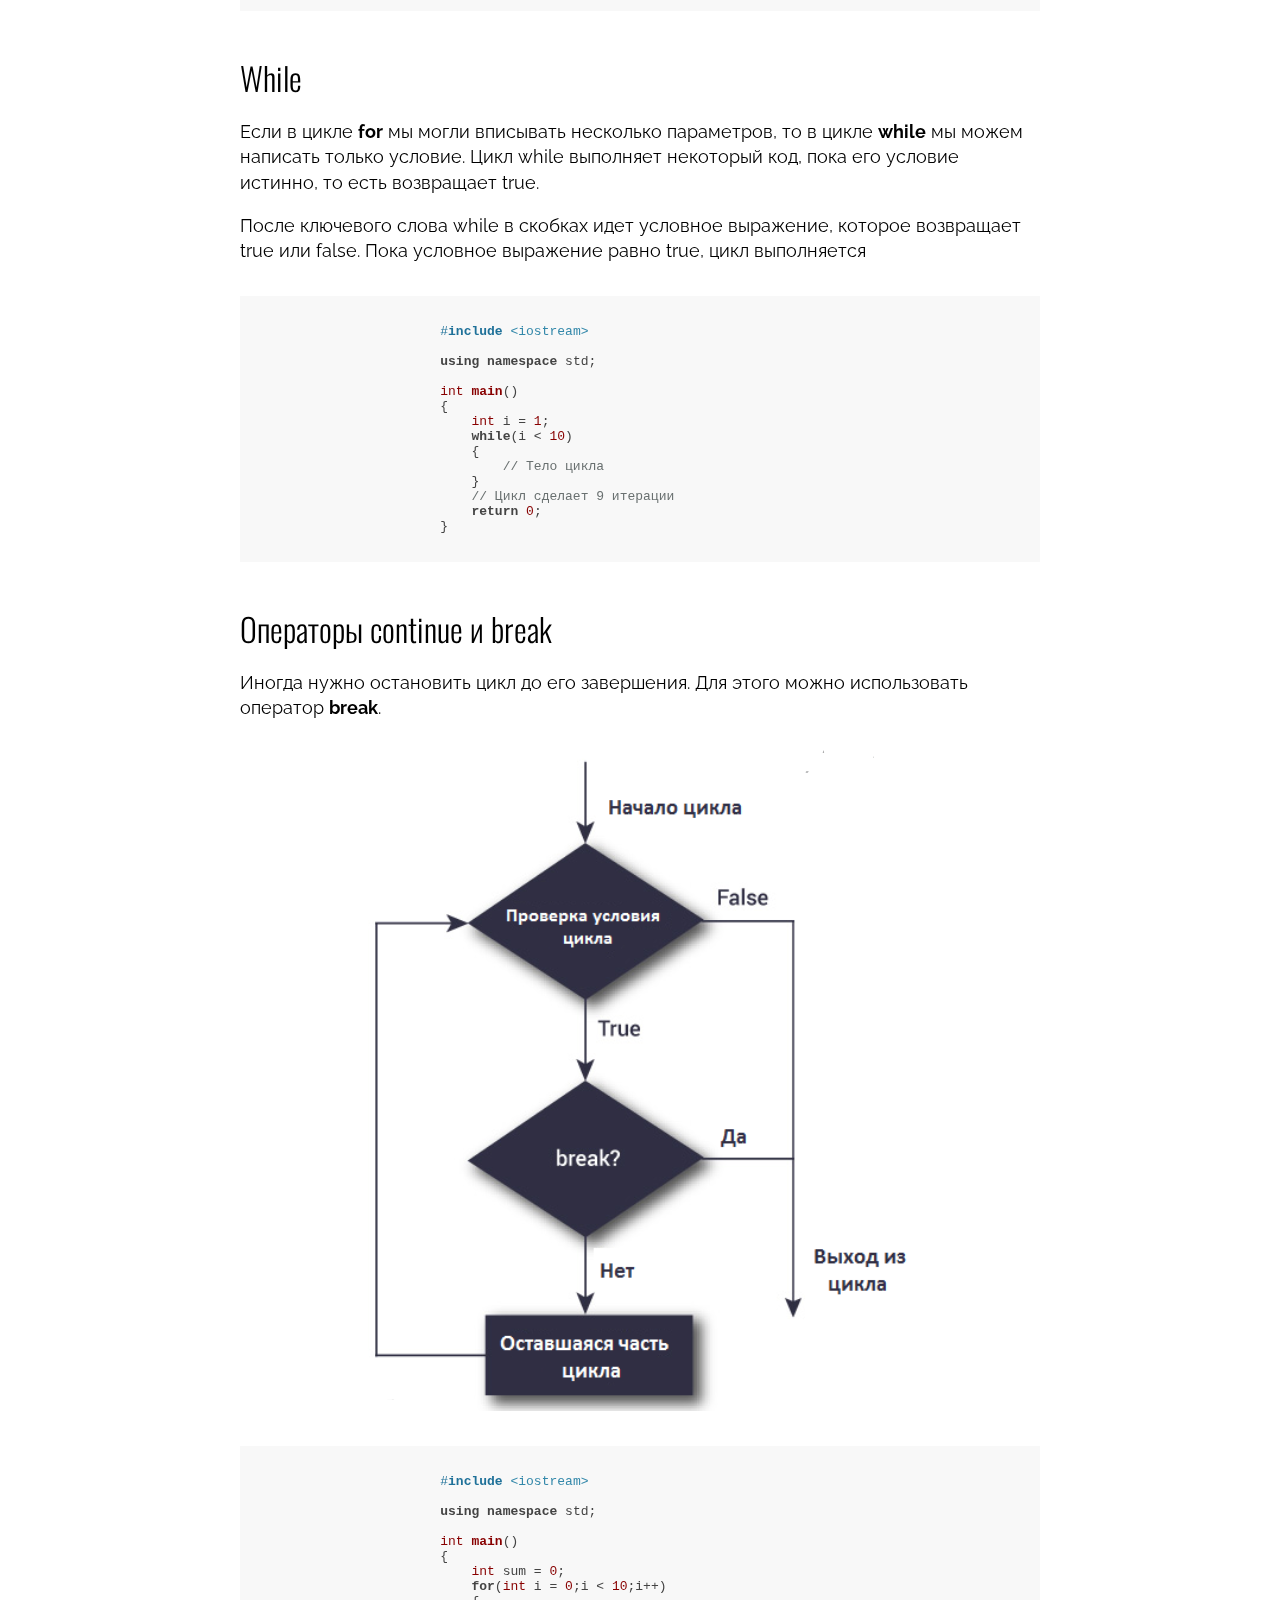
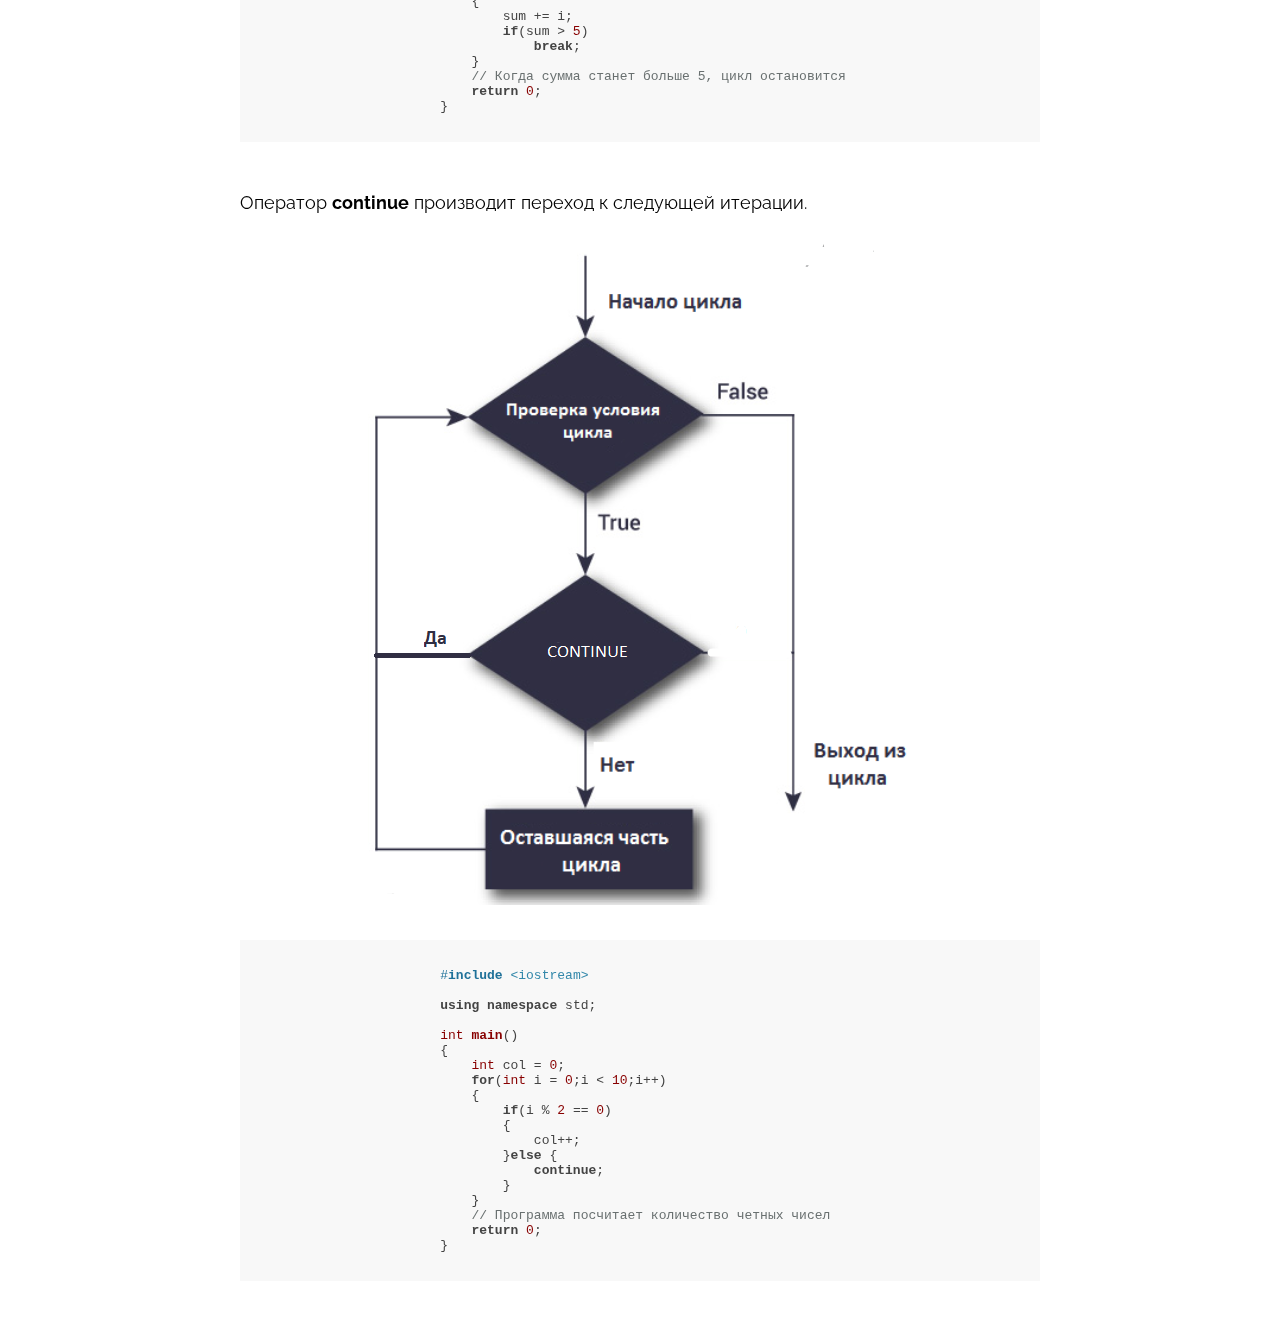
<file: Циклы/main.htm>
<!DOCTYPE html>
<html lang="en">
<head>
    <meta charset="UTF-8">
    <meta http-equiv="X-UA-Compatible" content="IE=edge">
    <meta name="viewport" content="width=device-width, initial-scale=1.0">
    <link rel="stylesheet" href="style.css">
    <link rel="stylesheet" href="../подсветка/styles/default.min.css">
    <title>Циклы</title>
</head>
<body>
    <header class="header">
        <a href="../index.htm" class="return">Назад</a>
        <div class="topic">Циклы</div>
    </header>
    <div class="container">
        <section class="about_topic">
                <h1>Применение циклов</h1>
                <p>Циклы нужны для того, чтобы повторять несколько раз какие-либо операции. Чтобы не писать самому все необходимы действия, нужно использовать циклы.</p>
                <h1>Цикл for</h1>
                <p>Обычно цикл <bold>for</bold> используют, когда точно знают сколько итераций необходимо. Итерацией цикла называется один проход этого цикла.</p>
                <img src="images/for.png" alt="" class = "img">
                <pre>
                    <code data-lang="cpp">
                        #include &lt;iostream&gt;
                        
                        using namespace std;
    
                        int main()
                        {
                            for(действие до начала цикла; условие выполнения циклы; действия после каждой итерации){
                                // Тело цикла
                            }
                            return 0;
                        }
                    </code>
                </pre>
                <p>Обычно в действиях до начала циклы объявляют счетчики, а в действиях после каждой итерации меняют счетчик.</p>
                <pre>
                    <code data-lang="cpp">
                        #include &lt;iostream&gt;
                        
                        using namespace std;
    
                        int main()
                        {
                            for(int i = 0; i < 10; i++)
                            {
                                // Тело цикла
                            }
                            return 0;
                        }
                    </code>
                </pre>
                <p>Мы объявили счетчик, написали условие i < 10. После каждой итерации счетчик будет увеличиваться на 1. Из этого следует, что цикл сделает 10 итерации.</p>
                <p>Пример программы: </p>
                <pre>
                    <code data-lang="cpp">
                        #include &lt;iostream&gt;
                        
                        using namespace std;
    
                        int main()
                        {
                            int sum = 0;
                            for(int i = 0 ;i < 10; i++)
                            {
                                sum += i;
                            }
                            cout << sum;
                            // Данная программа считает сумму чисел от 0 до 9;
                            return 0;
                        }
                    </code>
                </pre>
                <p>Нам необязательно заполнять все выражения цикла.</p>
                <pre>
                    <code data-lang="cpp">
                        #include &lt;iostream&gt;
                        
                        using namespace std;
    
                        int main()
                        {
                            int i = 0;
                            for(;i < 10;)
                            {
                                cout << i;
                                i++;
                            }
                            // В данном случае мы написали только условие для цикла.
                            // Если мы не напишем условие в цикле, то цикл будет бесконечным.
                            for(int k = 0;;k++)
                            {
                                // Программа зависнет, т.к у нас нет условия.
                            }
                            // Если условие в цикле будет выполняться всегда, то цикл тоже будет бесконечным.
                            return 0;
                        }
                    </code>
                </pre>
                <p>Также мы можем делать вложенные циклы.</p>
                <img src="images/for-for.png" alt="" class = "img">
                <pre>
                    <code data-lang="cpp">
                        #include &lt;iostream&gt;
                        
                        using namespace std;
    
                        int main()
                        {
                            for(int i = 1;i < 10;i++)// Цикл 1
                            {
                                for(int j = 1; j < 10;j++)// Цикл 2
                                {
                                    cout << i * j;
                                }
                            }
                            // Т.к цикл 1 сделать 9 итерации, то цикл 2 сработает 9 раз.
                            // В каждой итерации цикла 1 цикл 2 будет делать по 9 итерации.
                            // Данная программа выводит таблицу умножения
                            return 0;
                        }
                    </code>
                </pre>
                <h1>While</h1>
                <p>Если в цикле <bold>for</bold> мы могли вписывать несколько параметров, то в цикле <bold>while</bold> мы можем написать только условие. Цикл while выполняет некоторый код, пока его условие истинно, то есть возвращает true.</p>
                <p>После ключевого слова while в скобках идет условное выражение, которое возвращает true или false. Пока условное выражение равно true, цикл выполняется</p>
                <pre>
                    <code data-lang="cpp">
                        #include &lt;iostream&gt;
                        
                        using namespace std;
    
                        int main()
                        {
                            int i = 1;
                            while(i < 10)
                            {
                                // Тело цикла
                            }
                            // Цикл сделает 9 итерации
                            return 0;
                        }
                    </code>
                </pre>
                <h1>Операторы continue и break</h1>
                <p>Иногда нужно остановить цикл до его завершения. Для этого можно использовать оператор <bold>break</bold>.</p>
                <img src="images/break.png" alt="" class = "img">
                <pre>
                    <code data-lang="cpp">
                        #include &lt;iostream&gt;
                        
                        using namespace std;
    
                        int main()
                        {
                            int sum = 0;
                            for(int i = 0;i < 10;i++)
                            {
                                sum += i;
                                if(sum > 5)
                                    break;
                            }
                            // Когда сумма станет больше 5, цикл остановится
                            return 0;
                        }
                    </code>
                </pre>
                <p>Оператор <bold>continue</bold> производит переход к следующей итерации.</p>
                <img src="images/continue.png" alt="" class = "img">
                <pre>
                    <code data-lang="cpp">
                        #include &lt;iostream&gt;
                        
                        using namespace std;
    
                        int main()
                        {
                            int col = 0;
                            for(int i = 0;i < 10;i++)
                            {
                                if(i % 2 == 0)
                                {
                                    col++;
                                }else {
                                    continue;
                                }
                            }
                            // Программа посчитает количество четных чисел
                            return 0;
                        }
                    </code>
                </pre>
            </section>
    </div>
    <script src="../подсветка/highlight.min.js"></script>
    <script>hljs.highlightAll();</script>
</body>
</file>
<file: style.css>
body{
    margin: 0;
}

.container{
    max-width: 1200px;
    margin: auto;
}

/* Шапка */

.header{
    width: 100%;
    height: 50px;
    display: flex;
    justify-content: space-between;
    align-items: center;
    background-color: rgb(248, 244, 244);
    box-shadow: 0 0 10px rgba(0,0,0,0.5)
}
.logo{
    margin-left: 20px;
}
.nav_link{
    margin-right: 15px;
    text-decoration: none;
    color: black;
}
.nav_link:hover{
    color: rgb(112, 112, 112);
    transition:0.3s;
}

.start{
    margin-left: 100px;
}

/*Карточки тем */

.list_of_topic
{
    display: flex;
    /* justify-content: space-around;*/
}

.card{
    background-color:rgb(255, 255, 255);
    border: 1px solid;
    margin-top: 50px;
    margin-left: 100px;
    width: 250px;
    height: 300px;
    display: flex;
    align-items: center;
    justify-content: center;
    
}
.card:hover{
    cursor: pointer;
    background-color: rgb(245, 238, 238);
    transition:0.4s;
}
.name_of_topic{
    font-size: 16px;
    text-align: center;
    color: black;
}
</file>
<file: cin-cout/style.css>
@import url('https://fonts.googleapis.com/css2?family=Oswald&family=Raleway:wght@300&display=swap');
body{
    margin: 0;
    width: 100%;
}

.container{
    max-width: 800px;
    margin: auto;
}

li{
    list-style-type: none;
    margin-bottom: 10px;
}

h1{
    margin: 0;
    font-family: 'Oswald', sans-serif;
    font-weight: 300;
}

p{
    font-size: 18px;
    line-height: 1.4em;
    font-family: 'Raleway', sans-serif;
}

bold{
    font-weight: bold;
}

/*header*/

.header{
    width: 100%;
    margin-top: 10px;
}

.return{
   margin-left: 40px;
   font-size: 17px;
   text-decoration: none;
   color: rgb(90, 89, 89);
}
.return:hover{
    color:black;
    transition:0.3s;
}
.topic{
   text-align: center;
   margin: auto;
   font-size: 2.5em;
   font-weight: 500;
   font-family: 'Oswald', sans-serif;
}

.img{
    display: block;
    margin: auto;
    margin-bottom: 20px;
}
</file>
<file: STL/style.css>
@import url('https://fonts.googleapis.com/css2?family=Oswald&family=Raleway:wght@300&display=swap');
body{
    margin: 0;
    width: 100%;
}

.container{
    max-width: 800px;
    margin: auto;
}

li{
    list-style-type: none;
    margin-bottom: 10px;
}

h1{
    margin: 0;
    font-family: 'Oswald', sans-serif;
    font-weight: 300;
}

p{
    font-size: 18px;
    line-height: 1.4em;
    font-family: 'Raleway', sans-serif;
}

bold{
    font-weight: bold;
}

/*header*/

.header{
    width: 100%;
    margin-top: 10px;
}

.return{
   margin-left: 40px;
   font-size: 17px;
   text-decoration: none;
   color: rgb(90, 89, 89);
}
.return:hover{
    color:black;
    transition:0.3s;
}
.topic{
   text-align: center;
   margin: auto;
   font-size: 2.5em;
   font-weight: 500;
   font-family: 'Oswald', sans-serif;
}

.img{
    display: block;
    margin: auto;
    margin-bottom: 20px;
}
</file>
<file: бинарный поиск/style.css>
@import url('https://fonts.googleapis.com/css2?family=Oswald&family=Raleway:wght@300&display=swap');
body{
    margin: 0;
    width: 100%;
}

.container{
    max-width: 800px;
    margin: auto;
}

li{
    list-style-type: none;
    margin-bottom: 10px;
}

h1{
    margin: 0;
    font-family: 'Oswald', sans-serif;
    font-weight: 300;
}

p{
    font-size: 18px;
    line-height: 1.4em;
    font-family: 'Raleway', sans-serif;
}

bold{
    font-weight:800;
}

/*header*/

.header{
    width: 100%;
    margin-top: 10px;
}

.return{
   margin-left: 40px;
   font-size: 17px;
   text-decoration: none;
   color: rgb(90, 89, 89);
}
.return:hover{
    color:black;
    transition:0.3s;
}
.topic{
   text-align: center;
   margin: auto;
   font-size: 2.5em;
   font-weight: 500;
   font-family: 'Oswald', sans-serif;
}

.img{
    display: block;
    margin: auto;
    margin-bottom: 20px;
}
</file>
<file: Ветвление/style.css>
@import url('https://fonts.googleapis.com/css2?family=Oswald&family=Raleway:wght@300&display=swap');
body{
    margin: 0;
    width: 100%;
}

.container{
    max-width: 800px;
    margin: auto;
}

li{
    list-style-type: none;
    margin-bottom: 10px;
}

h1{
    margin: 0;
    font-family: 'Oswald', sans-serif;
    font-weight: 300;
}

p{
    font-size: 18px;
    line-height: 1.4em;
    font-family: 'Raleway', sans-serif;
}

bold{
    font-weight: bold;
}

/*header*/

.header{
    width: 100%;
    margin-top: 10px;
}

.return{
   margin-left: 40px;
   font-size: 17px;
   text-decoration: none;
   color: rgb(90, 89, 89);
}
.return:hover{
    color:black;
    transition:0.3s;
}
.topic{
   text-align: center;
   margin: auto;
   font-size: 2.5em;
   font-weight: 500;
   font-family: 'Oswald', sans-serif;
}

.img{
    display: block;
    margin: auto;
    margin-bottom: 20px;
}
</file>
<file: Графы/style.css>
@import url('https://fonts.googleapis.com/css2?family=Oswald&family=Raleway:wght@300&display=swap');
body{
    margin: 0;
    width: 100%;
}

.container{
    max-width: 800px;
    margin: auto;
}

li{
    list-style-type: none;
    margin-bottom: 10px;
}

h1{
    margin: 0;
    font-family: 'Oswald', sans-serif;
    font-weight: 300;
}

p{
    font-size: 18px;
    line-height: 1.4em;
    font-family: 'Raleway', sans-serif;
}

bold{
    font-weight: bold;
}

/*header*/

.header{
    width: 100%;
    margin-top: 10px;
}

.return{
   margin-left: 40px;
   font-size: 17px;
   text-decoration: none;
   color: rgb(90, 89, 89);
}
.return:hover{
    color:black;
    transition:0.3s;
}
.topic{
   text-align: center;
   margin: auto;
   font-size: 2.5em;
   font-weight: 500;
   font-family: 'Oswald', sans-serif;
}

.img{
    display: block;
    margin: auto;
    margin-bottom: 20px;
}

table tr th, table tr td {
    margin: auto;
    padding: 0.5625rem 0.625rem;
    font-size: .875rem;
    border: 1px solid;
    color: #222;
    text-align: left;
}

table {
    margin: 0 auto;
    display: table;
    border-collapse: separate;
    box-sizing: border-box;
    text-indent: initial;
    border-spacing: 2px;
    border-color: grey;
}

thead {
    display: table-header-group;
    vertical-align: middle;
    border-color: inherit;
}

tbody {
    display: table-row-group;
    vertical-align: middle;
    border-color: inherit;
}

tr {
    display: table-row;
    vertical-align: inherit;
    border-color: inherit;
}

td {
    vertical-align: top;
}
</file>
<file: ДП/style.css>
@import url('https://fonts.googleapis.com/css2?family=Oswald&family=Raleway:wght@300&display=swap');
body{
    margin: 0;
    width: 100%;
}

.container{
    max-width: 800px;
    margin: auto;
}

li{
    list-style-type: none;
    margin-bottom: 10px;
}

h1{
    margin: 0;
    font-family: 'Oswald', sans-serif;
    font-weight: 300;
}

p{
    font-size: 18px;
    line-height: 1.4em;
    font-family: 'Raleway', sans-serif;
}

bold{
    font-weight: bold;
}

/*header*/

.header{
    width: 100%;
    margin-top: 10px;
}

.return{
   margin-left: 40px;
   font-size: 17px;
   text-decoration: none;
   color: rgb(90, 89, 89);
}
.return:hover{
    color:black;
    transition:0.3s;
}
.topic{
   text-align: center;
   margin: auto;
   font-size: 2.5em;
   font-weight: 500;
   font-family: 'Oswald', sans-serif;
}

.img{
    display: block;
    margin: auto;
    margin-bottom: 20px;
}
</file>
<file: массивы/style.css>
@import url('https://fonts.googleapis.com/css2?family=Oswald&family=Raleway:wght@300&display=swap');
body{
    margin: 0;
    width: 100%;
}

.container{
    max-width: 800px;
    margin: auto;
}

li{
    list-style-type: none;
    margin-bottom: 10px;
}

h1{
    margin: 0;
    font-family: 'Oswald', sans-serif;
    font-weight: 300;
}

p{
    font-size: 18px;
    line-height: 1.4em;
    font-family: 'Raleway', sans-serif;
}

bold{
    font-weight: bold;
}

/*header*/

.header{
    width: 100%;
    margin-top: 10px;
}

.return{
   margin-left: 40px;
   font-size: 17px;
   text-decoration: none;
   color: rgb(90, 89, 89);
}
.return:hover{
    color:black;
    transition:0.3s;
}
.topic{
   text-align: center;
   margin: auto;
   font-size: 2.5em;
   font-weight: 500;
   font-family: 'Oswald', sans-serif;
}

.img{
    display: block;
    margin: auto;
    margin-bottom: 20px;
}
</file>
<file: переменные/style.css>
@import url('https://fonts.googleapis.com/css2?family=Oswald&family=Raleway:wght@300&display=swap');
body{
    margin: 0;
    width: 100%;
}

.container{
    max-width: 800px;
    margin: auto;
}

li{
    list-style-type: none;
    margin-bottom: 10px;
}

h1{
    margin: 0;
    font-family: 'Oswald', sans-serif;
    font-weight: 300;
}

p{
    font-size: 18px;
    line-height: 1.4em;
    font-family: 'Raleway', sans-serif;
}

bold{
    font-weight: bold;
}

/*header*/

.header{
    width: 100%;
    margin-top: 10px;
}

.return{
   margin-left: 40px;
   font-size: 17px;
   text-decoration: none;
   color: rgb(90, 89, 89);
}
.return:hover{
    color:black;
    transition:0.3s;
}
.topic{
   text-align: center;
   margin: auto;
   font-size: 2.5em;
   font-weight: 500;
   font-family: 'Oswald', sans-serif;
}

.img{
    display: block;
    margin: auto;
    margin-bottom: 20px;
}
</file>
<file: процедуры и функции/style.css>
@import url('https://fonts.googleapis.com/css2?family=Oswald&family=Raleway:wght@300&display=swap');
body{
    margin: 0;
    width: 100%;
}

.container{
    max-width: 800px;
    margin: auto;
}

li{
    list-style-type: none;
    margin-bottom: 10px;
}

h1{
    margin: 0;
    font-family: 'Oswald', sans-serif;
    font-weight: 300;
}

p{
    font-size: 18px;
    line-height: 1.4em;
    font-family: 'Raleway', sans-serif;
}

bold{
    font-weight:800;
}

/*header*/

.header{
    width: 100%;
    margin-top: 10px;
}

.return{
   margin-left: 40px;
   font-size: 17px;
   text-decoration: none;
   color: rgb(90, 89, 89);
}
.return:hover{
    color:black;
    transition:0.3s;
}
.topic{
   text-align: center;
   margin: auto;
   font-size: 2.5em;
   font-weight: 500;
   font-family: 'Oswald', sans-serif;
}

.img{
    display: block;
    margin: auto;
    margin-bottom: 20px;
}
</file>
<file: строки/style.css>
@import url('https://fonts.googleapis.com/css2?family=Oswald&family=Raleway:wght@300&display=swap');
body{
    margin: 0;
    width: 100%;
}

.container{
    max-width: 800px;
    margin: auto;
}

li{
    list-style-type: none;
    margin-bottom: 10px;
}

h1{
    margin: 0;
    font-family: 'Oswald', sans-serif;
    font-weight: 300;
}

p{
    font-size: 18px;
    line-height: 1.4em;
    font-family: 'Raleway', sans-serif;
}

bold{
    font-weight:800;
}

/*header*/

.header{
    width: 100%;
    margin-top: 10px;
}

.return{
   margin-left: 40px;
   font-size: 17px;
   text-decoration: none;
   color: rgb(90, 89, 89);
}
.return:hover{
    color:black;
    transition:0.3s;
}
.topic{
   text-align: center;
   margin: auto;
   font-size: 2.5em;
   font-weight: 500;
   font-family: 'Oswald', sans-serif;
}

.img{
    display: block;
    margin: auto;
    margin-bottom: 20px;
}
</file>
<file: Циклы/style.css>
@import url('https://fonts.googleapis.com/css2?family=Oswald&family=Raleway:wght@300&display=swap');
body{
    margin: 0;
    width: 100%;
}

.container{
    max-width: 800px;
    margin: auto;
}

li{
    list-style-type: none;
    margin-bottom: 10px;
}

h1{
    margin: 0;
    font-family: 'Oswald', sans-serif;
    font-weight: 300;
}

p{
    font-size: 18px;
    line-height: 1.4em;
    font-family: 'Raleway', sans-serif;
}

bold{
    font-weight: bold;
}

/*header*/

.header{
    width: 100%;
    margin-top: 10px;
}

.return{
   margin-left: 40px;
   font-size: 17px;
   text-decoration: none;
   color: rgb(90, 89, 89);
}
.return:hover{
    color:black;
    transition:0.3s;
}
.topic{
   text-align: center;
   margin: auto;
   font-size: 2.5em;
   font-weight: 500;
   font-family: 'Oswald', sans-serif;
}

.img{
    display: block;
    margin: auto;
    margin-bottom: 20px;
}
</file>
<file: подсветка/styles/default.min.css>
/*!
  Theme: Default
  Description: Original highlight.js style
  Author: (c) Ivan Sagalaev <maniac@softwaremaniacs.org>
  Maintainer: @highlightjs/core-team
  Website: https://highlightjs.org/
  License: see project LICENSE
  Touched: 2021
*/pre code.hljs{display:block;overflow-x:auto;padding:1em}code.hljs{padding:3px 5px}.hljs{background:#f8f8f8;color:#444}.hljs-comment{color:#697070}.hljs-punctuation,.hljs-tag{color:#444a}.hljs-tag .hljs-attr,.hljs-tag .hljs-name{color:#444}.hljs-attribute,.hljs-doctag,.hljs-keyword,.hljs-meta .hljs-keyword,.hljs-name,.hljs-selector-tag{font-weight:700}.hljs-deletion,.hljs-number,.hljs-quote,.hljs-selector-class,.hljs-selector-id,.hljs-string,.hljs-template-tag,.hljs-type{color:#800}.hljs-section,.hljs-title{color:#800;font-weight:700}.hljs-link,.hljs-operator,.hljs-regexp,.hljs-selector-attr,.hljs-selector-pseudo,.hljs-symbol,.hljs-template-variable,.hljs-variable{color:#ab5656}.hljs-literal{color:#695}.hljs-addition,.hljs-built_in,.hljs-bullet,.hljs-code{color:#397300}.hljs-meta{color:#1f7199}.hljs-meta .hljs-string{color:#38a}.hljs-emphasis{font-style:italic}.hljs-strong{font-weight:700}
</file>
